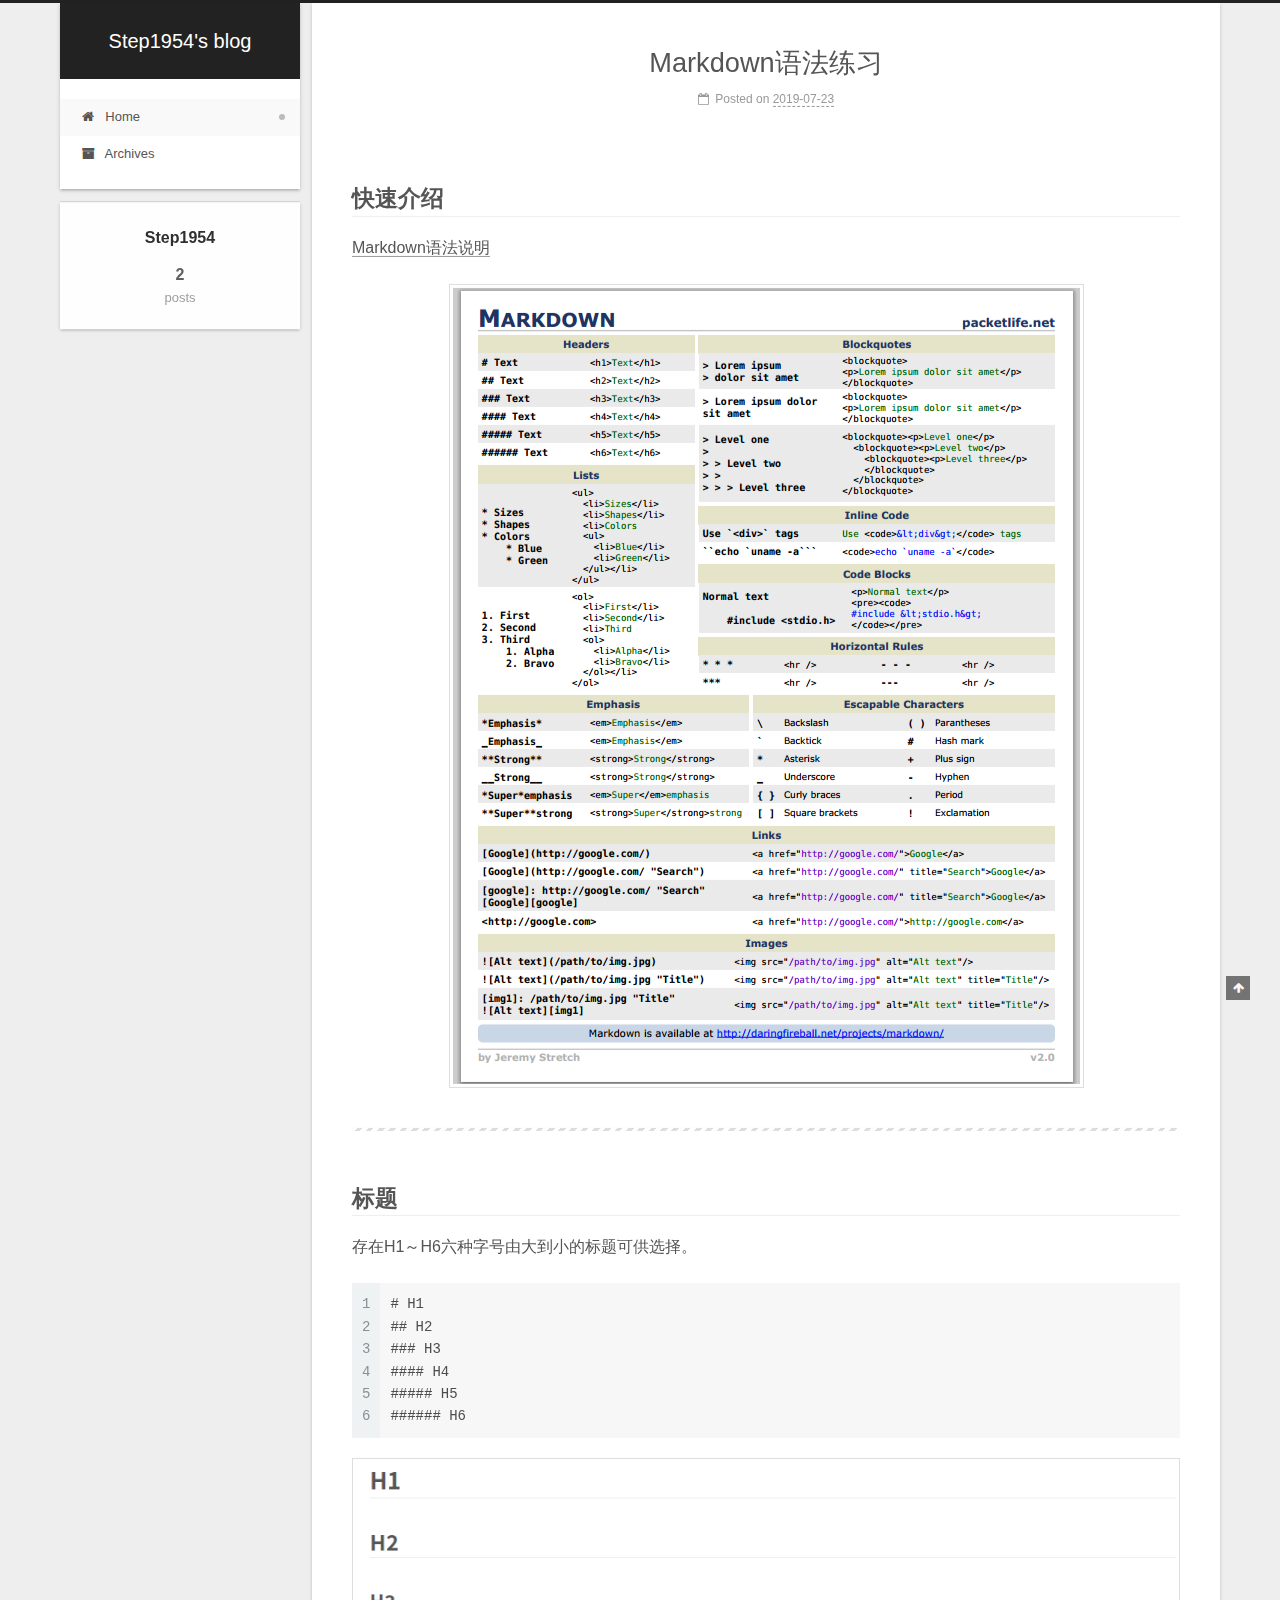
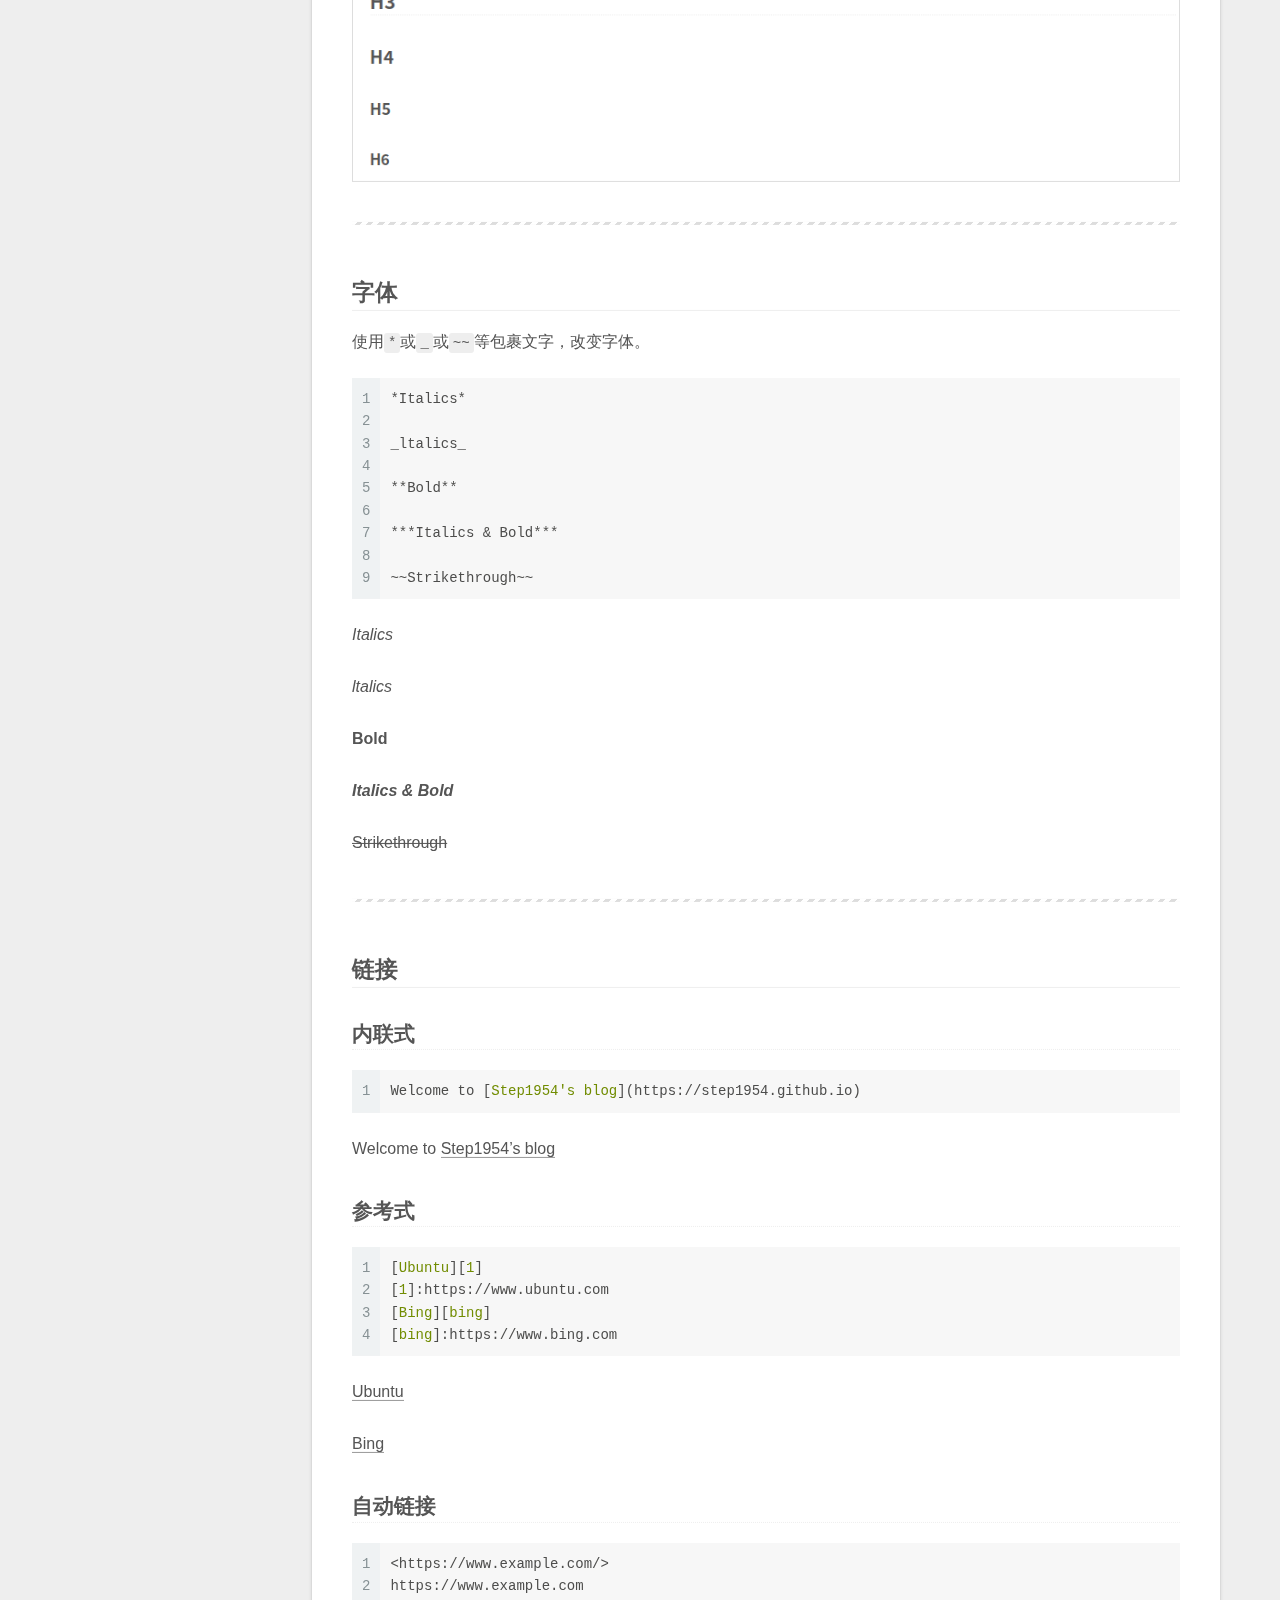
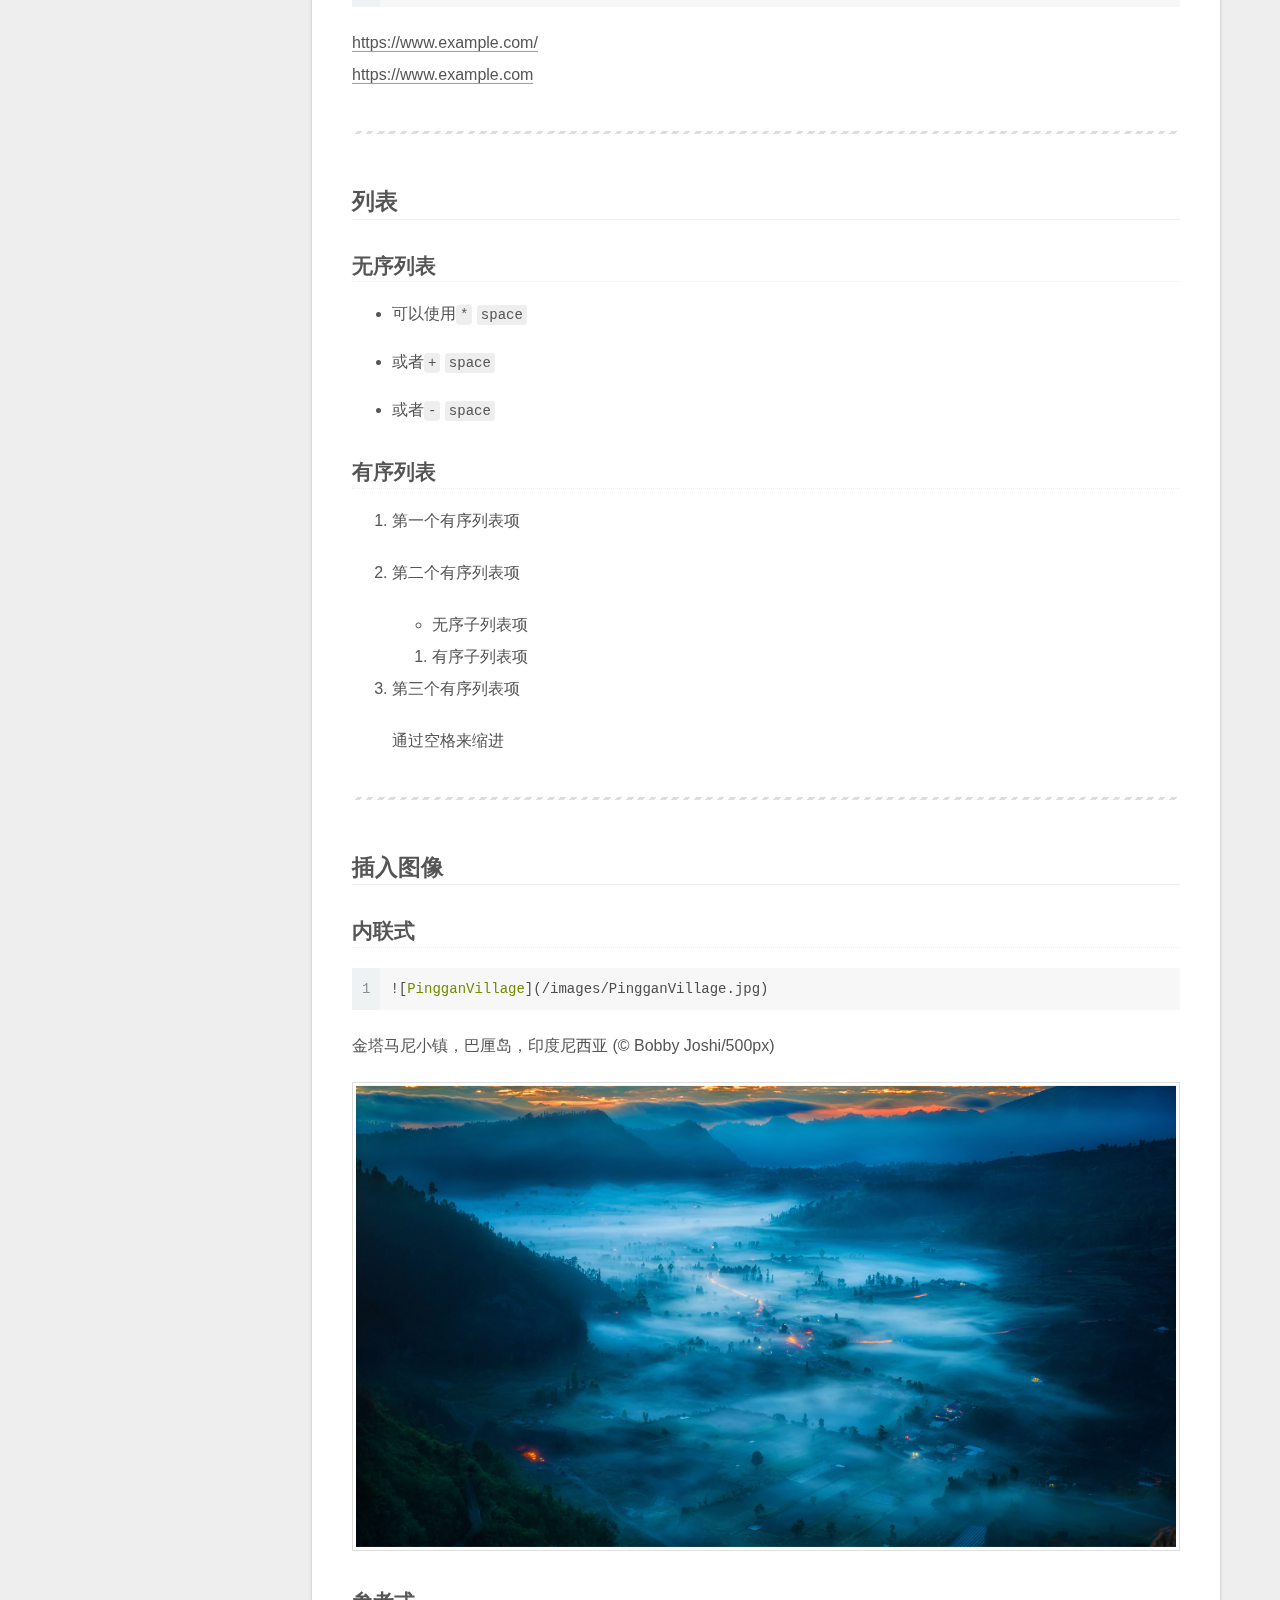
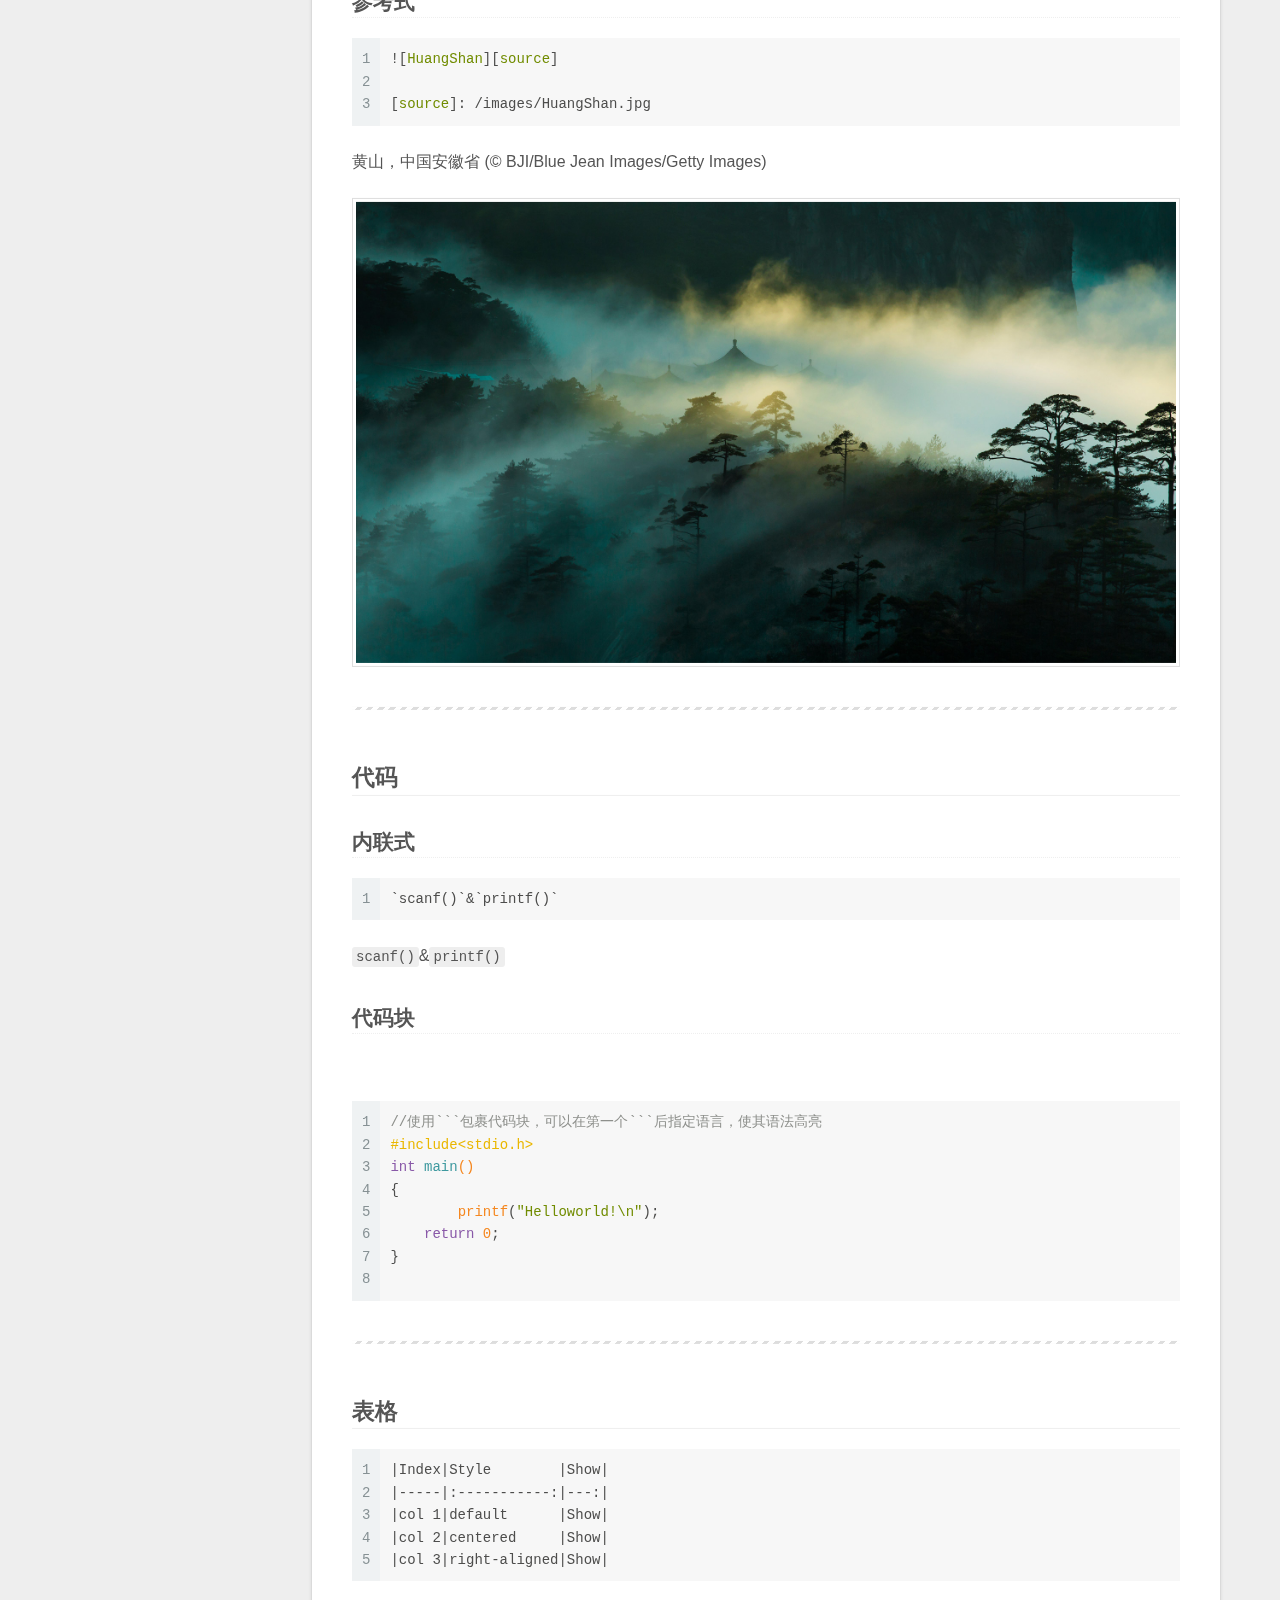
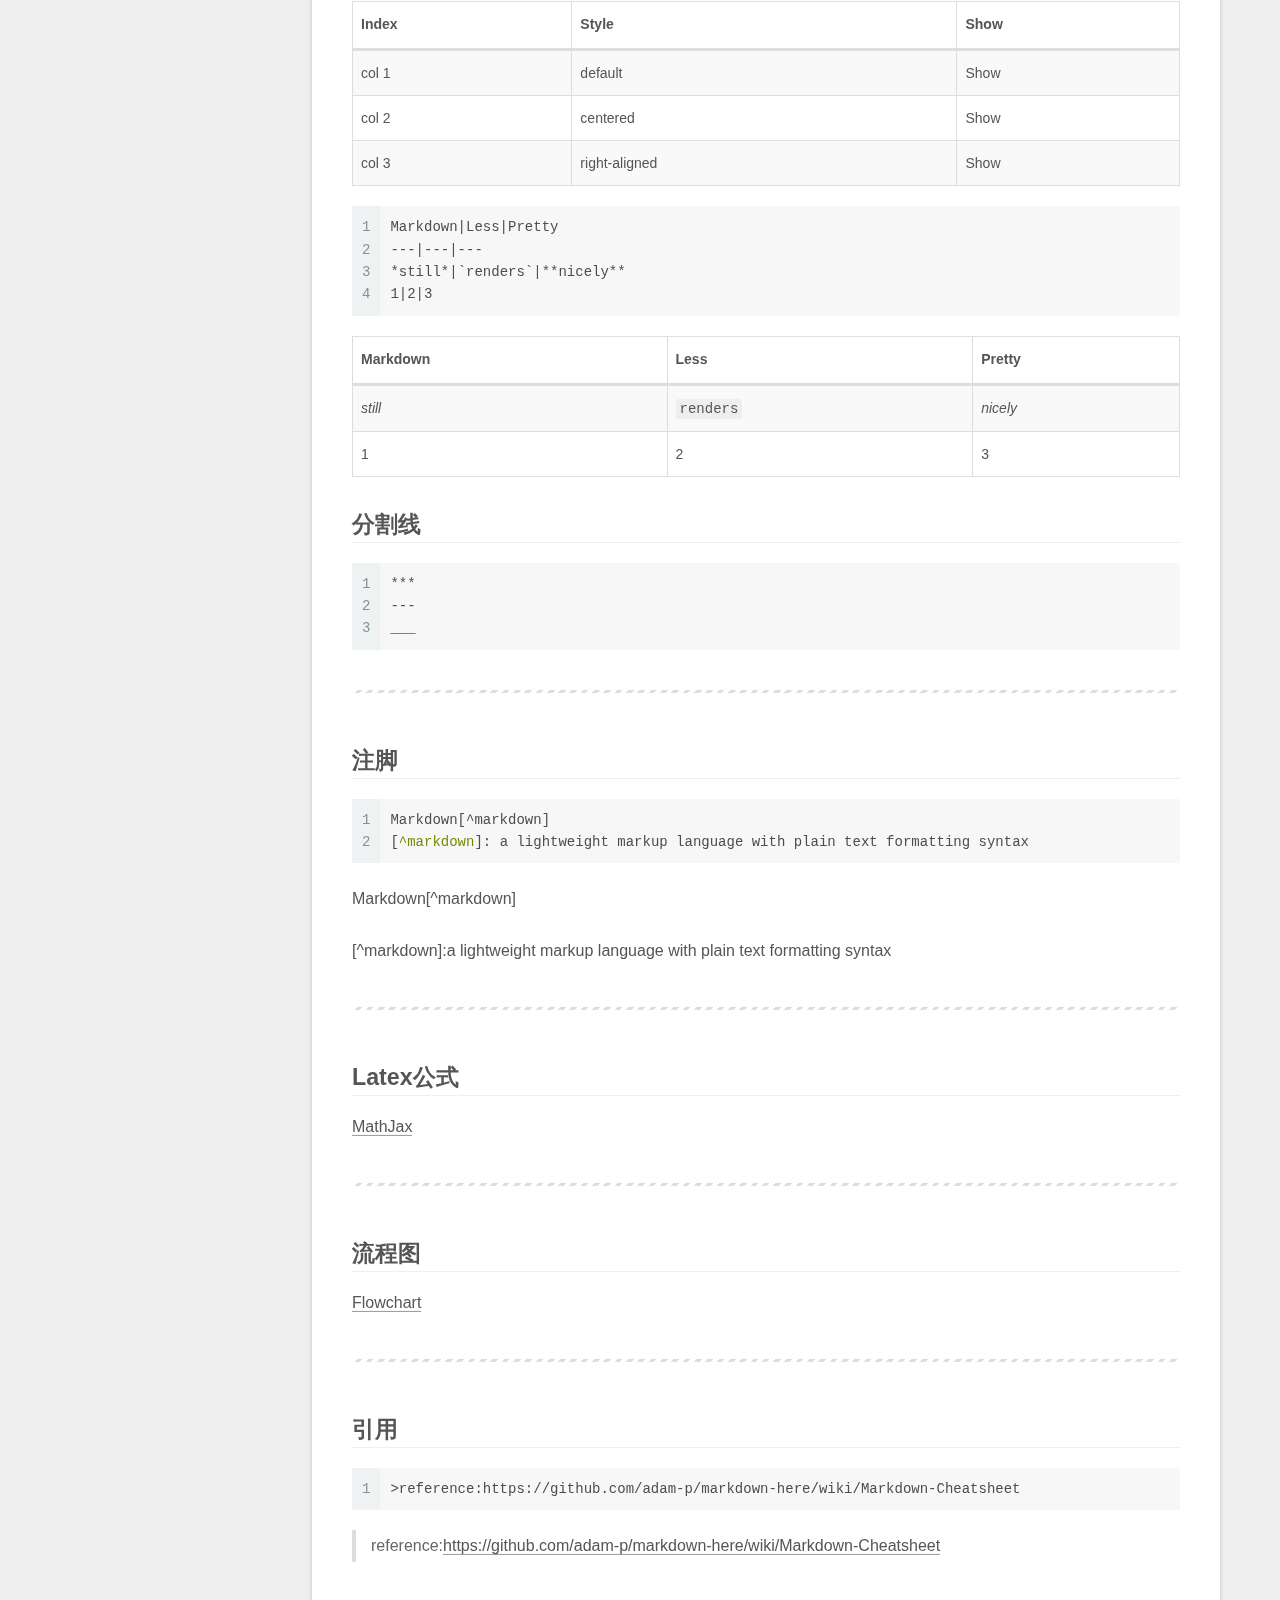
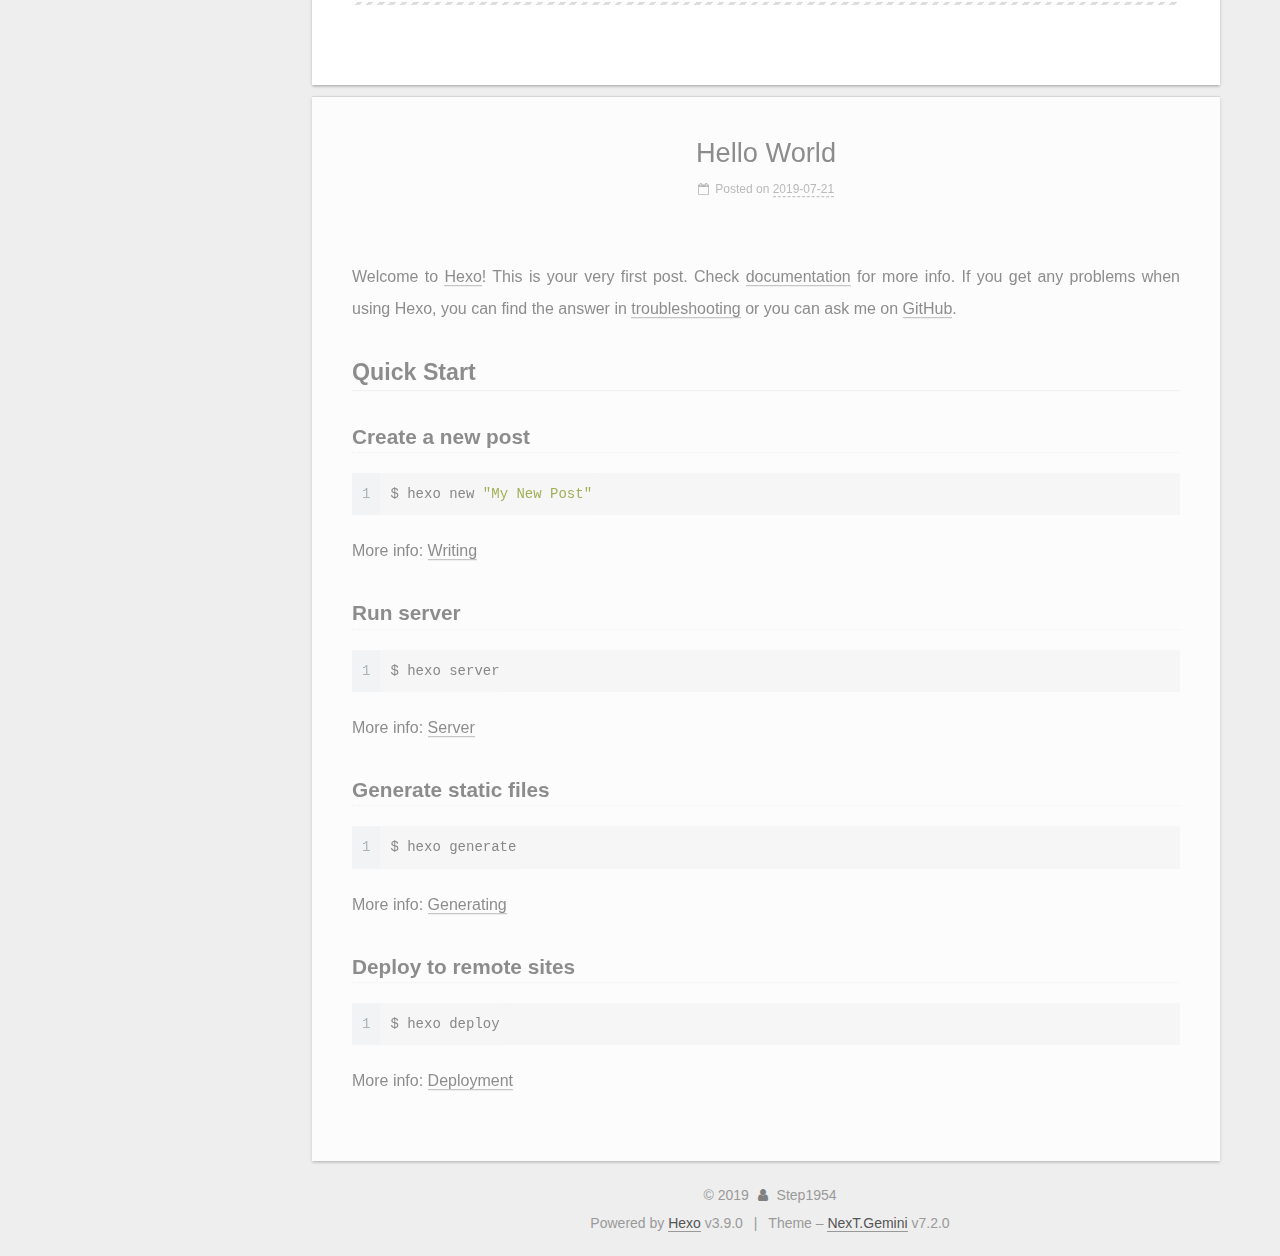
<file: index.html>
<!DOCTYPE html>












  


<html class="theme-next gemini use-motion" lang>
<head><meta name="generator" content="Hexo 3.9.0">
  <meta charset="UTF-8">
<meta http-equiv="X-UA-Compatible" content="IE=edge">
<meta name="viewport" content="width=device-width, initial-scale=1, maximum-scale=2">
<meta name="theme-color" content="#222">












  <link rel="apple-touch-icon" sizes="180x180" href="/images/apple-touch-icon-next.png?v=7.2.0">


  <link rel="icon" type="image/png" sizes="32x32" href="/images/favicon-32x32-next.png?v=7.2.0">


  <link rel="icon" type="image/png" sizes="16x16" href="/images/favicon-16x16-next.png?v=7.2.0">


  <link rel="mask-icon" href="/images/logo.svg?v=7.2.0" color="#222">






<link rel="stylesheet" href="/css/main.css?v=7.2.0">






<link rel="stylesheet" href="/lib/font-awesome/css/font-awesome.min.css?v=4.7.0">








<script id="hexo.configurations">
  var NexT = window.NexT || {};
  var CONFIG = {
    root: '/',
    scheme: 'Gemini',
    version: '7.2.0',
    sidebar: {"position":"left","display":"post","offset":12,"onmobile":false},
    back2top: {"enable":true,"sidebar":false,"scrollpercent":false},
    copycode: {"enable":false,"show_result":false,"style":null},
    fancybox: false,
    mediumzoom: false,
    fastclick: false,
    lazyload: false,
    tabs: true,
    motion: {"enable":true,"async":false,"transition":{"post_block":"fadeIn","post_header":"slideDownIn","post_body":"slideDownIn","coll_header":"slideLeftIn","sidebar":"slideUpIn"}},
    algolia: {
      applicationID: '',
      apiKey: '',
      indexName: '',
      hits: {"per_page":10},
      labels: {"input_placeholder":"Search for Posts","hits_empty":"We didn't find any results for the search: ${query}","hits_stats":"${hits} results found in ${time} ms"}
    },
    translation: {
      copy_button: 'Copy',
      copy_success: 'Copied',
      copy_failure: 'Copy failed'
    }
  };
</script>

  <meta property="og:type" content="website">
<meta property="og:title" content="Step1954&#39;s blog">
<meta property="og:url" content="http://yoursite.com/index.html">
<meta property="og:site_name" content="Step1954&#39;s blog">
<meta property="og:locale" content="default">
<meta name="twitter:card" content="summary">
<meta name="twitter:title" content="Step1954&#39;s blog">





  
  
  <link rel="canonical" href="http://yoursite.com/">



<script id="page.configurations">
  CONFIG.page = {
    sidebar: "",
  };
</script>

  
  <title>Step1954's blog</title>
  












  <noscript>
  <style>
  .use-motion .motion-element,
  .use-motion .brand,
  .use-motion .menu-item,
  .sidebar-inner,
  .use-motion .post-block,
  .use-motion .pagination,
  .use-motion .comments,
  .use-motion .post-header,
  .use-motion .post-body,
  .use-motion .collection-title { opacity: initial; }

  .use-motion .logo,
  .use-motion .site-title,
  .use-motion .site-subtitle {
    opacity: initial;
    top: initial;
  }

  .use-motion .logo-line-before i { left: initial; }
  .use-motion .logo-line-after i { right: initial; }
  </style>
</noscript>

</head>

<body itemscope itemtype="http://schema.org/WebPage" lang="default">

  
  
    
  

  <div class="container sidebar-position-left 
  page-home">
    <div class="headband"></div>

    <header id="header" class="header" itemscope itemtype="http://schema.org/WPHeader">
      <div class="header-inner"><div class="site-brand-wrapper">
  <div class="site-meta">
    

    <div class="custom-logo-site-title">
      <a href="/" class="brand" rel="start">
        <span class="logo-line-before"><i></i></span>
        <span class="site-title">Step1954's blog</span>
        <span class="logo-line-after"><i></i></span>
      </a>
    </div>
    
    
  </div>

  <div class="site-nav-toggle">
    <button aria-label="Toggle navigation bar">
      <span class="btn-bar"></span>
      <span class="btn-bar"></span>
      <span class="btn-bar"></span>
    </button>
  </div>
</div>



<nav class="site-nav">
  
    <ul id="menu" class="menu">
      
        
        
        
          
          <li class="menu-item menu-item-home menu-item-active">

    
    
      
    

    

    <a href="/" rel="section"><i class="menu-item-icon fa fa-fw fa-home"></i> <br>Home</a>

  </li>
        
        
        
          
          <li class="menu-item menu-item-archives">

    
    
      
    

    

    <a href="/archives/" rel="section"><i class="menu-item-icon fa fa-fw fa-archive"></i> <br>Archives</a>

  </li>

      
      
    </ul>
  

  

  
</nav>



</div>
    </header>

    


    <main id="main" class="main">
      <div class="main-inner">
        <div class="content-wrap">
          
            

          
          <div id="content" class="content">
            
  <section id="posts" class="posts-expand">
    
      

  

  
  
  

  

  <article class="post post-type-normal" itemscope itemtype="http://schema.org/Article">
  
  
  
  <div class="post-block">
    <link itemprop="mainEntityOfPage" href="http://yoursite.com/2019/07/23/Markdown语法练习/">

    <span hidden itemprop="author" itemscope itemtype="http://schema.org/Person">
      <meta itemprop="name" content="Step1954">
      <meta itemprop="description" content>
      <meta itemprop="image" content="/images/avatar.gif">
    </span>

    <span hidden itemprop="publisher" itemscope itemtype="http://schema.org/Organization">
      <meta itemprop="name" content="Step1954's blog">
    </span>

    
      <header class="post-header">

        
        
          <h1 class="post-title" itemprop="name headline">
                
                
                <a href="/2019/07/23/Markdown语法练习/" class="post-title-link" itemprop="url">Markdown语法练习</a>
              
            
          </h1>
        

        <div class="post-meta">

          
          
          

          
            <span class="post-meta-item">
              <span class="post-meta-item-icon">
                <i class="fa fa-calendar-o"></i>
              </span>
              
                <span class="post-meta-item-text">Posted on</span>
              

              
                
              

              <time title="Created: 2019-07-23 18:19:00 / Modified: 23:50:13" itemprop="dateCreated datePublished" datetime="2019-07-23T18:19:00+08:00">2019-07-23</time>
            </span>
          

          
            

            
          

          

          
            
            
          

          
          

          

          

          <br>
          

          

          

        </div>
      </header>
    

    
    
    
    <div class="post-body" itemprop="articleBody">

      
      

      
        
          
            <h2 id="快速介绍"><a href="#快速介绍" class="headerlink" title="快速介绍"></a>快速介绍</h2><p><a href="https://www.markdown.cn/" target="_blank" rel="noopener">Markdown语法说明</a></p>
<p><img src="/images/Markdown.png" alt="Markdown语法"></p>
<hr>
<h2 id="标题"><a href="#标题" class="headerlink" title="标题"></a>标题</h2><p>存在H1～H6六种字号由大到小的标题可供选择。</p>
<figure class="highlight markdown"><table><tr><td class="gutter"><pre><span class="line">1</span><br><span class="line">2</span><br><span class="line">3</span><br><span class="line">4</span><br><span class="line">5</span><br><span class="line">6</span><br></pre></td><td class="code"><pre><span class="line"><span class="section"># H1</span></span><br><span class="line"><span class="section">## H2</span></span><br><span class="line"><span class="section">### H3</span></span><br><span class="line"><span class="section">#### H4</span></span><br><span class="line"><span class="section">##### H5</span></span><br><span class="line"><span class="section">###### H6</span></span><br></pre></td></tr></table></figure>

<p><img src="/images/title.png" alt="title"></p>
<hr>
<h2 id="字体"><a href="#字体" class="headerlink" title="字体"></a>字体</h2><p>使用<code>*</code>或<code>_</code>或<code>~~</code>等包裹文字，改变字体。</p>
<figure class="highlight markdown"><table><tr><td class="gutter"><pre><span class="line">1</span><br><span class="line">2</span><br><span class="line">3</span><br><span class="line">4</span><br><span class="line">5</span><br><span class="line">6</span><br><span class="line">7</span><br><span class="line">8</span><br><span class="line">9</span><br></pre></td><td class="code"><pre><span class="line"><span class="emphasis">*Italics*</span></span><br><span class="line"></span><br><span class="line"><span class="emphasis">_ltalics_</span></span><br><span class="line"></span><br><span class="line"><span class="strong">**Bold**</span></span><br><span class="line"></span><br><span class="line"><span class="strong">***Italics &amp; Bold**</span>*</span><br><span class="line"></span><br><span class="line">~~Strikethrough~~</span><br></pre></td></tr></table></figure>

<p><em>Italics</em></p>
<p><em>ltalics</em></p>
<p><strong>Bold</strong></p>
<p><strong><em>Italics &amp; Bold</em></strong></p>
<p><del>Strikethrough</del></p>
<hr>
<h2 id="链接"><a href="#链接" class="headerlink" title="链接"></a>链接</h2><h3 id="内联式"><a href="#内联式" class="headerlink" title="内联式"></a>内联式</h3><figure class="highlight markdown"><table><tr><td class="gutter"><pre><span class="line">1</span><br></pre></td><td class="code"><pre><span class="line">Welcome to [<span class="string">Step1954's blog</span>](<span class="link">https://step1954.github.io</span>)</span><br></pre></td></tr></table></figure>

<p>Welcome to <a href="https://step1954.github.io" target="_blank" rel="noopener">Step1954’s blog</a></p>
<h3 id="参考式"><a href="#参考式" class="headerlink" title="参考式"></a>参考式</h3><figure class="highlight markdown"><table><tr><td class="gutter"><pre><span class="line">1</span><br><span class="line">2</span><br><span class="line">3</span><br><span class="line">4</span><br></pre></td><td class="code"><pre><span class="line">[<span class="string">Ubuntu</span>][<span class="symbol">1</span>]</span><br><span class="line">[<span class="symbol">1</span>]:<span class="link">https://www.ubuntu.com</span></span><br><span class="line">[<span class="string">Bing</span>][<span class="symbol">bing</span>]</span><br><span class="line">[<span class="symbol">bing</span>]:<span class="link">https://www.bing.com</span></span><br></pre></td></tr></table></figure>

<p><a href="https://www.ubuntu.com" target="_blank" rel="noopener">Ubuntu</a></p>
<p><a href="https://www.bing.com" target="_blank" rel="noopener">Bing</a></p>
<h3 id="自动链接"><a href="#自动链接" class="headerlink" title="自动链接"></a>自动链接</h3><figure class="highlight markdown"><table><tr><td class="gutter"><pre><span class="line">1</span><br><span class="line">2</span><br></pre></td><td class="code"><pre><span class="line">&lt;https://www.example.com/&gt;</span><br><span class="line">https://www.example.com</span><br></pre></td></tr></table></figure>

<p><a href="https://www.example.com/" target="_blank" rel="noopener">https://www.example.com/</a><br><a href="https://www.example.com" target="_blank" rel="noopener">https://www.example.com</a></p>
<hr>
<h2 id="列表"><a href="#列表" class="headerlink" title="列表"></a>列表</h2><h3 id="无序列表"><a href="#无序列表" class="headerlink" title="无序列表"></a>无序列表</h3><ul>
<li>可以使用<code>*</code> <code>space</code></li>
</ul>
<ul>
<li>或者<code>+</code> <code>space</code></li>
</ul>
<ul>
<li>或者<code>-</code> <code>space</code></li>
</ul>
<h3 id="有序列表"><a href="#有序列表" class="headerlink" title="有序列表"></a>有序列表</h3><ol>
<li><p>第一个有序列表项</p>
</li>
<li><p>第二个有序列表项</p>
<ul>
<li>无序子列表项</li>
</ul>
<ol>
<li>有序子列表项</li>
</ol>
</li>
<li><p>第三个有序列表项</p>
<p>通过空格来缩进</p>
</li>
</ol>
<hr>
<h2 id="插入图像"><a href="#插入图像" class="headerlink" title="插入图像"></a>插入图像</h2><h3 id="内联式-1"><a href="#内联式-1" class="headerlink" title="内联式"></a>内联式</h3><figure class="highlight markdown"><table><tr><td class="gutter"><pre><span class="line">1</span><br></pre></td><td class="code"><pre><span class="line">![<span class="string">PingganVillage</span>](<span class="link">/images/PingganVillage.jpg</span>)</span><br></pre></td></tr></table></figure>

<p>金塔马尼小镇，巴厘岛，印度尼西亚 (© Bobby Joshi/500px)</p>
<p><img src="/images/PingganVillage.jpg" alt="PingganVillage"></p>
<h3 id="参考式-1"><a href="#参考式-1" class="headerlink" title="参考式"></a>参考式</h3><figure class="highlight markdown"><table><tr><td class="gutter"><pre><span class="line">1</span><br><span class="line">2</span><br><span class="line">3</span><br></pre></td><td class="code"><pre><span class="line">![<span class="string">HuangShan</span>][<span class="symbol">source</span>]</span><br><span class="line"></span><br><span class="line">[<span class="symbol">source</span>]: <span class="link">/images/HuangShan.jpg</span></span><br></pre></td></tr></table></figure>

<p>黄山，中国安徽省 (© BJI/Blue Jean Images/Getty Images)</p>
<p><img src="/images/HuangShan.jpg" alt="HuangShan"></p>
<hr>
<h2 id="代码"><a href="#代码" class="headerlink" title="代码"></a>代码</h2><h3 id="内联式-2"><a href="#内联式-2" class="headerlink" title="内联式"></a>内联式</h3><figure class="highlight plain"><table><tr><td class="gutter"><pre><span class="line">1</span><br></pre></td><td class="code"><pre><span class="line">`scanf()`&amp;`printf()`</span><br></pre></td></tr></table></figure>

<p><code>scanf()</code>&amp;<code>printf()</code></p>
<h3 id="代码块"><a href="#代码块" class="headerlink" title="代码块"></a>代码块</h3><p>​<figure class="highlight c"><table><tr><td class="gutter"><pre><span class="line">1</span><br><span class="line">2</span><br><span class="line">3</span><br><span class="line">4</span><br><span class="line">5</span><br><span class="line">6</span><br><span class="line">7</span><br><span class="line">8</span><br></pre></td><td class="code"><pre><span class="line"><span class="comment">//使用```包裹代码块，可以在第一个```后指定语言，使其语法高亮</span></span><br><span class="line"><span class="meta">#<span class="meta-keyword">include</span><span class="meta-string">&lt;stdio.h&gt;</span></span></span><br><span class="line"><span class="function"><span class="keyword">int</span> <span class="title">main</span><span class="params">()</span></span></span><br><span class="line"><span class="function"></span>&#123;</span><br><span class="line">	<span class="built_in">printf</span>(<span class="string">"Helloworld!\n"</span>);</span><br><span class="line">    <span class="keyword">return</span> <span class="number">0</span>;</span><br><span class="line">&#125;</span><br><span class="line">​</span><br></pre></td></tr></table></figure></p>
<hr>
<h2 id="表格"><a href="#表格" class="headerlink" title="表格"></a>表格</h2><figure class="highlight markdown"><table><tr><td class="gutter"><pre><span class="line">1</span><br><span class="line">2</span><br><span class="line">3</span><br><span class="line">4</span><br><span class="line">5</span><br></pre></td><td class="code"><pre><span class="line">|Index|Style        |Show|</span><br><span class="line">|-----|:-----------:|---:|</span><br><span class="line">|col 1|default      |Show|</span><br><span class="line">|col 2|centered     |Show|</span><br><span class="line">|col 3|right-aligned|Show|</span><br></pre></td></tr></table></figure>

<table>
<thead>
<tr>
<th>Index</th>
<th align="center">Style</th>
<th align="right">Show</th>
</tr>
</thead>
<tbody><tr>
<td>col 1</td>
<td align="center">default</td>
<td align="right">Show</td>
</tr>
<tr>
<td>col 2</td>
<td align="center">centered</td>
<td align="right">Show</td>
</tr>
<tr>
<td>col 3</td>
<td align="center">right-aligned</td>
<td align="right">Show</td>
</tr>
</tbody></table>
<figure class="highlight markdown"><table><tr><td class="gutter"><pre><span class="line">1</span><br><span class="line">2</span><br><span class="line">3</span><br><span class="line">4</span><br></pre></td><td class="code"><pre><span class="line">Markdown|Less|Pretty</span><br><span class="line">---|---|---</span><br><span class="line"><span class="emphasis">*still*</span>|<span class="code">`renders`</span>|<span class="strong">**nicely**</span></span><br><span class="line">1|2|3</span><br></pre></td></tr></table></figure>

<table>
<thead>
<tr>
<th>Markdown</th>
<th>Less</th>
<th>Pretty</th>
</tr>
</thead>
<tbody><tr>
<td><em>still</em></td>
<td><code>renders</code></td>
<td><em>nicely</em></td>
</tr>
<tr>
<td>1</td>
<td>2</td>
<td>3</td>
</tr>
</tbody></table>
<h2 id="分割线"><a href="#分割线" class="headerlink" title="分割线"></a>分割线</h2><figure class="highlight plain"><table><tr><td class="gutter"><pre><span class="line">1</span><br><span class="line">2</span><br><span class="line">3</span><br></pre></td><td class="code"><pre><span class="line">***</span><br><span class="line">---</span><br><span class="line">___</span><br></pre></td></tr></table></figure>

<hr>
<h2 id="注脚"><a href="#注脚" class="headerlink" title="注脚"></a>注脚</h2><figure class="highlight markdown"><table><tr><td class="gutter"><pre><span class="line">1</span><br><span class="line">2</span><br></pre></td><td class="code"><pre><span class="line">Markdown[^markdown]</span><br><span class="line">[<span class="symbol">^markdown</span>]: <span class="link">a lightweight markup language with plain text formatting syntax</span></span><br></pre></td></tr></table></figure>

<p>Markdown[^markdown]</p>
<p>[^markdown]:a lightweight markup language with plain text formatting syntax</p>
<hr>
<h2 id="Latex公式"><a href="#Latex公式" class="headerlink" title="Latex公式"></a>Latex公式</h2><p><a href="https://math.meta.stackexchange.com/questions/5020/mathjax-basic-tutorial-and-quick-reference" target="_blank" rel="noopener">MathJax</a></p>
<hr>
<h2 id="流程图"><a href="#流程图" class="headerlink" title="流程图"></a>流程图</h2><p><a href="https://flowchart.js.org" target="_blank" rel="noopener">Flowchart</a></p>
<hr>
<h2 id="引用"><a href="#引用" class="headerlink" title="引用"></a>引用</h2><figure class="highlight markdown"><table><tr><td class="gutter"><pre><span class="line">1</span><br></pre></td><td class="code"><pre><span class="line">&gt;reference:https://github.com/adam-p/markdown-here/wiki/Markdown-Cheatsheet</span><br></pre></td></tr></table></figure>

<blockquote>
<p>reference:<a href="https://github.com/adam-p/markdown-here/wiki/Markdown-Cheatsheet" target="_blank" rel="noopener">https://github.com/adam-p/markdown-here/wiki/Markdown-Cheatsheet</a></p>
</blockquote>
<hr>

          
        
      
    </div>

    

    

    
    
    

    

    
      
    
    

    

    <footer class="post-footer">
      

      

      

      
      
        <div class="post-eof"></div>
      
    </footer>
  </div>
  
  
  
  </article>


    
      

  

  
  
  

  

  <article class="post post-type-normal" itemscope itemtype="http://schema.org/Article">
  
  
  
  <div class="post-block">
    <link itemprop="mainEntityOfPage" href="http://yoursite.com/2019/07/21/hello-world/">

    <span hidden itemprop="author" itemscope itemtype="http://schema.org/Person">
      <meta itemprop="name" content="Step1954">
      <meta itemprop="description" content>
      <meta itemprop="image" content="/images/avatar.gif">
    </span>

    <span hidden itemprop="publisher" itemscope itemtype="http://schema.org/Organization">
      <meta itemprop="name" content="Step1954's blog">
    </span>

    
      <header class="post-header">

        
        
          <h1 class="post-title" itemprop="name headline">
                
                
                <a href="/2019/07/21/hello-world/" class="post-title-link" itemprop="url">Hello World</a>
              
            
          </h1>
        

        <div class="post-meta">

          
          
          

          
            <span class="post-meta-item">
              <span class="post-meta-item-icon">
                <i class="fa fa-calendar-o"></i>
              </span>
              
                <span class="post-meta-item-text">Posted on</span>
              

              
                
              

              <time title="Created: 2019-07-21 22:14:17" itemprop="dateCreated datePublished" datetime="2019-07-21T22:14:17+08:00">2019-07-21</time>
            </span>
          

          

          

          
            
            
          

          
          

          

          

          <br>
          

          

          

        </div>
      </header>
    

    
    
    
    <div class="post-body" itemprop="articleBody">

      
      

      
        
          
            <p>Welcome to <a href="https://hexo.io/" target="_blank" rel="noopener">Hexo</a>! This is your very first post. Check <a href="https://hexo.io/docs/" target="_blank" rel="noopener">documentation</a> for more info. If you get any problems when using Hexo, you can find the answer in <a href="https://hexo.io/docs/troubleshooting.html" target="_blank" rel="noopener">troubleshooting</a> or you can ask me on <a href="https://github.com/hexojs/hexo/issues" target="_blank" rel="noopener">GitHub</a>.</p>
<h2 id="Quick-Start"><a href="#Quick-Start" class="headerlink" title="Quick Start"></a>Quick Start</h2><h3 id="Create-a-new-post"><a href="#Create-a-new-post" class="headerlink" title="Create a new post"></a>Create a new post</h3><figure class="highlight bash"><table><tr><td class="gutter"><pre><span class="line">1</span><br></pre></td><td class="code"><pre><span class="line">$ hexo new <span class="string">"My New Post"</span></span><br></pre></td></tr></table></figure>

<p>More info: <a href="https://hexo.io/docs/writing.html" target="_blank" rel="noopener">Writing</a></p>
<h3 id="Run-server"><a href="#Run-server" class="headerlink" title="Run server"></a>Run server</h3><figure class="highlight bash"><table><tr><td class="gutter"><pre><span class="line">1</span><br></pre></td><td class="code"><pre><span class="line">$ hexo server</span><br></pre></td></tr></table></figure>

<p>More info: <a href="https://hexo.io/docs/server.html" target="_blank" rel="noopener">Server</a></p>
<h3 id="Generate-static-files"><a href="#Generate-static-files" class="headerlink" title="Generate static files"></a>Generate static files</h3><figure class="highlight bash"><table><tr><td class="gutter"><pre><span class="line">1</span><br></pre></td><td class="code"><pre><span class="line">$ hexo generate</span><br></pre></td></tr></table></figure>

<p>More info: <a href="https://hexo.io/docs/generating.html" target="_blank" rel="noopener">Generating</a></p>
<h3 id="Deploy-to-remote-sites"><a href="#Deploy-to-remote-sites" class="headerlink" title="Deploy to remote sites"></a>Deploy to remote sites</h3><figure class="highlight bash"><table><tr><td class="gutter"><pre><span class="line">1</span><br></pre></td><td class="code"><pre><span class="line">$ hexo deploy</span><br></pre></td></tr></table></figure>

<p>More info: <a href="https://hexo.io/docs/deployment.html" target="_blank" rel="noopener">Deployment</a></p>

          
        
      
    </div>

    

    

    
    
    

    

    
      
    
    

    

    <footer class="post-footer">
      

      

      

      
      
        <div class="post-eof"></div>
      
    </footer>
  </div>
  
  
  
  </article>


    
  </section>

  


          </div>
          

        </div>
        
          
  
  <div class="sidebar-toggle">
    <div class="sidebar-toggle-line-wrap">
      <span class="sidebar-toggle-line sidebar-toggle-line-first"></span>
      <span class="sidebar-toggle-line sidebar-toggle-line-middle"></span>
      <span class="sidebar-toggle-line sidebar-toggle-line-last"></span>
    </div>
  </div>

  <aside id="sidebar" class="sidebar">
    <div class="sidebar-inner">

      

      

      <div class="site-overview-wrap sidebar-panel sidebar-panel-active">
        <div class="site-overview">

          <div class="site-author motion-element" itemprop="author" itemscope itemtype="http://schema.org/Person">
  
  <p class="site-author-name" itemprop="name">Step1954</p>
  <div class="site-description motion-element" itemprop="description"></div>
</div>


  <nav class="site-state motion-element">
    
      <div class="site-state-item site-state-posts">
        
          <a href="/archives/">
        
          <span class="site-state-item-count">2</span>
          <span class="site-state-item-name">posts</span>
        </a>
      </div>
    

    

    
  </nav>













          
          
        </div>
      </div>

      

      

    </div>
  </aside>
  <div id="sidebar-dimmer"></div>


        
      </div>
    </main>

    <footer id="footer" class="footer">
      <div class="footer-inner">
        <div class="copyright">&copy; <span itemprop="copyrightYear">2019</span>
  <span class="with-love" id="animate">
    <i class="fa fa-user"></i>
  </span>
  <span class="author" itemprop="copyrightHolder">Step1954</span>

  

  
</div>


  <div class="powered-by">Powered by <a href="https://hexo.io" class="theme-link" rel="noopener" target="_blank">Hexo</a> v3.9.0</div>



  <span class="post-meta-divider">|</span>



  <div class="theme-info">Theme – <a href="https://theme-next.org" class="theme-link" rel="noopener" target="_blank">NexT.Gemini</a> v7.2.0</div>




        








        
      </div>
    </footer>

    
      <div class="back-to-top">
        <i class="fa fa-arrow-up"></i>
        
      </div>
    

    

    
  </div>

  

<script>
  if (Object.prototype.toString.call(window.Promise) !== '[object Function]') {
    window.Promise = null;
  }
</script>










  
  















  
  <script src="/lib/jquery/index.js?v=3.4.1"></script>

  
  <script src="/lib/velocity/velocity.min.js?v=1.2.1"></script>

  
  <script src="/lib/velocity/velocity.ui.min.js?v=1.2.1"></script>




  <script src="/js/utils.js?v=7.2.0"></script>

  <script src="/js/motion.js?v=7.2.0"></script>



  
  


  <script src="/js/affix.js?v=7.2.0"></script>

  <script src="/js/schemes/pisces.js?v=7.2.0"></script>




  

  <script src="/js/next-boot.js?v=7.2.0"></script>

  

  

  

  

  

  

  

  

  



  




  




  




  



<script>
// GET RESPONSIVE HEIGHT PASSED FROM IFRAME

window.addEventListener("message", function(e) {
  var data = e.data;
  if ((typeof data === 'string') && (data.indexOf('ciu_embed') > -1)) {
    var featureID = data.split(':')[1];
    var height = data.split(':')[2];
    $(`iframe[data-feature=${featureID}]`).height(parseInt(height) + 30);
  }
}, false);
</script>


  

  

  


  

</body>
</html>
</file>
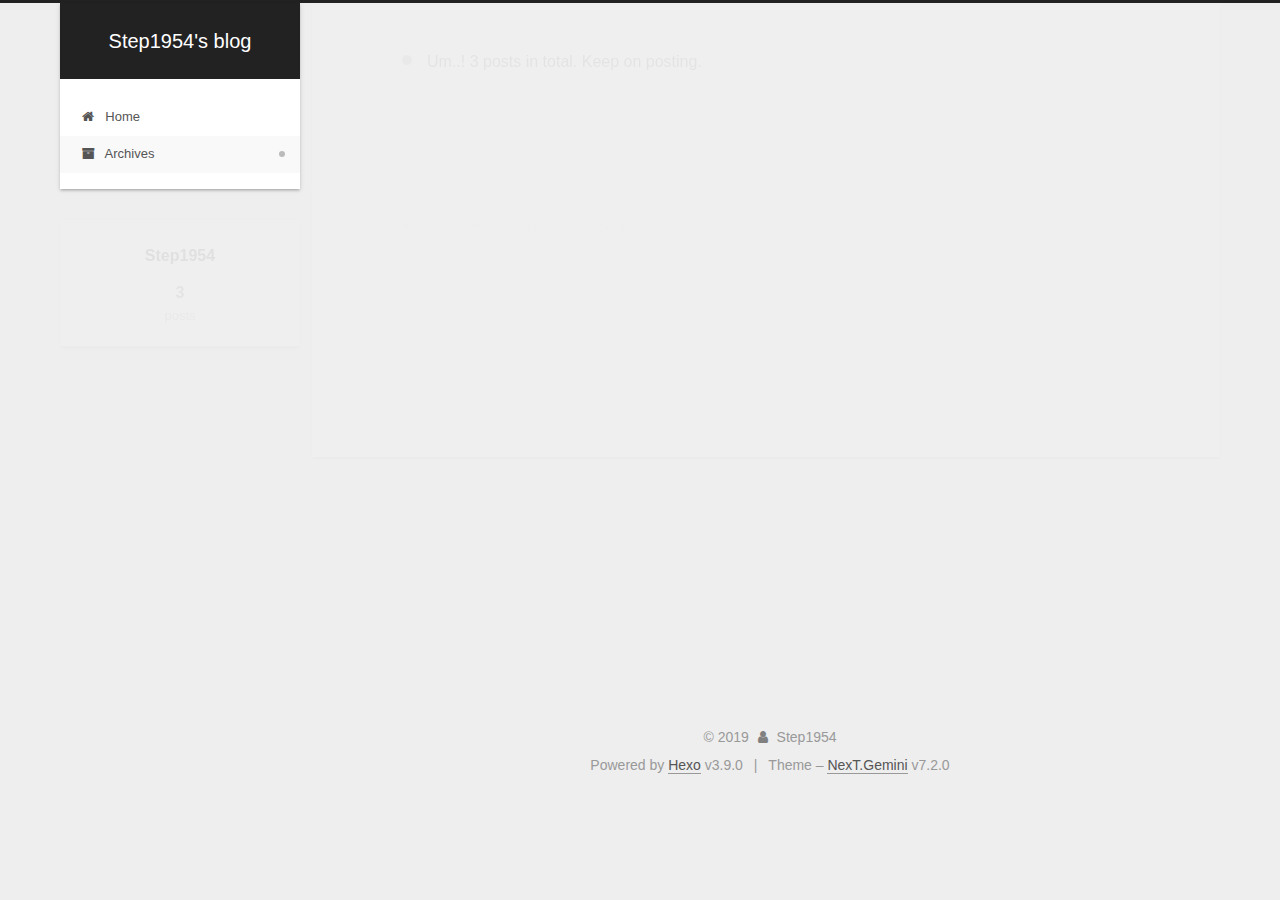
<file: archives/index.html>
<!DOCTYPE html>












  


<html class="theme-next gemini use-motion" lang>
<head><meta name="generator" content="Hexo 3.9.0">
  <meta charset="UTF-8">
<meta http-equiv="X-UA-Compatible" content="IE=edge">
<meta name="viewport" content="width=device-width, initial-scale=1, maximum-scale=2">
<meta name="theme-color" content="#222">












  <link rel="apple-touch-icon" sizes="180x180" href="/images/apple-touch-icon-next.png?v=7.2.0">


  <link rel="icon" type="image/png" sizes="32x32" href="/images/favicon-32x32-next.png?v=7.2.0">


  <link rel="icon" type="image/png" sizes="16x16" href="/images/favicon-16x16-next.png?v=7.2.0">


  <link rel="mask-icon" href="/images/logo.svg?v=7.2.0" color="#222">






<link rel="stylesheet" href="/css/main.css?v=7.2.0">






<link rel="stylesheet" href="/lib/font-awesome/css/font-awesome.min.css?v=4.7.0">








<script id="hexo.configurations">
  var NexT = window.NexT || {};
  var CONFIG = {
    root: '/',
    scheme: 'Gemini',
    version: '7.2.0',
    sidebar: {"position":"left","display":"post","offset":12,"onmobile":false},
    back2top: {"enable":true,"sidebar":false,"scrollpercent":false},
    copycode: {"enable":false,"show_result":false,"style":null},
    fancybox: false,
    mediumzoom: false,
    fastclick: false,
    lazyload: false,
    tabs: true,
    motion: {"enable":true,"async":false,"transition":{"post_block":"fadeIn","post_header":"slideDownIn","post_body":"slideDownIn","coll_header":"slideLeftIn","sidebar":"slideUpIn"}},
    algolia: {
      applicationID: '',
      apiKey: '',
      indexName: '',
      hits: {"per_page":10},
      labels: {"input_placeholder":"Search for Posts","hits_empty":"We didn't find any results for the search: ${query}","hits_stats":"${hits} results found in ${time} ms"}
    },
    translation: {
      copy_button: 'Copy',
      copy_success: 'Copied',
      copy_failure: 'Copy failed'
    }
  };
</script>

  <meta property="og:type" content="website">
<meta property="og:title" content="Step1954&#39;s blog">
<meta property="og:url" content="http://yoursite.com/archives/index.html">
<meta property="og:site_name" content="Step1954&#39;s blog">
<meta property="og:locale" content="default">
<meta name="twitter:card" content="summary">
<meta name="twitter:title" content="Step1954&#39;s blog">





  
  
  <link rel="canonical" href="http://yoursite.com/archives/">



<script id="page.configurations">
  CONFIG.page = {
    sidebar: "",
  };
</script>

  
  <title>Archive | Step1954's blog</title>
  












  <noscript>
  <style>
  .use-motion .motion-element,
  .use-motion .brand,
  .use-motion .menu-item,
  .sidebar-inner,
  .use-motion .post-block,
  .use-motion .pagination,
  .use-motion .comments,
  .use-motion .post-header,
  .use-motion .post-body,
  .use-motion .collection-title { opacity: initial; }

  .use-motion .logo,
  .use-motion .site-title,
  .use-motion .site-subtitle {
    opacity: initial;
    top: initial;
  }

  .use-motion .logo-line-before i { left: initial; }
  .use-motion .logo-line-after i { right: initial; }
  </style>
</noscript>

</head>

<body itemscope itemtype="http://schema.org/WebPage" lang="default">

  
  
    
  

  <div class="container sidebar-position-left page-archive">
    <div class="headband"></div>

    <header id="header" class="header" itemscope itemtype="http://schema.org/WPHeader">
      <div class="header-inner"><div class="site-brand-wrapper">
  <div class="site-meta">
    

    <div class="custom-logo-site-title">
      <a href="/" class="brand" rel="start">
        <span class="logo-line-before"><i></i></span>
        <span class="site-title">Step1954's blog</span>
        <span class="logo-line-after"><i></i></span>
      </a>
    </div>
    
    
  </div>

  <div class="site-nav-toggle">
    <button aria-label="Toggle navigation bar">
      <span class="btn-bar"></span>
      <span class="btn-bar"></span>
      <span class="btn-bar"></span>
    </button>
  </div>
</div>



<nav class="site-nav">
  
    <ul id="menu" class="menu">
      
        
        
        
          
          <li class="menu-item menu-item-home">

    
    
      
    

    

    <a href="/" rel="section"><i class="menu-item-icon fa fa-fw fa-home"></i> <br>Home</a>

  </li>
        
        
        
          
          <li class="menu-item menu-item-archives menu-item-active">

    
    
      
    

    

    <a href="/archives/" rel="section"><i class="menu-item-icon fa fa-fw fa-archive"></i> <br>Archives</a>

  </li>

      
      
    </ul>
  

  

  
</nav>



</div>
    </header>

    


    <main id="main" class="main">
      <div class="main-inner">
        <div class="content-wrap">
          
            

    
    
      
      
    
      
      
    
    

  


          
          <div id="content" class="content">
            

  
  
  
  <div class="post-block archive">
    <div id="posts" class="posts-collapse">
      <span class="archive-move-on"></span>

      
      <span class="archive-page-counter">
        
        
        
          
        
        Um..! 3 posts in total. Keep on posting.
      </span>
      

      

        
        
        

        
          
          <div class="collection-title">
            <h1 class="archive-year" id="archive-year-2019">2019</h1>
          </div>
        
        

        

  <article class="post post-type-normal" itemscope itemtype="http://schema.org/Article">
    <header class="post-header">

      <h2 class="post-title">
        
          <a class="post-title-link" href="/2019/09/06/十种排序算法Java实现/" itemprop="url">
            
              <span itemprop="name">十种排序算法Java实现</span>
            
          </a>
        
      </h2>

      <div class="post-meta">
        <time class="post-time" itemprop="dateCreated" datetime="2019-09-06T16:17:30+08:00" content="2019-09-06">
          09-06
        </time>
      </div>

    </header>
  </article>



      

        
        
        

        
        

        

  <article class="post post-type-normal" itemscope itemtype="http://schema.org/Article">
    <header class="post-header">

      <h2 class="post-title">
        
          <a class="post-title-link" href="/2019/07/23/Markdown语法练习/" itemprop="url">
            
              <span itemprop="name">Markdown语法练习</span>
            
          </a>
        
      </h2>

      <div class="post-meta">
        <time class="post-time" itemprop="dateCreated" datetime="2019-07-23T18:19:00+08:00" content="2019-07-23">
          07-23
        </time>
      </div>

    </header>
  </article>



      

        
        
        

        
        

        

  <article class="post post-type-normal" itemscope itemtype="http://schema.org/Article">
    <header class="post-header">

      <h2 class="post-title">
        
          <a class="post-title-link" href="/2019/07/21/hello-world/" itemprop="url">
            
              <span itemprop="name">Hello World</span>
            
          </a>
        
      </h2>

      <div class="post-meta">
        <time class="post-time" itemprop="dateCreated" datetime="2019-07-21T22:14:17+08:00" content="2019-07-21">
          07-21
        </time>
      </div>

    </header>
  </article>



      

    </div>
  </div>
  
  
  

  



          </div>
          

        </div>
        
          
  
  <div class="sidebar-toggle">
    <div class="sidebar-toggle-line-wrap">
      <span class="sidebar-toggle-line sidebar-toggle-line-first"></span>
      <span class="sidebar-toggle-line sidebar-toggle-line-middle"></span>
      <span class="sidebar-toggle-line sidebar-toggle-line-last"></span>
    </div>
  </div>

  <aside id="sidebar" class="sidebar">
    <div class="sidebar-inner">

      

      

      <div class="site-overview-wrap sidebar-panel sidebar-panel-active">
        <div class="site-overview">

          <div class="site-author motion-element" itemprop="author" itemscope itemtype="http://schema.org/Person">
  
  <p class="site-author-name" itemprop="name">Step1954</p>
  <div class="site-description motion-element" itemprop="description"></div>
</div>


  <nav class="site-state motion-element">
    
      <div class="site-state-item site-state-posts">
        
          <a href="/archives/">
        
          <span class="site-state-item-count">3</span>
          <span class="site-state-item-name">posts</span>
        </a>
      </div>
    

    

    
  </nav>













          
          
        </div>
      </div>

      

      

    </div>
  </aside>
  <div id="sidebar-dimmer"></div>


        
      </div>
    </main>

    <footer id="footer" class="footer">
      <div class="footer-inner">
        <div class="copyright">&copy; <span itemprop="copyrightYear">2019</span>
  <span class="with-love" id="animate">
    <i class="fa fa-user"></i>
  </span>
  <span class="author" itemprop="copyrightHolder">Step1954</span>

  

  
</div>


  <div class="powered-by">Powered by <a href="https://hexo.io" class="theme-link" rel="noopener" target="_blank">Hexo</a> v3.9.0</div>



  <span class="post-meta-divider">|</span>



  <div class="theme-info">Theme – <a href="https://theme-next.org" class="theme-link" rel="noopener" target="_blank">NexT.Gemini</a> v7.2.0</div>




        








        
      </div>
    </footer>

    
      <div class="back-to-top">
        <i class="fa fa-arrow-up"></i>
        
      </div>
    

    

    
  </div>

  

<script>
  if (Object.prototype.toString.call(window.Promise) !== '[object Function]') {
    window.Promise = null;
  }
</script>










  
  















  
  <script src="/lib/jquery/index.js?v=3.4.1"></script>

  
  <script src="/lib/velocity/velocity.min.js?v=1.2.1"></script>

  
  <script src="/lib/velocity/velocity.ui.min.js?v=1.2.1"></script>




  <script src="/js/utils.js?v=7.2.0"></script>

  <script src="/js/motion.js?v=7.2.0"></script>



  
  


  <script src="/js/affix.js?v=7.2.0"></script>

  <script src="/js/schemes/pisces.js?v=7.2.0"></script>




  

  <script src="/js/next-boot.js?v=7.2.0"></script>

  

  

  

  

  

  

  

  

  



  




  




  




  



<script>
// GET RESPONSIVE HEIGHT PASSED FROM IFRAME

window.addEventListener("message", function(e) {
  var data = e.data;
  if ((typeof data === 'string') && (data.indexOf('ciu_embed') > -1)) {
    var featureID = data.split(':')[1];
    var height = data.split(':')[2];
    $(`iframe[data-feature=${featureID}]`).height(parseInt(height) + 30);
  }
}, false);
</script>


  

  

  


  

</body>
</html>
</file>
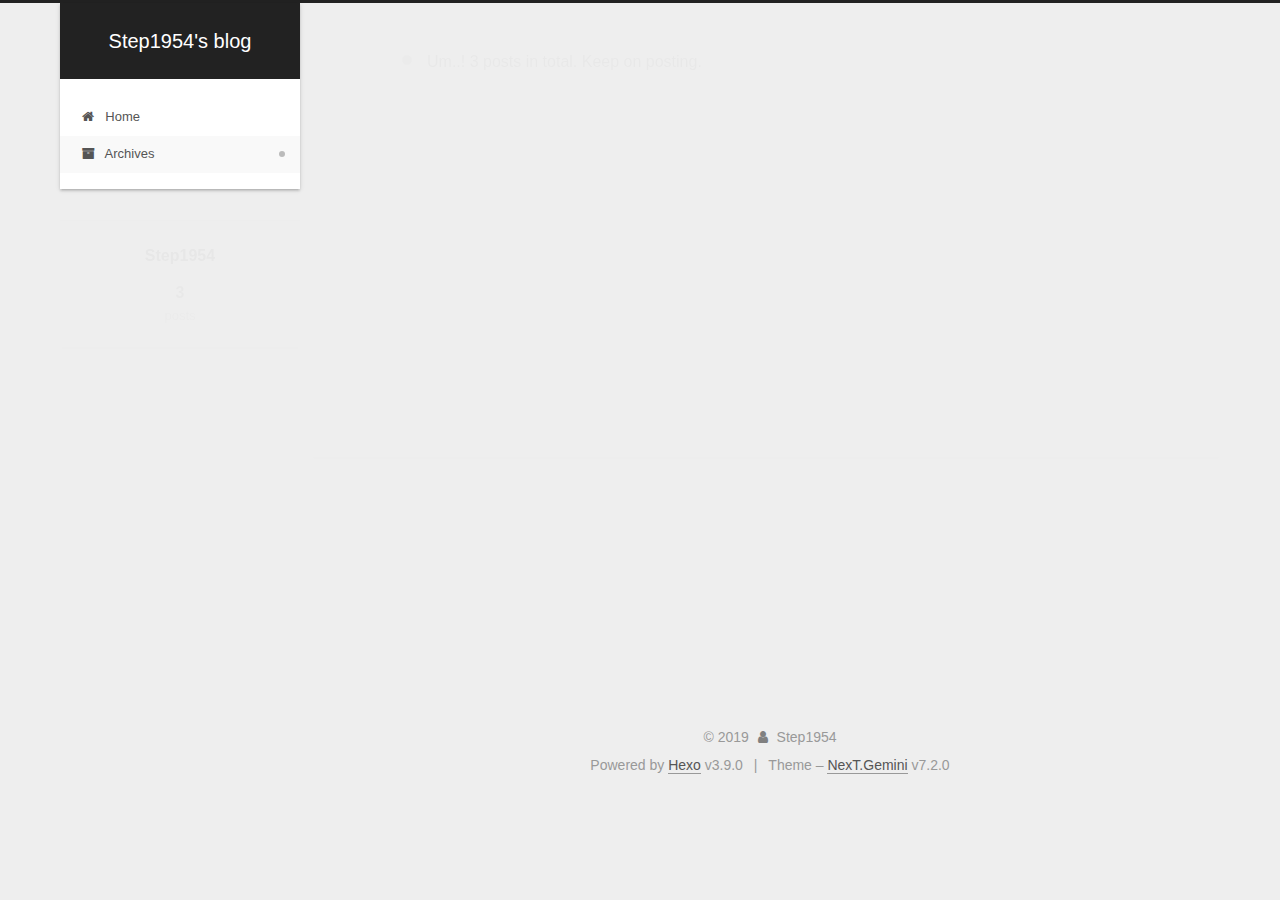
<file: archives/2019/index.html>
<!DOCTYPE html>












  


<html class="theme-next gemini use-motion" lang>
<head><meta name="generator" content="Hexo 3.9.0">
  <meta charset="UTF-8">
<meta http-equiv="X-UA-Compatible" content="IE=edge">
<meta name="viewport" content="width=device-width, initial-scale=1, maximum-scale=2">
<meta name="theme-color" content="#222">












  <link rel="apple-touch-icon" sizes="180x180" href="/images/apple-touch-icon-next.png?v=7.2.0">


  <link rel="icon" type="image/png" sizes="32x32" href="/images/favicon-32x32-next.png?v=7.2.0">


  <link rel="icon" type="image/png" sizes="16x16" href="/images/favicon-16x16-next.png?v=7.2.0">


  <link rel="mask-icon" href="/images/logo.svg?v=7.2.0" color="#222">






<link rel="stylesheet" href="/css/main.css?v=7.2.0">






<link rel="stylesheet" href="/lib/font-awesome/css/font-awesome.min.css?v=4.7.0">








<script id="hexo.configurations">
  var NexT = window.NexT || {};
  var CONFIG = {
    root: '/',
    scheme: 'Gemini',
    version: '7.2.0',
    sidebar: {"position":"left","display":"post","offset":12,"onmobile":false},
    back2top: {"enable":true,"sidebar":false,"scrollpercent":false},
    copycode: {"enable":false,"show_result":false,"style":null},
    fancybox: false,
    mediumzoom: false,
    fastclick: false,
    lazyload: false,
    tabs: true,
    motion: {"enable":true,"async":false,"transition":{"post_block":"fadeIn","post_header":"slideDownIn","post_body":"slideDownIn","coll_header":"slideLeftIn","sidebar":"slideUpIn"}},
    algolia: {
      applicationID: '',
      apiKey: '',
      indexName: '',
      hits: {"per_page":10},
      labels: {"input_placeholder":"Search for Posts","hits_empty":"We didn't find any results for the search: ${query}","hits_stats":"${hits} results found in ${time} ms"}
    },
    translation: {
      copy_button: 'Copy',
      copy_success: 'Copied',
      copy_failure: 'Copy failed'
    }
  };
</script>

  <meta property="og:type" content="website">
<meta property="og:title" content="Step1954&#39;s blog">
<meta property="og:url" content="http://yoursite.com/archives/2019/index.html">
<meta property="og:site_name" content="Step1954&#39;s blog">
<meta property="og:locale" content="default">
<meta name="twitter:card" content="summary">
<meta name="twitter:title" content="Step1954&#39;s blog">





  
  
  <link rel="canonical" href="http://yoursite.com/archives/2019/">



<script id="page.configurations">
  CONFIG.page = {
    sidebar: "",
  };
</script>

  
  <title>Archive | Step1954's blog</title>
  












  <noscript>
  <style>
  .use-motion .motion-element,
  .use-motion .brand,
  .use-motion .menu-item,
  .sidebar-inner,
  .use-motion .post-block,
  .use-motion .pagination,
  .use-motion .comments,
  .use-motion .post-header,
  .use-motion .post-body,
  .use-motion .collection-title { opacity: initial; }

  .use-motion .logo,
  .use-motion .site-title,
  .use-motion .site-subtitle {
    opacity: initial;
    top: initial;
  }

  .use-motion .logo-line-before i { left: initial; }
  .use-motion .logo-line-after i { right: initial; }
  </style>
</noscript>

</head>

<body itemscope itemtype="http://schema.org/WebPage" lang="default">

  
  
    
  

  <div class="container sidebar-position-left page-archive">
    <div class="headband"></div>

    <header id="header" class="header" itemscope itemtype="http://schema.org/WPHeader">
      <div class="header-inner"><div class="site-brand-wrapper">
  <div class="site-meta">
    

    <div class="custom-logo-site-title">
      <a href="/" class="brand" rel="start">
        <span class="logo-line-before"><i></i></span>
        <span class="site-title">Step1954's blog</span>
        <span class="logo-line-after"><i></i></span>
      </a>
    </div>
    
    
  </div>

  <div class="site-nav-toggle">
    <button aria-label="Toggle navigation bar">
      <span class="btn-bar"></span>
      <span class="btn-bar"></span>
      <span class="btn-bar"></span>
    </button>
  </div>
</div>



<nav class="site-nav">
  
    <ul id="menu" class="menu">
      
        
        
        
          
          <li class="menu-item menu-item-home">

    
    
      
    

    

    <a href="/" rel="section"><i class="menu-item-icon fa fa-fw fa-home"></i> <br>Home</a>

  </li>
        
        
        
          
          <li class="menu-item menu-item-archives menu-item-active">

    
    
      
    

    

    <a href="/archives/" rel="section"><i class="menu-item-icon fa fa-fw fa-archive"></i> <br>Archives</a>

  </li>

      
      
    </ul>
  

  

  
</nav>



</div>
    </header>

    


    <main id="main" class="main">
      <div class="main-inner">
        <div class="content-wrap">
          
            

    
    
      
      
    
      
      
    
    

  


          
          <div id="content" class="content">
            

  
  
  
  <div class="post-block archive">
    <div id="posts" class="posts-collapse">
      <span class="archive-move-on"></span>

      
      <span class="archive-page-counter">
        
        
        
          
        
        Um..! 3 posts in total. Keep on posting.
      </span>
      

      

        
        
        

        
          
          <div class="collection-title">
            <h1 class="archive-year" id="archive-year-2019">2019</h1>
          </div>
        
        

        

  <article class="post post-type-normal" itemscope itemtype="http://schema.org/Article">
    <header class="post-header">

      <h2 class="post-title">
        
          <a class="post-title-link" href="/2019/09/06/十种排序算法Java实现/" itemprop="url">
            
              <span itemprop="name">十种排序算法Java实现</span>
            
          </a>
        
      </h2>

      <div class="post-meta">
        <time class="post-time" itemprop="dateCreated" datetime="2019-09-06T16:17:30+08:00" content="2019-09-06">
          09-06
        </time>
      </div>

    </header>
  </article>



      

        
        
        

        
        

        

  <article class="post post-type-normal" itemscope itemtype="http://schema.org/Article">
    <header class="post-header">

      <h2 class="post-title">
        
          <a class="post-title-link" href="/2019/07/23/Markdown语法练习/" itemprop="url">
            
              <span itemprop="name">Markdown语法练习</span>
            
          </a>
        
      </h2>

      <div class="post-meta">
        <time class="post-time" itemprop="dateCreated" datetime="2019-07-23T18:19:00+08:00" content="2019-07-23">
          07-23
        </time>
      </div>

    </header>
  </article>



      

        
        
        

        
        

        

  <article class="post post-type-normal" itemscope itemtype="http://schema.org/Article">
    <header class="post-header">

      <h2 class="post-title">
        
          <a class="post-title-link" href="/2019/07/21/hello-world/" itemprop="url">
            
              <span itemprop="name">Hello World</span>
            
          </a>
        
      </h2>

      <div class="post-meta">
        <time class="post-time" itemprop="dateCreated" datetime="2019-07-21T22:14:17+08:00" content="2019-07-21">
          07-21
        </time>
      </div>

    </header>
  </article>



      

    </div>
  </div>
  
  
  

  



          </div>
          

        </div>
        
          
  
  <div class="sidebar-toggle">
    <div class="sidebar-toggle-line-wrap">
      <span class="sidebar-toggle-line sidebar-toggle-line-first"></span>
      <span class="sidebar-toggle-line sidebar-toggle-line-middle"></span>
      <span class="sidebar-toggle-line sidebar-toggle-line-last"></span>
    </div>
  </div>

  <aside id="sidebar" class="sidebar">
    <div class="sidebar-inner">

      

      

      <div class="site-overview-wrap sidebar-panel sidebar-panel-active">
        <div class="site-overview">

          <div class="site-author motion-element" itemprop="author" itemscope itemtype="http://schema.org/Person">
  
  <p class="site-author-name" itemprop="name">Step1954</p>
  <div class="site-description motion-element" itemprop="description"></div>
</div>


  <nav class="site-state motion-element">
    
      <div class="site-state-item site-state-posts">
        
          <a href="/archives/">
        
          <span class="site-state-item-count">3</span>
          <span class="site-state-item-name">posts</span>
        </a>
      </div>
    

    

    
  </nav>













          
          
        </div>
      </div>

      

      

    </div>
  </aside>
  <div id="sidebar-dimmer"></div>


        
      </div>
    </main>

    <footer id="footer" class="footer">
      <div class="footer-inner">
        <div class="copyright">&copy; <span itemprop="copyrightYear">2019</span>
  <span class="with-love" id="animate">
    <i class="fa fa-user"></i>
  </span>
  <span class="author" itemprop="copyrightHolder">Step1954</span>

  

  
</div>


  <div class="powered-by">Powered by <a href="https://hexo.io" class="theme-link" rel="noopener" target="_blank">Hexo</a> v3.9.0</div>



  <span class="post-meta-divider">|</span>



  <div class="theme-info">Theme – <a href="https://theme-next.org" class="theme-link" rel="noopener" target="_blank">NexT.Gemini</a> v7.2.0</div>




        








        
      </div>
    </footer>

    
      <div class="back-to-top">
        <i class="fa fa-arrow-up"></i>
        
      </div>
    

    

    
  </div>

  

<script>
  if (Object.prototype.toString.call(window.Promise) !== '[object Function]') {
    window.Promise = null;
  }
</script>










  
  















  
  <script src="/lib/jquery/index.js?v=3.4.1"></script>

  
  <script src="/lib/velocity/velocity.min.js?v=1.2.1"></script>

  
  <script src="/lib/velocity/velocity.ui.min.js?v=1.2.1"></script>




  <script src="/js/utils.js?v=7.2.0"></script>

  <script src="/js/motion.js?v=7.2.0"></script>



  
  


  <script src="/js/affix.js?v=7.2.0"></script>

  <script src="/js/schemes/pisces.js?v=7.2.0"></script>




  

  <script src="/js/next-boot.js?v=7.2.0"></script>

  

  

  

  

  

  

  

  

  



  




  




  




  



<script>
// GET RESPONSIVE HEIGHT PASSED FROM IFRAME

window.addEventListener("message", function(e) {
  var data = e.data;
  if ((typeof data === 'string') && (data.indexOf('ciu_embed') > -1)) {
    var featureID = data.split(':')[1];
    var height = data.split(':')[2];
    $(`iframe[data-feature=${featureID}]`).height(parseInt(height) + 30);
  }
}, false);
</script>


  

  

  


  

</body>
</html>
</file>
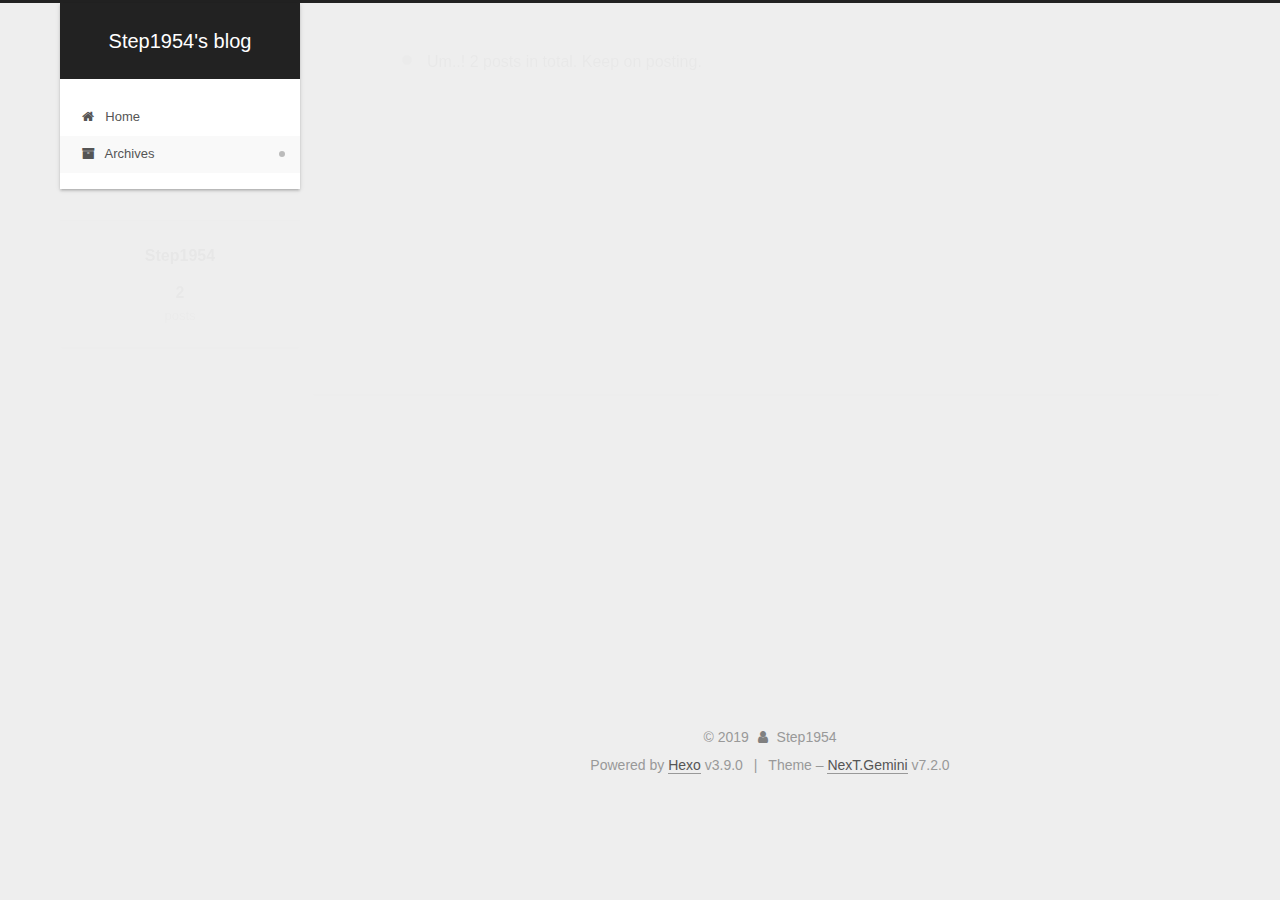
<file: archives/2019/07/index.html>
<!DOCTYPE html>












  


<html class="theme-next gemini use-motion" lang>
<head><meta name="generator" content="Hexo 3.9.0">
  <meta charset="UTF-8">
<meta http-equiv="X-UA-Compatible" content="IE=edge">
<meta name="viewport" content="width=device-width, initial-scale=1, maximum-scale=2">
<meta name="theme-color" content="#222">












  <link rel="apple-touch-icon" sizes="180x180" href="/images/apple-touch-icon-next.png?v=7.2.0">


  <link rel="icon" type="image/png" sizes="32x32" href="/images/favicon-32x32-next.png?v=7.2.0">


  <link rel="icon" type="image/png" sizes="16x16" href="/images/favicon-16x16-next.png?v=7.2.0">


  <link rel="mask-icon" href="/images/logo.svg?v=7.2.0" color="#222">






<link rel="stylesheet" href="/css/main.css?v=7.2.0">






<link rel="stylesheet" href="/lib/font-awesome/css/font-awesome.min.css?v=4.7.0">








<script id="hexo.configurations">
  var NexT = window.NexT || {};
  var CONFIG = {
    root: '/',
    scheme: 'Gemini',
    version: '7.2.0',
    sidebar: {"position":"left","display":"post","offset":12,"onmobile":false},
    back2top: {"enable":true,"sidebar":false,"scrollpercent":false},
    copycode: {"enable":false,"show_result":false,"style":null},
    fancybox: false,
    mediumzoom: false,
    fastclick: false,
    lazyload: false,
    tabs: true,
    motion: {"enable":true,"async":false,"transition":{"post_block":"fadeIn","post_header":"slideDownIn","post_body":"slideDownIn","coll_header":"slideLeftIn","sidebar":"slideUpIn"}},
    algolia: {
      applicationID: '',
      apiKey: '',
      indexName: '',
      hits: {"per_page":10},
      labels: {"input_placeholder":"Search for Posts","hits_empty":"We didn't find any results for the search: ${query}","hits_stats":"${hits} results found in ${time} ms"}
    },
    translation: {
      copy_button: 'Copy',
      copy_success: 'Copied',
      copy_failure: 'Copy failed'
    }
  };
</script>

  <meta property="og:type" content="website">
<meta property="og:title" content="Step1954&#39;s blog">
<meta property="og:url" content="http://yoursite.com/archives/2019/07/index.html">
<meta property="og:site_name" content="Step1954&#39;s blog">
<meta property="og:locale" content="default">
<meta name="twitter:card" content="summary">
<meta name="twitter:title" content="Step1954&#39;s blog">





  
  
  <link rel="canonical" href="http://yoursite.com/archives/2019/07/">



<script id="page.configurations">
  CONFIG.page = {
    sidebar: "",
  };
</script>

  
  <title>Archive | Step1954's blog</title>
  












  <noscript>
  <style>
  .use-motion .motion-element,
  .use-motion .brand,
  .use-motion .menu-item,
  .sidebar-inner,
  .use-motion .post-block,
  .use-motion .pagination,
  .use-motion .comments,
  .use-motion .post-header,
  .use-motion .post-body,
  .use-motion .collection-title { opacity: initial; }

  .use-motion .logo,
  .use-motion .site-title,
  .use-motion .site-subtitle {
    opacity: initial;
    top: initial;
  }

  .use-motion .logo-line-before i { left: initial; }
  .use-motion .logo-line-after i { right: initial; }
  </style>
</noscript>

</head>

<body itemscope itemtype="http://schema.org/WebPage" lang="default">

  
  
    
  

  <div class="container sidebar-position-left page-archive">
    <div class="headband"></div>

    <header id="header" class="header" itemscope itemtype="http://schema.org/WPHeader">
      <div class="header-inner"><div class="site-brand-wrapper">
  <div class="site-meta">
    

    <div class="custom-logo-site-title">
      <a href="/" class="brand" rel="start">
        <span class="logo-line-before"><i></i></span>
        <span class="site-title">Step1954's blog</span>
        <span class="logo-line-after"><i></i></span>
      </a>
    </div>
    
    
  </div>

  <div class="site-nav-toggle">
    <button aria-label="Toggle navigation bar">
      <span class="btn-bar"></span>
      <span class="btn-bar"></span>
      <span class="btn-bar"></span>
    </button>
  </div>
</div>



<nav class="site-nav">
  
    <ul id="menu" class="menu">
      
        
        
        
          
          <li class="menu-item menu-item-home">

    
    
      
    

    

    <a href="/" rel="section"><i class="menu-item-icon fa fa-fw fa-home"></i> <br>Home</a>

  </li>
        
        
        
          
          <li class="menu-item menu-item-archives menu-item-active">

    
    
      
    

    

    <a href="/archives/" rel="section"><i class="menu-item-icon fa fa-fw fa-archive"></i> <br>Archives</a>

  </li>

      
      
    </ul>
  

  

  
</nav>



</div>
    </header>

    


    <main id="main" class="main">
      <div class="main-inner">
        <div class="content-wrap">
          
            

    
    
      
      
    
      
      
    
    

  


          
          <div id="content" class="content">
            

  
  
  
  <div class="post-block archive">
    <div id="posts" class="posts-collapse">
      <span class="archive-move-on"></span>

      
      <span class="archive-page-counter">
        
        
        
          
        
        Um..! 2 posts in total. Keep on posting.
      </span>
      

      

        
        
        

        
          
          <div class="collection-title">
            <h1 class="archive-year" id="archive-year-2019">2019</h1>
          </div>
        
        

        

  <article class="post post-type-normal" itemscope itemtype="http://schema.org/Article">
    <header class="post-header">

      <h2 class="post-title">
        
          <a class="post-title-link" href="/2019/07/23/Markdown语法练习/" itemprop="url">
            
              <span itemprop="name">Markdown语法练习</span>
            
          </a>
        
      </h2>

      <div class="post-meta">
        <time class="post-time" itemprop="dateCreated" datetime="2019-07-23T18:19:00+08:00" content="2019-07-23">
          07-23
        </time>
      </div>

    </header>
  </article>



      

        
        
        

        
        

        

  <article class="post post-type-normal" itemscope itemtype="http://schema.org/Article">
    <header class="post-header">

      <h2 class="post-title">
        
          <a class="post-title-link" href="/2019/07/21/hello-world/" itemprop="url">
            
              <span itemprop="name">Hello World</span>
            
          </a>
        
      </h2>

      <div class="post-meta">
        <time class="post-time" itemprop="dateCreated" datetime="2019-07-21T22:14:17+08:00" content="2019-07-21">
          07-21
        </time>
      </div>

    </header>
  </article>



      

    </div>
  </div>
  
  
  

  



          </div>
          

        </div>
        
          
  
  <div class="sidebar-toggle">
    <div class="sidebar-toggle-line-wrap">
      <span class="sidebar-toggle-line sidebar-toggle-line-first"></span>
      <span class="sidebar-toggle-line sidebar-toggle-line-middle"></span>
      <span class="sidebar-toggle-line sidebar-toggle-line-last"></span>
    </div>
  </div>

  <aside id="sidebar" class="sidebar">
    <div class="sidebar-inner">

      

      

      <div class="site-overview-wrap sidebar-panel sidebar-panel-active">
        <div class="site-overview">

          <div class="site-author motion-element" itemprop="author" itemscope itemtype="http://schema.org/Person">
  
  <p class="site-author-name" itemprop="name">Step1954</p>
  <div class="site-description motion-element" itemprop="description"></div>
</div>


  <nav class="site-state motion-element">
    
      <div class="site-state-item site-state-posts">
        
          <a href="/archives/">
        
          <span class="site-state-item-count">2</span>
          <span class="site-state-item-name">posts</span>
        </a>
      </div>
    

    

    
  </nav>













          
          
        </div>
      </div>

      

      

    </div>
  </aside>
  <div id="sidebar-dimmer"></div>


        
      </div>
    </main>

    <footer id="footer" class="footer">
      <div class="footer-inner">
        <div class="copyright">&copy; <span itemprop="copyrightYear">2019</span>
  <span class="with-love" id="animate">
    <i class="fa fa-user"></i>
  </span>
  <span class="author" itemprop="copyrightHolder">Step1954</span>

  

  
</div>


  <div class="powered-by">Powered by <a href="https://hexo.io" class="theme-link" rel="noopener" target="_blank">Hexo</a> v3.9.0</div>



  <span class="post-meta-divider">|</span>



  <div class="theme-info">Theme – <a href="https://theme-next.org" class="theme-link" rel="noopener" target="_blank">NexT.Gemini</a> v7.2.0</div>




        








        
      </div>
    </footer>

    
      <div class="back-to-top">
        <i class="fa fa-arrow-up"></i>
        
      </div>
    

    

    
  </div>

  

<script>
  if (Object.prototype.toString.call(window.Promise) !== '[object Function]') {
    window.Promise = null;
  }
</script>










  
  















  
  <script src="/lib/jquery/index.js?v=3.4.1"></script>

  
  <script src="/lib/velocity/velocity.min.js?v=1.2.1"></script>

  
  <script src="/lib/velocity/velocity.ui.min.js?v=1.2.1"></script>




  <script src="/js/utils.js?v=7.2.0"></script>

  <script src="/js/motion.js?v=7.2.0"></script>



  
  


  <script src="/js/affix.js?v=7.2.0"></script>

  <script src="/js/schemes/pisces.js?v=7.2.0"></script>




  

  <script src="/js/next-boot.js?v=7.2.0"></script>

  

  

  

  

  

  

  

  

  



  




  




  




  



<script>
// GET RESPONSIVE HEIGHT PASSED FROM IFRAME

window.addEventListener("message", function(e) {
  var data = e.data;
  if ((typeof data === 'string') && (data.indexOf('ciu_embed') > -1)) {
    var featureID = data.split(':')[1];
    var height = data.split(':')[2];
    $(`iframe[data-feature=${featureID}]`).height(parseInt(height) + 30);
  }
}, false);
</script>


  

  

  


  

</body>
</html>
</file>
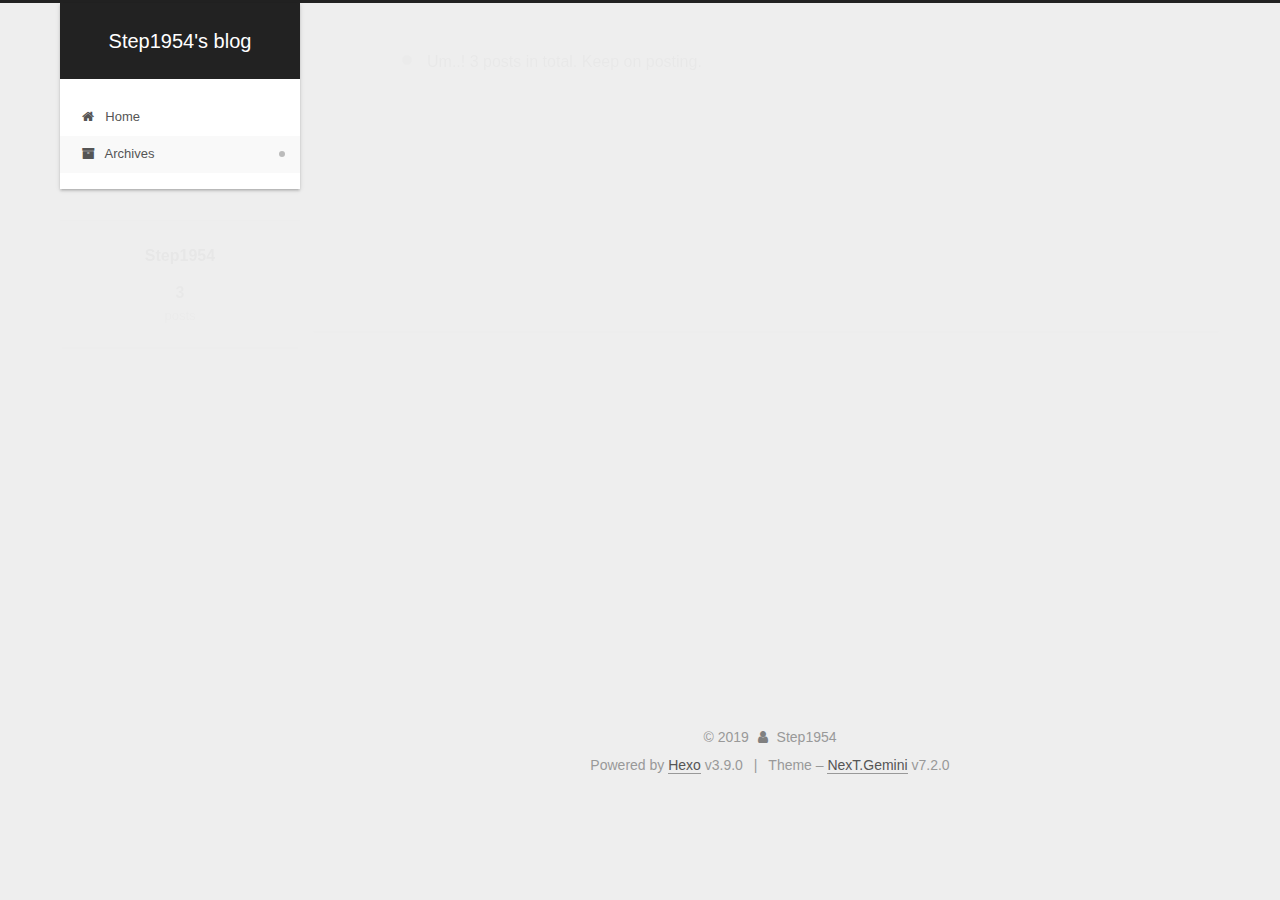
<file: archives/2019/09/index.html>
<!DOCTYPE html>












  


<html class="theme-next gemini use-motion" lang>
<head><meta name="generator" content="Hexo 3.9.0">
  <meta charset="UTF-8">
<meta http-equiv="X-UA-Compatible" content="IE=edge">
<meta name="viewport" content="width=device-width, initial-scale=1, maximum-scale=2">
<meta name="theme-color" content="#222">












  <link rel="apple-touch-icon" sizes="180x180" href="/images/apple-touch-icon-next.png?v=7.2.0">


  <link rel="icon" type="image/png" sizes="32x32" href="/images/favicon-32x32-next.png?v=7.2.0">


  <link rel="icon" type="image/png" sizes="16x16" href="/images/favicon-16x16-next.png?v=7.2.0">


  <link rel="mask-icon" href="/images/logo.svg?v=7.2.0" color="#222">






<link rel="stylesheet" href="/css/main.css?v=7.2.0">






<link rel="stylesheet" href="/lib/font-awesome/css/font-awesome.min.css?v=4.7.0">








<script id="hexo.configurations">
  var NexT = window.NexT || {};
  var CONFIG = {
    root: '/',
    scheme: 'Gemini',
    version: '7.2.0',
    sidebar: {"position":"left","display":"post","offset":12,"onmobile":false},
    back2top: {"enable":true,"sidebar":false,"scrollpercent":false},
    copycode: {"enable":false,"show_result":false,"style":null},
    fancybox: false,
    mediumzoom: false,
    fastclick: false,
    lazyload: false,
    tabs: true,
    motion: {"enable":true,"async":false,"transition":{"post_block":"fadeIn","post_header":"slideDownIn","post_body":"slideDownIn","coll_header":"slideLeftIn","sidebar":"slideUpIn"}},
    algolia: {
      applicationID: '',
      apiKey: '',
      indexName: '',
      hits: {"per_page":10},
      labels: {"input_placeholder":"Search for Posts","hits_empty":"We didn't find any results for the search: ${query}","hits_stats":"${hits} results found in ${time} ms"}
    },
    translation: {
      copy_button: 'Copy',
      copy_success: 'Copied',
      copy_failure: 'Copy failed'
    }
  };
</script>

  <meta property="og:type" content="website">
<meta property="og:title" content="Step1954&#39;s blog">
<meta property="og:url" content="http://yoursite.com/archives/2019/09/index.html">
<meta property="og:site_name" content="Step1954&#39;s blog">
<meta property="og:locale" content="default">
<meta name="twitter:card" content="summary">
<meta name="twitter:title" content="Step1954&#39;s blog">





  
  
  <link rel="canonical" href="http://yoursite.com/archives/2019/09/">



<script id="page.configurations">
  CONFIG.page = {
    sidebar: "",
  };
</script>

  
  <title>Archive | Step1954's blog</title>
  












  <noscript>
  <style>
  .use-motion .motion-element,
  .use-motion .brand,
  .use-motion .menu-item,
  .sidebar-inner,
  .use-motion .post-block,
  .use-motion .pagination,
  .use-motion .comments,
  .use-motion .post-header,
  .use-motion .post-body,
  .use-motion .collection-title { opacity: initial; }

  .use-motion .logo,
  .use-motion .site-title,
  .use-motion .site-subtitle {
    opacity: initial;
    top: initial;
  }

  .use-motion .logo-line-before i { left: initial; }
  .use-motion .logo-line-after i { right: initial; }
  </style>
</noscript>

</head>

<body itemscope itemtype="http://schema.org/WebPage" lang="default">

  
  
    
  

  <div class="container sidebar-position-left page-archive">
    <div class="headband"></div>

    <header id="header" class="header" itemscope itemtype="http://schema.org/WPHeader">
      <div class="header-inner"><div class="site-brand-wrapper">
  <div class="site-meta">
    

    <div class="custom-logo-site-title">
      <a href="/" class="brand" rel="start">
        <span class="logo-line-before"><i></i></span>
        <span class="site-title">Step1954's blog</span>
        <span class="logo-line-after"><i></i></span>
      </a>
    </div>
    
    
  </div>

  <div class="site-nav-toggle">
    <button aria-label="Toggle navigation bar">
      <span class="btn-bar"></span>
      <span class="btn-bar"></span>
      <span class="btn-bar"></span>
    </button>
  </div>
</div>



<nav class="site-nav">
  
    <ul id="menu" class="menu">
      
        
        
        
          
          <li class="menu-item menu-item-home">

    
    
      
    

    

    <a href="/" rel="section"><i class="menu-item-icon fa fa-fw fa-home"></i> <br>Home</a>

  </li>
        
        
        
          
          <li class="menu-item menu-item-archives menu-item-active">

    
    
      
    

    

    <a href="/archives/" rel="section"><i class="menu-item-icon fa fa-fw fa-archive"></i> <br>Archives</a>

  </li>

      
      
    </ul>
  

  

  
</nav>



</div>
    </header>

    


    <main id="main" class="main">
      <div class="main-inner">
        <div class="content-wrap">
          
            

    
    
      
      
    
      
      
    
    

  


          
          <div id="content" class="content">
            

  
  
  
  <div class="post-block archive">
    <div id="posts" class="posts-collapse">
      <span class="archive-move-on"></span>

      
      <span class="archive-page-counter">
        
        
        
          
        
        Um..! 3 posts in total. Keep on posting.
      </span>
      

      

        
        
        

        
          
          <div class="collection-title">
            <h1 class="archive-year" id="archive-year-2019">2019</h1>
          </div>
        
        

        

  <article class="post post-type-normal" itemscope itemtype="http://schema.org/Article">
    <header class="post-header">

      <h2 class="post-title">
        
          <a class="post-title-link" href="/2019/09/06/十种排序算法Java实现/" itemprop="url">
            
              <span itemprop="name">十种排序算法Java实现</span>
            
          </a>
        
      </h2>

      <div class="post-meta">
        <time class="post-time" itemprop="dateCreated" datetime="2019-09-06T16:17:30+08:00" content="2019-09-06">
          09-06
        </time>
      </div>

    </header>
  </article>



      

    </div>
  </div>
  
  
  

  



          </div>
          

        </div>
        
          
  
  <div class="sidebar-toggle">
    <div class="sidebar-toggle-line-wrap">
      <span class="sidebar-toggle-line sidebar-toggle-line-first"></span>
      <span class="sidebar-toggle-line sidebar-toggle-line-middle"></span>
      <span class="sidebar-toggle-line sidebar-toggle-line-last"></span>
    </div>
  </div>

  <aside id="sidebar" class="sidebar">
    <div class="sidebar-inner">

      

      

      <div class="site-overview-wrap sidebar-panel sidebar-panel-active">
        <div class="site-overview">

          <div class="site-author motion-element" itemprop="author" itemscope itemtype="http://schema.org/Person">
  
  <p class="site-author-name" itemprop="name">Step1954</p>
  <div class="site-description motion-element" itemprop="description"></div>
</div>


  <nav class="site-state motion-element">
    
      <div class="site-state-item site-state-posts">
        
          <a href="/archives/">
        
          <span class="site-state-item-count">3</span>
          <span class="site-state-item-name">posts</span>
        </a>
      </div>
    

    

    
  </nav>













          
          
        </div>
      </div>

      

      

    </div>
  </aside>
  <div id="sidebar-dimmer"></div>


        
      </div>
    </main>

    <footer id="footer" class="footer">
      <div class="footer-inner">
        <div class="copyright">&copy; <span itemprop="copyrightYear">2019</span>
  <span class="with-love" id="animate">
    <i class="fa fa-user"></i>
  </span>
  <span class="author" itemprop="copyrightHolder">Step1954</span>

  

  
</div>


  <div class="powered-by">Powered by <a href="https://hexo.io" class="theme-link" rel="noopener" target="_blank">Hexo</a> v3.9.0</div>



  <span class="post-meta-divider">|</span>



  <div class="theme-info">Theme – <a href="https://theme-next.org" class="theme-link" rel="noopener" target="_blank">NexT.Gemini</a> v7.2.0</div>




        








        
      </div>
    </footer>

    
      <div class="back-to-top">
        <i class="fa fa-arrow-up"></i>
        
      </div>
    

    

    
  </div>

  

<script>
  if (Object.prototype.toString.call(window.Promise) !== '[object Function]') {
    window.Promise = null;
  }
</script>










  
  















  
  <script src="/lib/jquery/index.js?v=3.4.1"></script>

  
  <script src="/lib/velocity/velocity.min.js?v=1.2.1"></script>

  
  <script src="/lib/velocity/velocity.ui.min.js?v=1.2.1"></script>




  <script src="/js/utils.js?v=7.2.0"></script>

  <script src="/js/motion.js?v=7.2.0"></script>



  
  


  <script src="/js/affix.js?v=7.2.0"></script>

  <script src="/js/schemes/pisces.js?v=7.2.0"></script>




  

  <script src="/js/next-boot.js?v=7.2.0"></script>

  

  

  

  

  

  

  

  

  



  




  




  




  



<script>
// GET RESPONSIVE HEIGHT PASSED FROM IFRAME

window.addEventListener("message", function(e) {
  var data = e.data;
  if ((typeof data === 'string') && (data.indexOf('ciu_embed') > -1)) {
    var featureID = data.split(':')[1];
    var height = data.split(':')[2];
    $(`iframe[data-feature=${featureID}]`).height(parseInt(height) + 30);
  }
}, false);
</script>


  

  

  


  

</body>
</html>
</file>
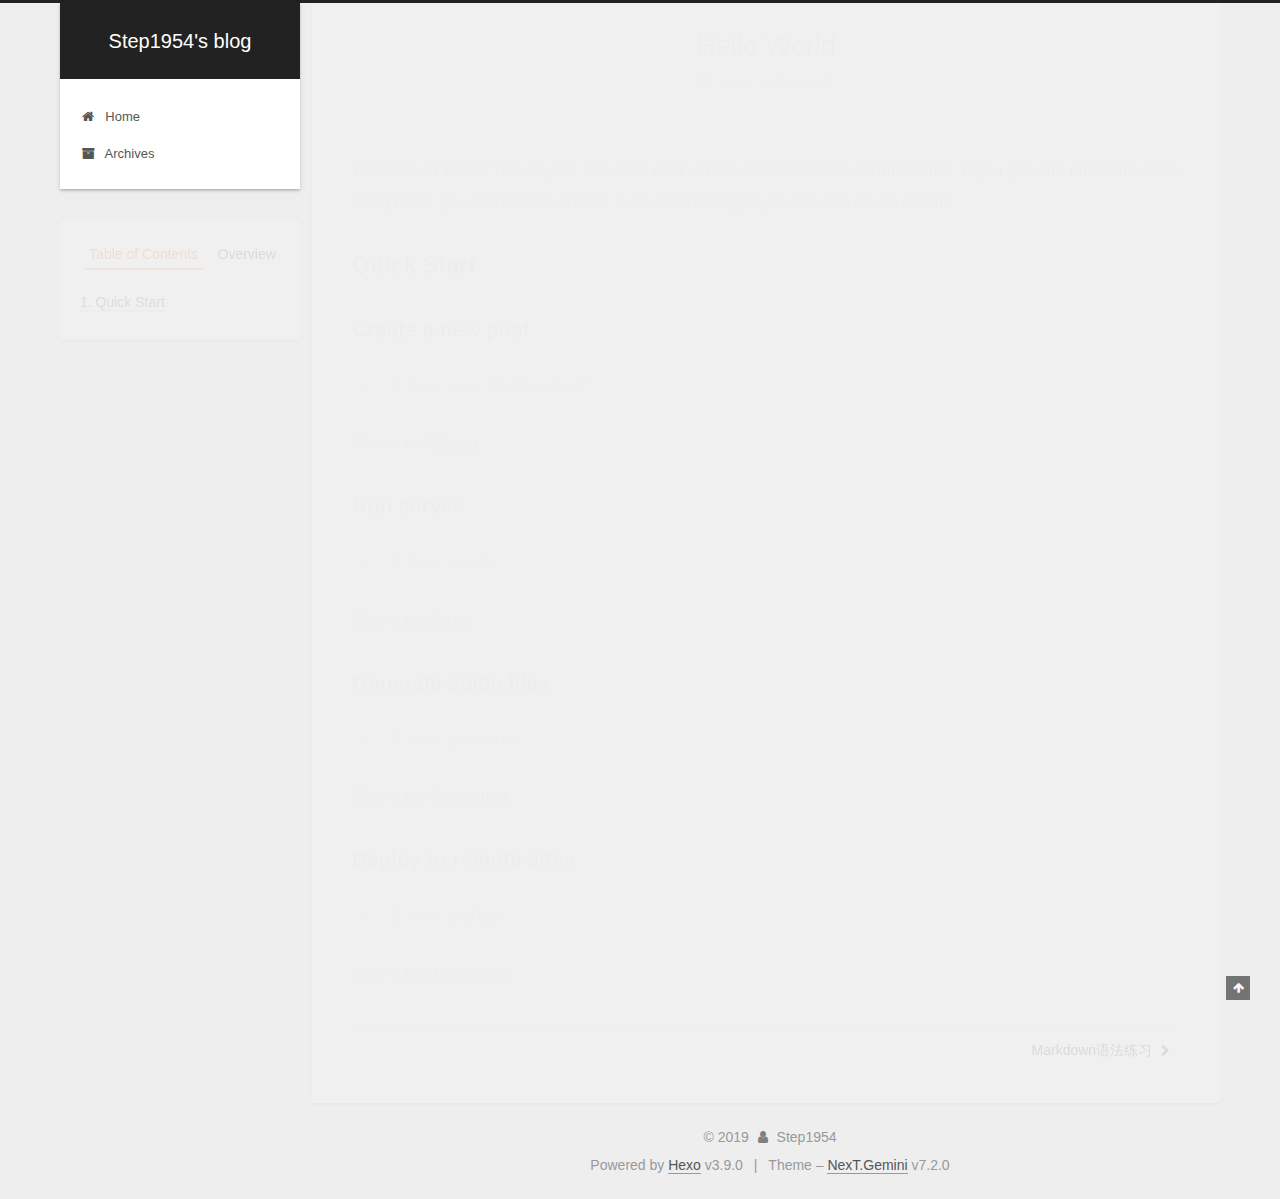
<file: 2019/07/21/hello-world/index.html>
<!DOCTYPE html>












  


<html class="theme-next gemini use-motion" lang>
<head><meta name="generator" content="Hexo 3.9.0">
  <meta charset="UTF-8">
<meta http-equiv="X-UA-Compatible" content="IE=edge">
<meta name="viewport" content="width=device-width, initial-scale=1, maximum-scale=2">
<meta name="theme-color" content="#222">












  <link rel="apple-touch-icon" sizes="180x180" href="/images/apple-touch-icon-next.png?v=7.2.0">


  <link rel="icon" type="image/png" sizes="32x32" href="/images/favicon-32x32-next.png?v=7.2.0">


  <link rel="icon" type="image/png" sizes="16x16" href="/images/favicon-16x16-next.png?v=7.2.0">


  <link rel="mask-icon" href="/images/logo.svg?v=7.2.0" color="#222">






<link rel="stylesheet" href="/css/main.css?v=7.2.0">






<link rel="stylesheet" href="/lib/font-awesome/css/font-awesome.min.css?v=4.7.0">








<script id="hexo.configurations">
  var NexT = window.NexT || {};
  var CONFIG = {
    root: '/',
    scheme: 'Gemini',
    version: '7.2.0',
    sidebar: {"position":"left","display":"post","offset":12,"onmobile":false},
    back2top: {"enable":true,"sidebar":false,"scrollpercent":false},
    copycode: {"enable":false,"show_result":false,"style":null},
    fancybox: false,
    mediumzoom: false,
    fastclick: false,
    lazyload: false,
    tabs: true,
    motion: {"enable":true,"async":false,"transition":{"post_block":"fadeIn","post_header":"slideDownIn","post_body":"slideDownIn","coll_header":"slideLeftIn","sidebar":"slideUpIn"}},
    algolia: {
      applicationID: '',
      apiKey: '',
      indexName: '',
      hits: {"per_page":10},
      labels: {"input_placeholder":"Search for Posts","hits_empty":"We didn't find any results for the search: ${query}","hits_stats":"${hits} results found in ${time} ms"}
    },
    translation: {
      copy_button: 'Copy',
      copy_success: 'Copied',
      copy_failure: 'Copy failed'
    }
  };
</script>

  <meta name="description" content="Welcome to Hexo! This is your very first post. Check documentation for more info. If you get any problems when using Hexo, you can find the answer in troubleshooting or you can ask me on GitHub. Quick">
<meta property="og:type" content="article">
<meta property="og:title" content="Hello World">
<meta property="og:url" content="http://yoursite.com/2019/07/21/hello-world/index.html">
<meta property="og:site_name" content="Step1954&#39;s blog">
<meta property="og:description" content="Welcome to Hexo! This is your very first post. Check documentation for more info. If you get any problems when using Hexo, you can find the answer in troubleshooting or you can ask me on GitHub. Quick">
<meta property="og:locale" content="default">
<meta property="og:updated_time" content="2019-07-21T14:14:17.160Z">
<meta name="twitter:card" content="summary">
<meta name="twitter:title" content="Hello World">
<meta name="twitter:description" content="Welcome to Hexo! This is your very first post. Check documentation for more info. If you get any problems when using Hexo, you can find the answer in troubleshooting or you can ask me on GitHub. Quick">





  
  
  <link rel="canonical" href="http://yoursite.com/2019/07/21/hello-world/">



<script id="page.configurations">
  CONFIG.page = {
    sidebar: "",
  };
</script>

  
  <title>Hello World | Step1954's blog</title>
  












  <noscript>
  <style>
  .use-motion .motion-element,
  .use-motion .brand,
  .use-motion .menu-item,
  .sidebar-inner,
  .use-motion .post-block,
  .use-motion .pagination,
  .use-motion .comments,
  .use-motion .post-header,
  .use-motion .post-body,
  .use-motion .collection-title { opacity: initial; }

  .use-motion .logo,
  .use-motion .site-title,
  .use-motion .site-subtitle {
    opacity: initial;
    top: initial;
  }

  .use-motion .logo-line-before i { left: initial; }
  .use-motion .logo-line-after i { right: initial; }
  </style>
</noscript>

</head>

<body itemscope itemtype="http://schema.org/WebPage" lang="default">

  
  
    
  

  <div class="container sidebar-position-left page-post-detail">
    <div class="headband"></div>

    <header id="header" class="header" itemscope itemtype="http://schema.org/WPHeader">
      <div class="header-inner"><div class="site-brand-wrapper">
  <div class="site-meta">
    

    <div class="custom-logo-site-title">
      <a href="/" class="brand" rel="start">
        <span class="logo-line-before"><i></i></span>
        <span class="site-title">Step1954's blog</span>
        <span class="logo-line-after"><i></i></span>
      </a>
    </div>
    
    
  </div>

  <div class="site-nav-toggle">
    <button aria-label="Toggle navigation bar">
      <span class="btn-bar"></span>
      <span class="btn-bar"></span>
      <span class="btn-bar"></span>
    </button>
  </div>
</div>



<nav class="site-nav">
  
    <ul id="menu" class="menu">
      
        
        
        
          
          <li class="menu-item menu-item-home">

    
    
      
    

    

    <a href="/" rel="section"><i class="menu-item-icon fa fa-fw fa-home"></i> <br>Home</a>

  </li>
        
        
        
          
          <li class="menu-item menu-item-archives">

    
    
      
    

    

    <a href="/archives/" rel="section"><i class="menu-item-icon fa fa-fw fa-archive"></i> <br>Archives</a>

  </li>

      
      
    </ul>
  

  

  
</nav>



</div>
    </header>

    


    <main id="main" class="main">
      <div class="main-inner">
        <div class="content-wrap">
          
            

          
          <div id="content" class="content">
            

  <div id="posts" class="posts-expand">
    

  

  
  
  

  

  <article class="post post-type-normal" itemscope itemtype="http://schema.org/Article">
  
  
  
  <div class="post-block">
    <link itemprop="mainEntityOfPage" href="http://yoursite.com/2019/07/21/hello-world/">

    <span hidden itemprop="author" itemscope itemtype="http://schema.org/Person">
      <meta itemprop="name" content="Step1954">
      <meta itemprop="description" content>
      <meta itemprop="image" content="/images/avatar.gif">
    </span>

    <span hidden itemprop="publisher" itemscope itemtype="http://schema.org/Organization">
      <meta itemprop="name" content="Step1954's blog">
    </span>

    
      <header class="post-header">

        
        
          <h1 class="post-title" itemprop="name headline">Hello World

              
            
          </h1>
        

        <div class="post-meta">

          
          
          

          
            <span class="post-meta-item">
              <span class="post-meta-item-icon">
                <i class="fa fa-calendar-o"></i>
              </span>
              
                <span class="post-meta-item-text">Posted on</span>
              

              
                
              

              <time title="Created: 2019-07-21 22:14:17" itemprop="dateCreated datePublished" datetime="2019-07-21T22:14:17+08:00">2019-07-21</time>
            </span>
          

          

          

          
            
            
          

          
          

          

          

          <br>
          

          

          

        </div>
      </header>
    

    
    
    
    <div class="post-body" itemprop="articleBody">

      
      

      
        <p>Welcome to <a href="https://hexo.io/" target="_blank" rel="noopener">Hexo</a>! This is your very first post. Check <a href="https://hexo.io/docs/" target="_blank" rel="noopener">documentation</a> for more info. If you get any problems when using Hexo, you can find the answer in <a href="https://hexo.io/docs/troubleshooting.html" target="_blank" rel="noopener">troubleshooting</a> or you can ask me on <a href="https://github.com/hexojs/hexo/issues" target="_blank" rel="noopener">GitHub</a>.</p>
<h2 id="Quick-Start"><a href="#Quick-Start" class="headerlink" title="Quick Start"></a>Quick Start</h2><h3 id="Create-a-new-post"><a href="#Create-a-new-post" class="headerlink" title="Create a new post"></a>Create a new post</h3><figure class="highlight bash"><table><tr><td class="gutter"><pre><span class="line">1</span><br></pre></td><td class="code"><pre><span class="line">$ hexo new <span class="string">"My New Post"</span></span><br></pre></td></tr></table></figure>

<p>More info: <a href="https://hexo.io/docs/writing.html" target="_blank" rel="noopener">Writing</a></p>
<h3 id="Run-server"><a href="#Run-server" class="headerlink" title="Run server"></a>Run server</h3><figure class="highlight bash"><table><tr><td class="gutter"><pre><span class="line">1</span><br></pre></td><td class="code"><pre><span class="line">$ hexo server</span><br></pre></td></tr></table></figure>

<p>More info: <a href="https://hexo.io/docs/server.html" target="_blank" rel="noopener">Server</a></p>
<h3 id="Generate-static-files"><a href="#Generate-static-files" class="headerlink" title="Generate static files"></a>Generate static files</h3><figure class="highlight bash"><table><tr><td class="gutter"><pre><span class="line">1</span><br></pre></td><td class="code"><pre><span class="line">$ hexo generate</span><br></pre></td></tr></table></figure>

<p>More info: <a href="https://hexo.io/docs/generating.html" target="_blank" rel="noopener">Generating</a></p>
<h3 id="Deploy-to-remote-sites"><a href="#Deploy-to-remote-sites" class="headerlink" title="Deploy to remote sites"></a>Deploy to remote sites</h3><figure class="highlight bash"><table><tr><td class="gutter"><pre><span class="line">1</span><br></pre></td><td class="code"><pre><span class="line">$ hexo deploy</span><br></pre></td></tr></table></figure>

<p>More info: <a href="https://hexo.io/docs/deployment.html" target="_blank" rel="noopener">Deployment</a></p>

      
    </div>

    

    
      
    

    
    
    

    

    
      
    
    

    

    <footer class="post-footer">
      

      
      
      

      
        <div class="post-nav">
          <div class="post-nav-next post-nav-item">
            
          </div>

          <span class="post-nav-divider"></span>

          <div class="post-nav-prev post-nav-item">
            
              <a href="/2019/07/23/Markdown语法练习/" rel="prev" title="Markdown语法练习">
                Markdown语法练习 <i class="fa fa-chevron-right"></i>
              </a>
            
          </div>
        </div>
      

      
      
    </footer>
  </div>
  
  
  
  </article>


  </div>


          </div>
          

  



        </div>
        
          
  
  <div class="sidebar-toggle">
    <div class="sidebar-toggle-line-wrap">
      <span class="sidebar-toggle-line sidebar-toggle-line-first"></span>
      <span class="sidebar-toggle-line sidebar-toggle-line-middle"></span>
      <span class="sidebar-toggle-line sidebar-toggle-line-last"></span>
    </div>
  </div>

  <aside id="sidebar" class="sidebar">
    <div class="sidebar-inner">

      

      
        <ul class="sidebar-nav motion-element">
          <li class="sidebar-nav-toc sidebar-nav-active" data-target="post-toc-wrap">
            Table of Contents
          </li>
          <li class="sidebar-nav-overview" data-target="site-overview-wrap">
            Overview
          </li>
        </ul>
      

      <div class="site-overview-wrap sidebar-panel">
        <div class="site-overview">

          <div class="site-author motion-element" itemprop="author" itemscope itemtype="http://schema.org/Person">
  
  <p class="site-author-name" itemprop="name">Step1954</p>
  <div class="site-description motion-element" itemprop="description"></div>
</div>


  <nav class="site-state motion-element">
    
      <div class="site-state-item site-state-posts">
        
          <a href="/archives/">
        
          <span class="site-state-item-count">3</span>
          <span class="site-state-item-name">posts</span>
        </a>
      </div>
    

    

    
  </nav>













          
          
        </div>
      </div>

      
      <!--noindex-->
        <div class="post-toc-wrap motion-element sidebar-panel sidebar-panel-active">
          <div class="post-toc">

            
            
            
            

            
              <div class="post-toc-content"><ol class="nav"><li class="nav-item nav-level-2"><a class="nav-link" href="#Quick-Start"><span class="nav-number">1.</span> <span class="nav-text">Quick Start</span></a><ol class="nav-child"><li class="nav-item nav-level-3"><a class="nav-link" href="#Create-a-new-post"><span class="nav-number">1.1.</span> <span class="nav-text">Create a new post</span></a></li><li class="nav-item nav-level-3"><a class="nav-link" href="#Run-server"><span class="nav-number">1.2.</span> <span class="nav-text">Run server</span></a></li><li class="nav-item nav-level-3"><a class="nav-link" href="#Generate-static-files"><span class="nav-number">1.3.</span> <span class="nav-text">Generate static files</span></a></li><li class="nav-item nav-level-3"><a class="nav-link" href="#Deploy-to-remote-sites"><span class="nav-number">1.4.</span> <span class="nav-text">Deploy to remote sites</span></a></li></ol></li></ol></div>
            

          </div>
        </div>
      <!--/noindex-->
      

      

    </div>
  </aside>
  <div id="sidebar-dimmer"></div>


        
      </div>
    </main>

    <footer id="footer" class="footer">
      <div class="footer-inner">
        <div class="copyright">&copy; <span itemprop="copyrightYear">2019</span>
  <span class="with-love" id="animate">
    <i class="fa fa-user"></i>
  </span>
  <span class="author" itemprop="copyrightHolder">Step1954</span>

  

  
</div>


  <div class="powered-by">Powered by <a href="https://hexo.io" class="theme-link" rel="noopener" target="_blank">Hexo</a> v3.9.0</div>



  <span class="post-meta-divider">|</span>



  <div class="theme-info">Theme – <a href="https://theme-next.org" class="theme-link" rel="noopener" target="_blank">NexT.Gemini</a> v7.2.0</div>




        








        
      </div>
    </footer>

    
      <div class="back-to-top">
        <i class="fa fa-arrow-up"></i>
        
      </div>
    

    

    
  </div>

  

<script>
  if (Object.prototype.toString.call(window.Promise) !== '[object Function]') {
    window.Promise = null;
  }
</script>










  
  















  
  <script src="/lib/jquery/index.js?v=3.4.1"></script>

  
  <script src="/lib/velocity/velocity.min.js?v=1.2.1"></script>

  
  <script src="/lib/velocity/velocity.ui.min.js?v=1.2.1"></script>




  <script src="/js/utils.js?v=7.2.0"></script>

  <script src="/js/motion.js?v=7.2.0"></script>



  
  


  <script src="/js/affix.js?v=7.2.0"></script>

  <script src="/js/schemes/pisces.js?v=7.2.0"></script>




  
  <script src="/js/scrollspy.js?v=7.2.0"></script>
<script src="/js/post-details.js?v=7.2.0"></script>



  <script src="/js/next-boot.js?v=7.2.0"></script>

  

  

  

  

  

  

  

  

  


  


  




  




  




  



<script>
// GET RESPONSIVE HEIGHT PASSED FROM IFRAME

window.addEventListener("message", function(e) {
  var data = e.data;
  if ((typeof data === 'string') && (data.indexOf('ciu_embed') > -1)) {
    var featureID = data.split(':')[1];
    var height = data.split(':')[2];
    $(`iframe[data-feature=${featureID}]`).height(parseInt(height) + 30);
  }
}, false);
</script>


  

  

  


  

</body>
</html>
</file>
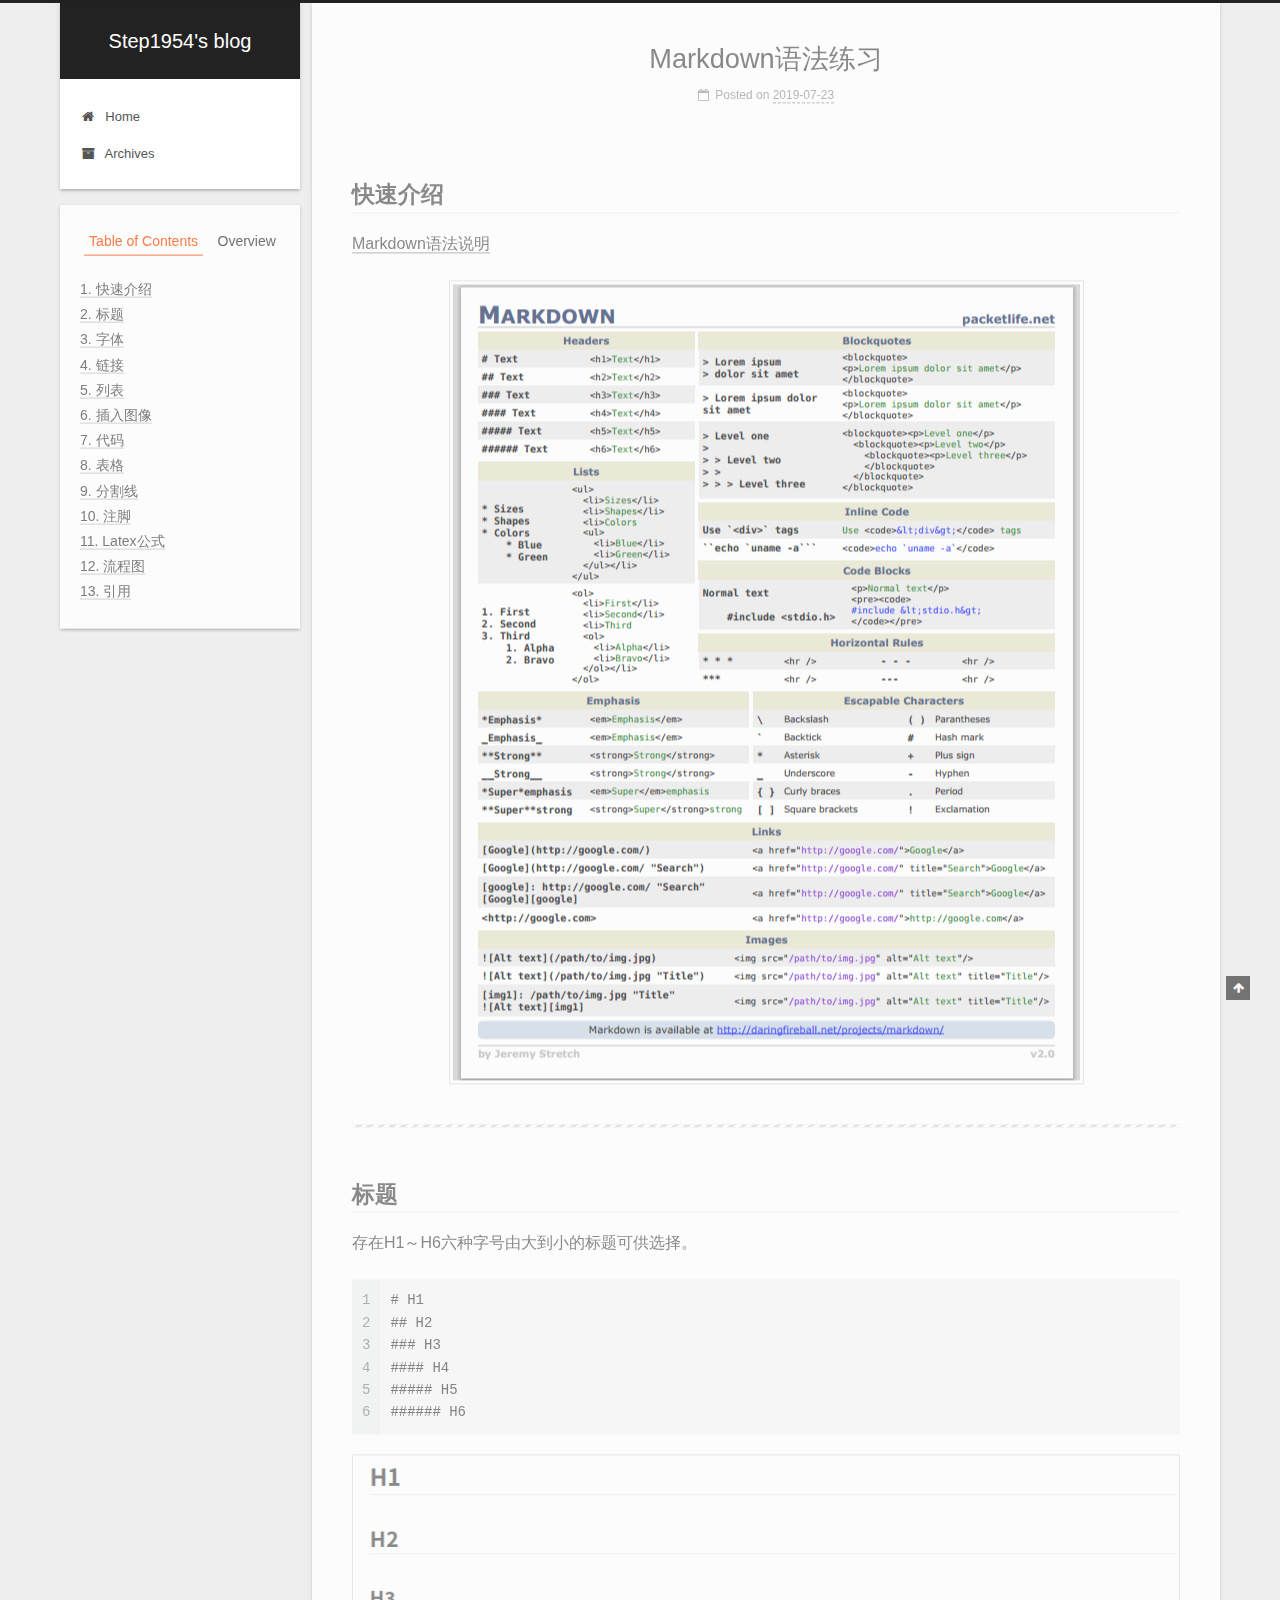
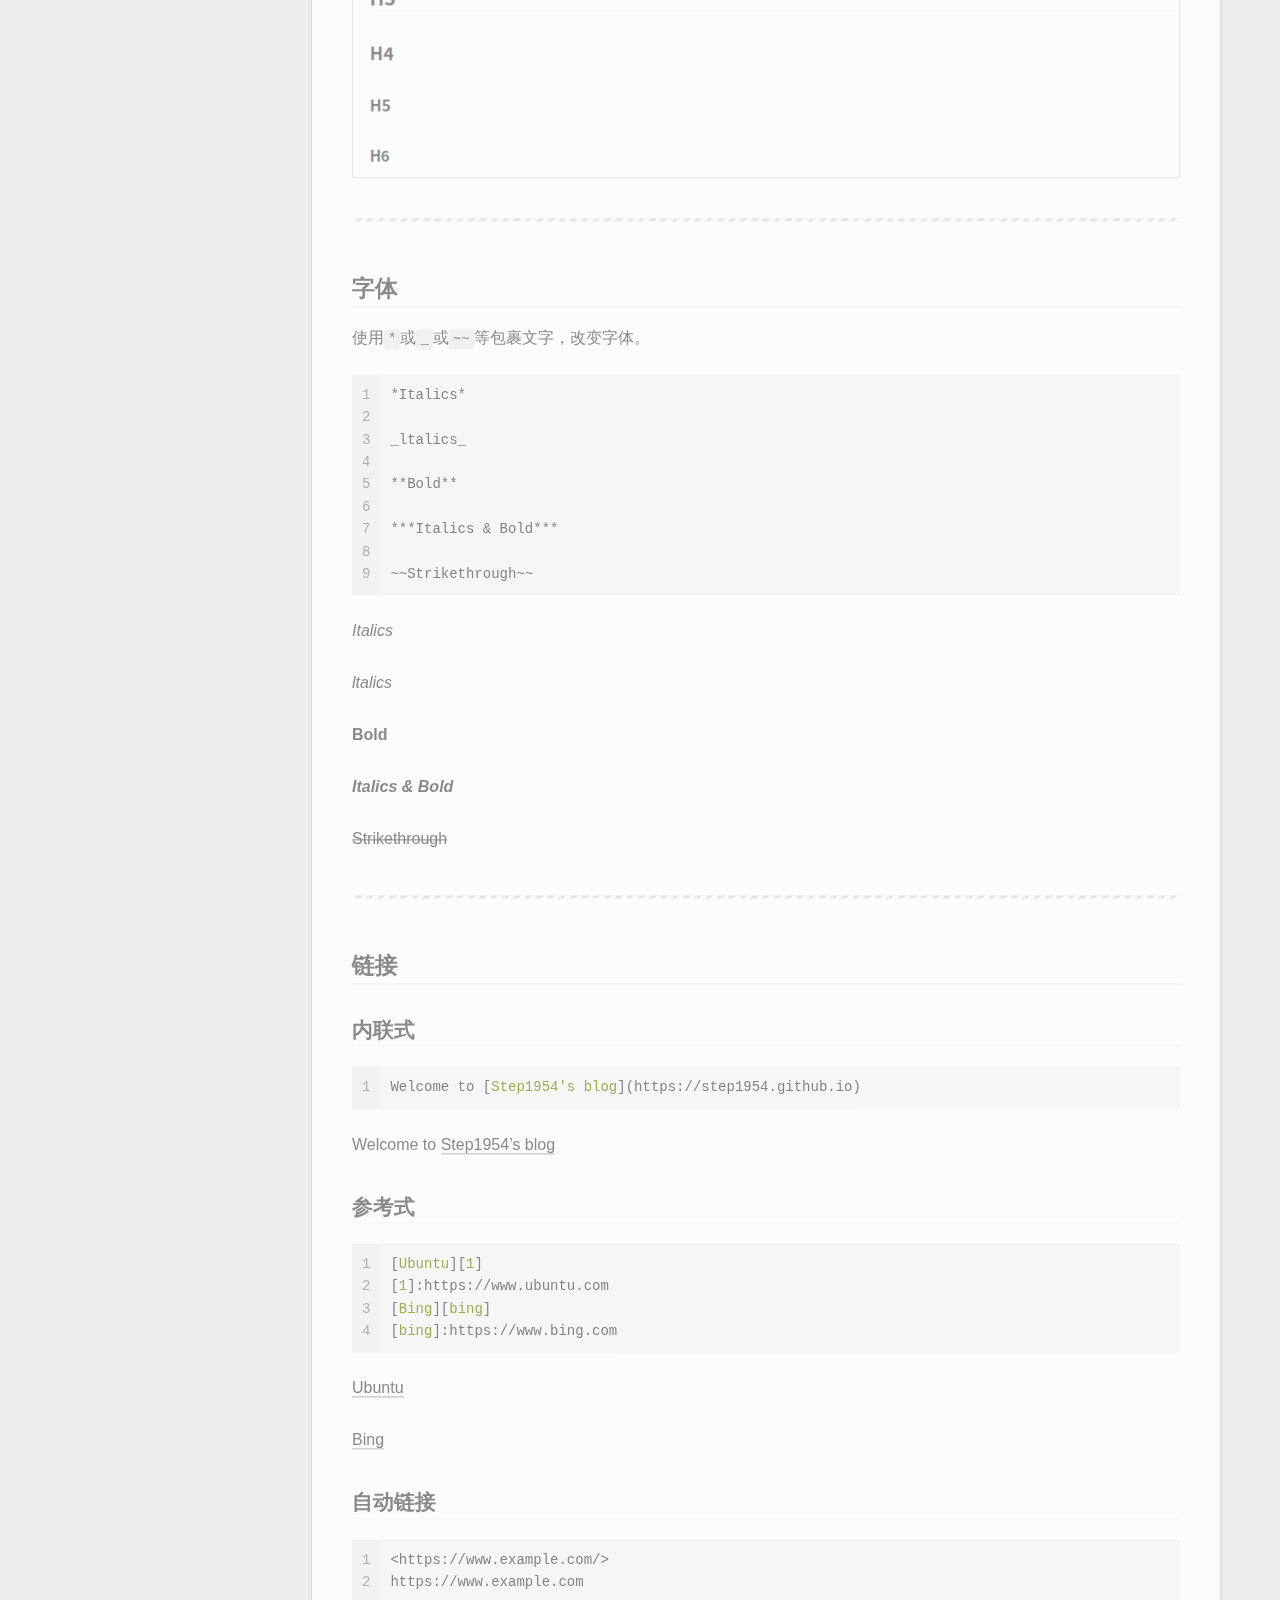
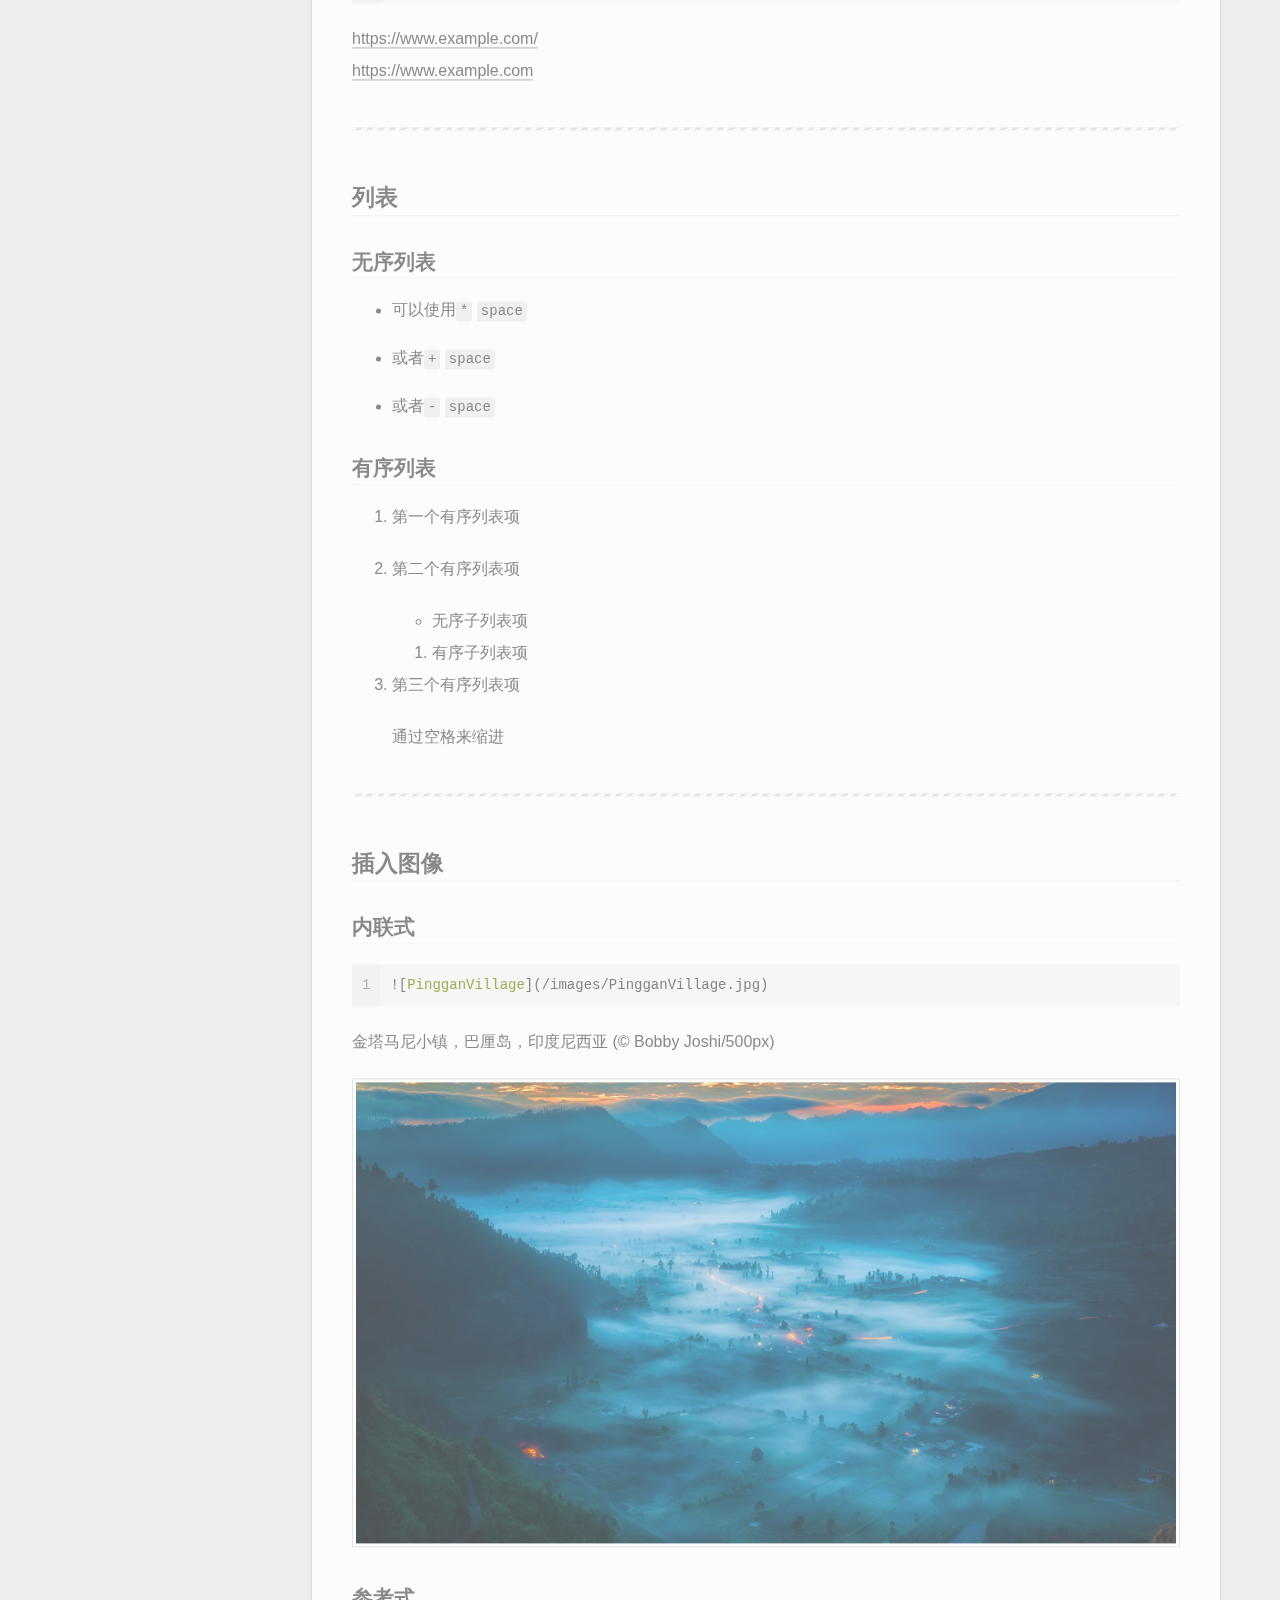
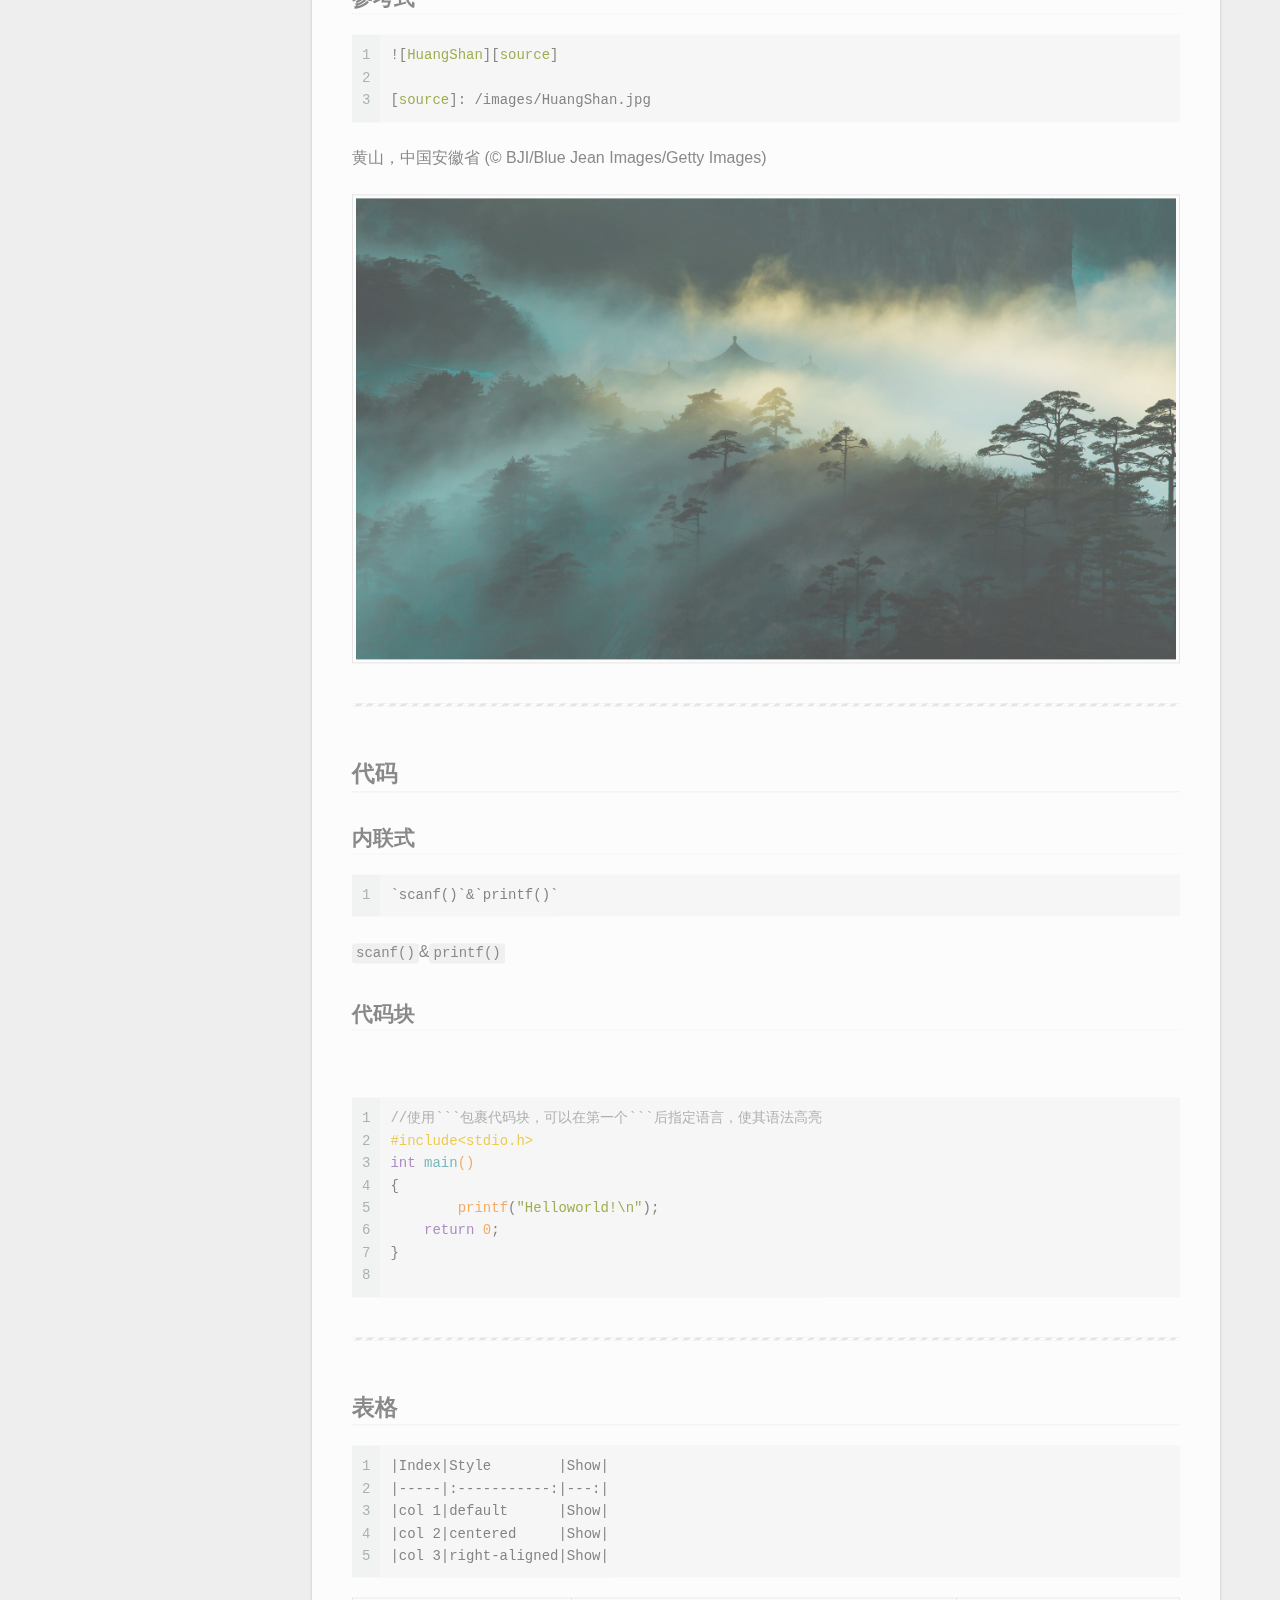
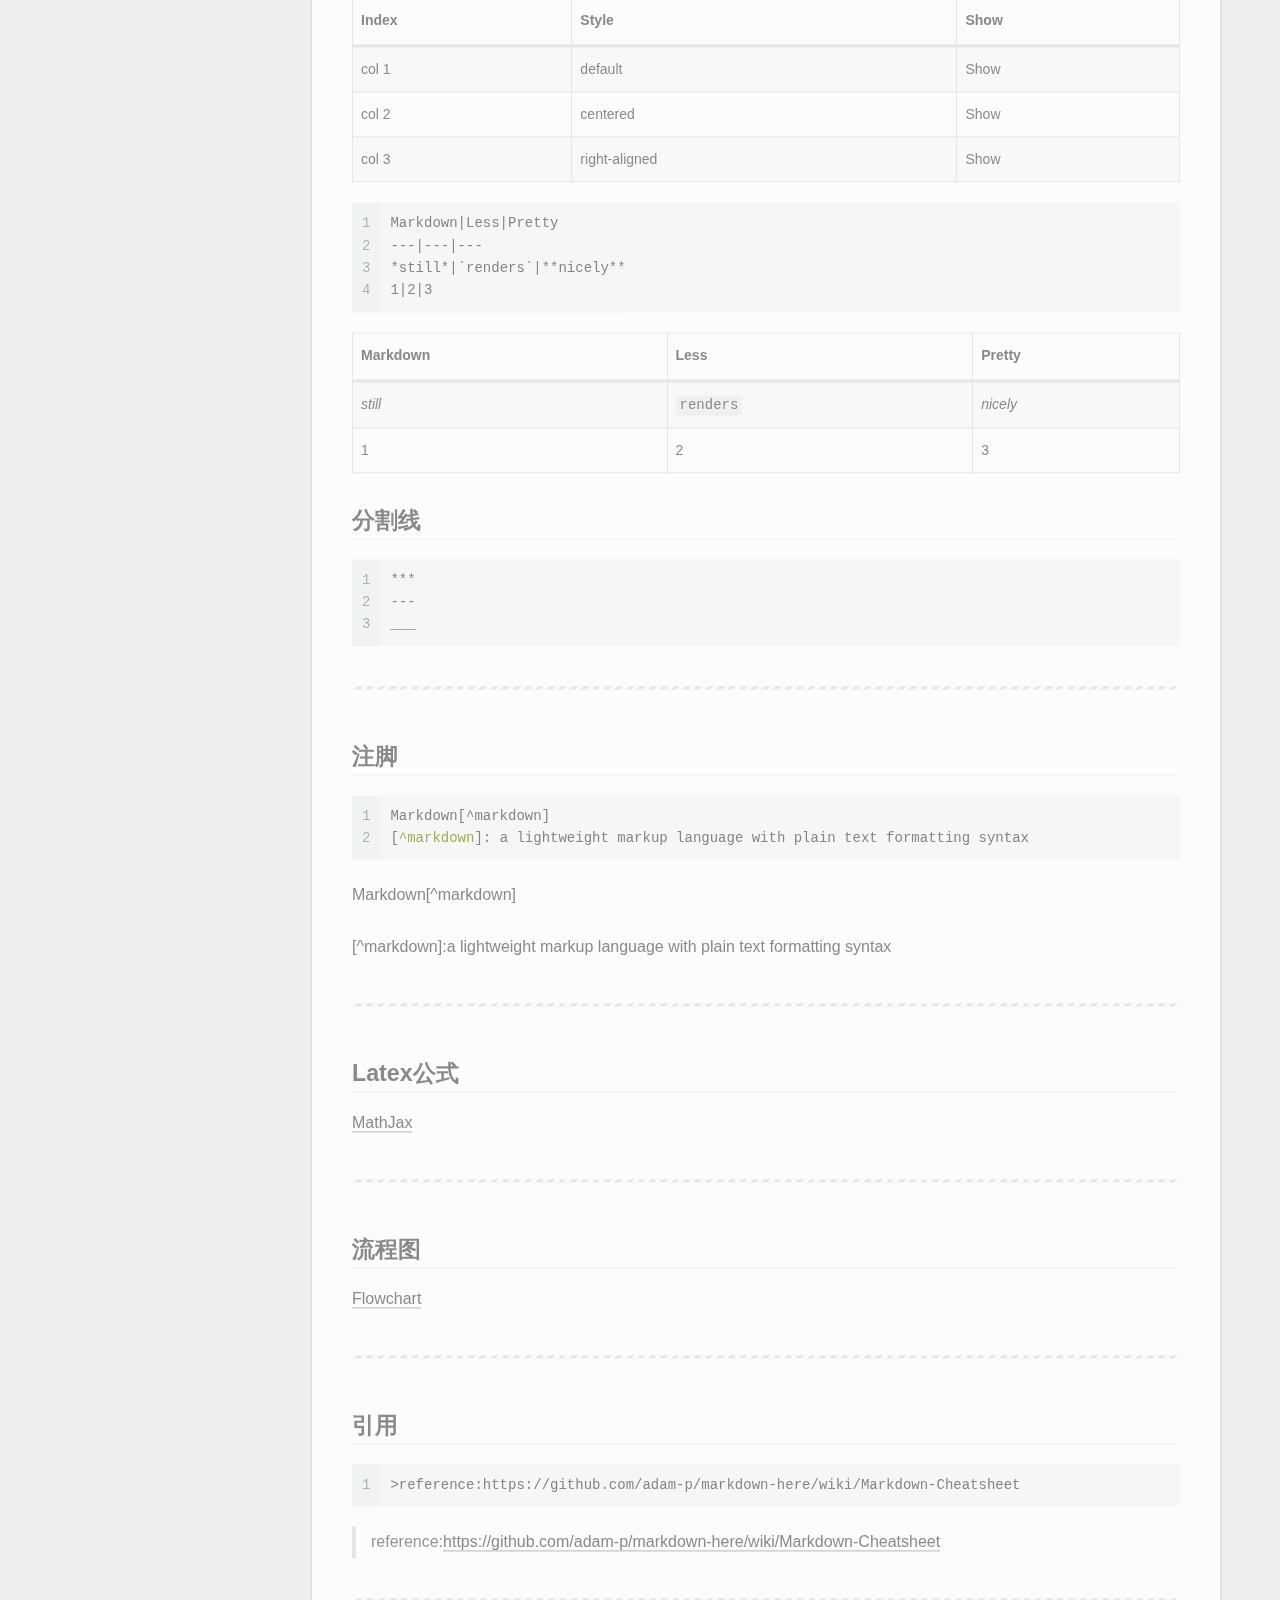
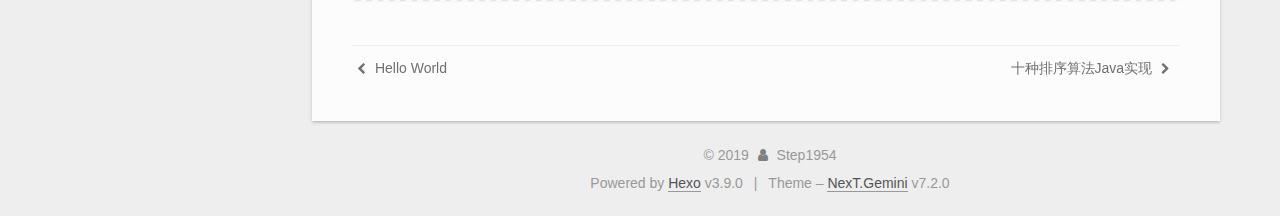
<file: 2019/07/23/Markdown语法练习/index.html>
<!DOCTYPE html>












  


<html class="theme-next gemini use-motion" lang>
<head><meta name="generator" content="Hexo 3.9.0">
  <meta charset="UTF-8">
<meta http-equiv="X-UA-Compatible" content="IE=edge">
<meta name="viewport" content="width=device-width, initial-scale=1, maximum-scale=2">
<meta name="theme-color" content="#222">












  <link rel="apple-touch-icon" sizes="180x180" href="/images/apple-touch-icon-next.png?v=7.2.0">


  <link rel="icon" type="image/png" sizes="32x32" href="/images/favicon-32x32-next.png?v=7.2.0">


  <link rel="icon" type="image/png" sizes="16x16" href="/images/favicon-16x16-next.png?v=7.2.0">


  <link rel="mask-icon" href="/images/logo.svg?v=7.2.0" color="#222">






<link rel="stylesheet" href="/css/main.css?v=7.2.0">






<link rel="stylesheet" href="/lib/font-awesome/css/font-awesome.min.css?v=4.7.0">








<script id="hexo.configurations">
  var NexT = window.NexT || {};
  var CONFIG = {
    root: '/',
    scheme: 'Gemini',
    version: '7.2.0',
    sidebar: {"position":"left","display":"post","offset":12,"onmobile":false},
    back2top: {"enable":true,"sidebar":false,"scrollpercent":false},
    copycode: {"enable":false,"show_result":false,"style":null},
    fancybox: false,
    mediumzoom: false,
    fastclick: false,
    lazyload: false,
    tabs: true,
    motion: {"enable":true,"async":false,"transition":{"post_block":"fadeIn","post_header":"slideDownIn","post_body":"slideDownIn","coll_header":"slideLeftIn","sidebar":"slideUpIn"}},
    algolia: {
      applicationID: '',
      apiKey: '',
      indexName: '',
      hits: {"per_page":10},
      labels: {"input_placeholder":"Search for Posts","hits_empty":"We didn't find any results for the search: ${query}","hits_stats":"${hits} results found in ${time} ms"}
    },
    translation: {
      copy_button: 'Copy',
      copy_success: 'Copied',
      copy_failure: 'Copy failed'
    }
  };
</script>

  <meta name="description" content="快速介绍Markdown语法说明   标题存在H1～H6六种字号由大到小的标题可供选择。 123456# H1## H2### H3#### H4##### H5###### H6    字体使用*或_或~~等包裹文字，改变字体。 123456789*Italics*_ltalics_**Bold*****Italics &amp;amp; Bold***~~Strikethrough~~  Italic">
<meta property="og:type" content="article">
<meta property="og:title" content="Markdown语法练习">
<meta property="og:url" content="http://yoursite.com/2019/07/23/Markdown语法练习/index.html">
<meta property="og:site_name" content="Step1954&#39;s blog">
<meta property="og:description" content="快速介绍Markdown语法说明   标题存在H1～H6六种字号由大到小的标题可供选择。 123456# H1## H2### H3#### H4##### H5###### H6    字体使用*或_或~~等包裹文字，改变字体。 123456789*Italics*_ltalics_**Bold*****Italics &amp;amp; Bold***~~Strikethrough~~  Italic">
<meta property="og:locale" content="default">
<meta property="og:image" content="http://yoursite.com/images/Markdown.png">
<meta property="og:image" content="http://yoursite.com/images/title.png">
<meta property="og:image" content="http://yoursite.com/images/PingganVillage.jpg">
<meta property="og:image" content="http://yoursite.com/images/HuangShan.jpg">
<meta property="og:updated_time" content="2019-07-23T15:50:13.791Z">
<meta name="twitter:card" content="summary">
<meta name="twitter:title" content="Markdown语法练习">
<meta name="twitter:description" content="快速介绍Markdown语法说明   标题存在H1～H6六种字号由大到小的标题可供选择。 123456# H1## H2### H3#### H4##### H5###### H6    字体使用*或_或~~等包裹文字，改变字体。 123456789*Italics*_ltalics_**Bold*****Italics &amp;amp; Bold***~~Strikethrough~~  Italic">
<meta name="twitter:image" content="http://yoursite.com/images/Markdown.png">





  
  
  <link rel="canonical" href="http://yoursite.com/2019/07/23/Markdown语法练习/">



<script id="page.configurations">
  CONFIG.page = {
    sidebar: "",
  };
</script>

  
  <title>Markdown语法练习 | Step1954's blog</title>
  












  <noscript>
  <style>
  .use-motion .motion-element,
  .use-motion .brand,
  .use-motion .menu-item,
  .sidebar-inner,
  .use-motion .post-block,
  .use-motion .pagination,
  .use-motion .comments,
  .use-motion .post-header,
  .use-motion .post-body,
  .use-motion .collection-title { opacity: initial; }

  .use-motion .logo,
  .use-motion .site-title,
  .use-motion .site-subtitle {
    opacity: initial;
    top: initial;
  }

  .use-motion .logo-line-before i { left: initial; }
  .use-motion .logo-line-after i { right: initial; }
  </style>
</noscript>

</head>

<body itemscope itemtype="http://schema.org/WebPage" lang="default">

  
  
    
  

  <div class="container sidebar-position-left page-post-detail">
    <div class="headband"></div>

    <header id="header" class="header" itemscope itemtype="http://schema.org/WPHeader">
      <div class="header-inner"><div class="site-brand-wrapper">
  <div class="site-meta">
    

    <div class="custom-logo-site-title">
      <a href="/" class="brand" rel="start">
        <span class="logo-line-before"><i></i></span>
        <span class="site-title">Step1954's blog</span>
        <span class="logo-line-after"><i></i></span>
      </a>
    </div>
    
    
  </div>

  <div class="site-nav-toggle">
    <button aria-label="Toggle navigation bar">
      <span class="btn-bar"></span>
      <span class="btn-bar"></span>
      <span class="btn-bar"></span>
    </button>
  </div>
</div>



<nav class="site-nav">
  
    <ul id="menu" class="menu">
      
        
        
        
          
          <li class="menu-item menu-item-home">

    
    
      
    

    

    <a href="/" rel="section"><i class="menu-item-icon fa fa-fw fa-home"></i> <br>Home</a>

  </li>
        
        
        
          
          <li class="menu-item menu-item-archives">

    
    
      
    

    

    <a href="/archives/" rel="section"><i class="menu-item-icon fa fa-fw fa-archive"></i> <br>Archives</a>

  </li>

      
      
    </ul>
  

  

  
</nav>



</div>
    </header>

    


    <main id="main" class="main">
      <div class="main-inner">
        <div class="content-wrap">
          
            

          
          <div id="content" class="content">
            

  <div id="posts" class="posts-expand">
    

  

  
  
  

  

  <article class="post post-type-normal" itemscope itemtype="http://schema.org/Article">
  
  
  
  <div class="post-block">
    <link itemprop="mainEntityOfPage" href="http://yoursite.com/2019/07/23/Markdown语法练习/">

    <span hidden itemprop="author" itemscope itemtype="http://schema.org/Person">
      <meta itemprop="name" content="Step1954">
      <meta itemprop="description" content>
      <meta itemprop="image" content="/images/avatar.gif">
    </span>

    <span hidden itemprop="publisher" itemscope itemtype="http://schema.org/Organization">
      <meta itemprop="name" content="Step1954's blog">
    </span>

    
      <header class="post-header">

        
        
          <h1 class="post-title" itemprop="name headline">Markdown语法练习

              
            
          </h1>
        

        <div class="post-meta">

          
          
          

          
            <span class="post-meta-item">
              <span class="post-meta-item-icon">
                <i class="fa fa-calendar-o"></i>
              </span>
              
                <span class="post-meta-item-text">Posted on</span>
              

              
                
              

              <time title="Created: 2019-07-23 18:19:00 / Modified: 23:50:13" itemprop="dateCreated datePublished" datetime="2019-07-23T18:19:00+08:00">2019-07-23</time>
            </span>
          

          
            

            
          

          

          
            
            
          

          
          

          

          

          <br>
          

          

          

        </div>
      </header>
    

    
    
    
    <div class="post-body" itemprop="articleBody">

      
      

      
        <h2 id="快速介绍"><a href="#快速介绍" class="headerlink" title="快速介绍"></a>快速介绍</h2><p><a href="https://www.markdown.cn/" target="_blank" rel="noopener">Markdown语法说明</a></p>
<p><img src="/images/Markdown.png" alt="Markdown语法"></p>
<hr>
<h2 id="标题"><a href="#标题" class="headerlink" title="标题"></a>标题</h2><p>存在H1～H6六种字号由大到小的标题可供选择。</p>
<figure class="highlight markdown"><table><tr><td class="gutter"><pre><span class="line">1</span><br><span class="line">2</span><br><span class="line">3</span><br><span class="line">4</span><br><span class="line">5</span><br><span class="line">6</span><br></pre></td><td class="code"><pre><span class="line"><span class="section"># H1</span></span><br><span class="line"><span class="section">## H2</span></span><br><span class="line"><span class="section">### H3</span></span><br><span class="line"><span class="section">#### H4</span></span><br><span class="line"><span class="section">##### H5</span></span><br><span class="line"><span class="section">###### H6</span></span><br></pre></td></tr></table></figure>

<p><img src="/images/title.png" alt="title"></p>
<hr>
<h2 id="字体"><a href="#字体" class="headerlink" title="字体"></a>字体</h2><p>使用<code>*</code>或<code>_</code>或<code>~~</code>等包裹文字，改变字体。</p>
<figure class="highlight markdown"><table><tr><td class="gutter"><pre><span class="line">1</span><br><span class="line">2</span><br><span class="line">3</span><br><span class="line">4</span><br><span class="line">5</span><br><span class="line">6</span><br><span class="line">7</span><br><span class="line">8</span><br><span class="line">9</span><br></pre></td><td class="code"><pre><span class="line"><span class="emphasis">*Italics*</span></span><br><span class="line"></span><br><span class="line"><span class="emphasis">_ltalics_</span></span><br><span class="line"></span><br><span class="line"><span class="strong">**Bold**</span></span><br><span class="line"></span><br><span class="line"><span class="strong">***Italics &amp; Bold**</span>*</span><br><span class="line"></span><br><span class="line">~~Strikethrough~~</span><br></pre></td></tr></table></figure>

<p><em>Italics</em></p>
<p><em>ltalics</em></p>
<p><strong>Bold</strong></p>
<p><strong><em>Italics &amp; Bold</em></strong></p>
<p><del>Strikethrough</del></p>
<hr>
<h2 id="链接"><a href="#链接" class="headerlink" title="链接"></a>链接</h2><h3 id="内联式"><a href="#内联式" class="headerlink" title="内联式"></a>内联式</h3><figure class="highlight markdown"><table><tr><td class="gutter"><pre><span class="line">1</span><br></pre></td><td class="code"><pre><span class="line">Welcome to [<span class="string">Step1954's blog</span>](<span class="link">https://step1954.github.io</span>)</span><br></pre></td></tr></table></figure>

<p>Welcome to <a href="https://step1954.github.io" target="_blank" rel="noopener">Step1954’s blog</a></p>
<h3 id="参考式"><a href="#参考式" class="headerlink" title="参考式"></a>参考式</h3><figure class="highlight markdown"><table><tr><td class="gutter"><pre><span class="line">1</span><br><span class="line">2</span><br><span class="line">3</span><br><span class="line">4</span><br></pre></td><td class="code"><pre><span class="line">[<span class="string">Ubuntu</span>][<span class="symbol">1</span>]</span><br><span class="line">[<span class="symbol">1</span>]:<span class="link">https://www.ubuntu.com</span></span><br><span class="line">[<span class="string">Bing</span>][<span class="symbol">bing</span>]</span><br><span class="line">[<span class="symbol">bing</span>]:<span class="link">https://www.bing.com</span></span><br></pre></td></tr></table></figure>

<p><a href="https://www.ubuntu.com" target="_blank" rel="noopener">Ubuntu</a></p>
<p><a href="https://www.bing.com" target="_blank" rel="noopener">Bing</a></p>
<h3 id="自动链接"><a href="#自动链接" class="headerlink" title="自动链接"></a>自动链接</h3><figure class="highlight markdown"><table><tr><td class="gutter"><pre><span class="line">1</span><br><span class="line">2</span><br></pre></td><td class="code"><pre><span class="line">&lt;https://www.example.com/&gt;</span><br><span class="line">https://www.example.com</span><br></pre></td></tr></table></figure>

<p><a href="https://www.example.com/" target="_blank" rel="noopener">https://www.example.com/</a><br><a href="https://www.example.com" target="_blank" rel="noopener">https://www.example.com</a></p>
<hr>
<h2 id="列表"><a href="#列表" class="headerlink" title="列表"></a>列表</h2><h3 id="无序列表"><a href="#无序列表" class="headerlink" title="无序列表"></a>无序列表</h3><ul>
<li>可以使用<code>*</code> <code>space</code></li>
</ul>
<ul>
<li>或者<code>+</code> <code>space</code></li>
</ul>
<ul>
<li>或者<code>-</code> <code>space</code></li>
</ul>
<h3 id="有序列表"><a href="#有序列表" class="headerlink" title="有序列表"></a>有序列表</h3><ol>
<li><p>第一个有序列表项</p>
</li>
<li><p>第二个有序列表项</p>
<ul>
<li>无序子列表项</li>
</ul>
<ol>
<li>有序子列表项</li>
</ol>
</li>
<li><p>第三个有序列表项</p>
<p>通过空格来缩进</p>
</li>
</ol>
<hr>
<h2 id="插入图像"><a href="#插入图像" class="headerlink" title="插入图像"></a>插入图像</h2><h3 id="内联式-1"><a href="#内联式-1" class="headerlink" title="内联式"></a>内联式</h3><figure class="highlight markdown"><table><tr><td class="gutter"><pre><span class="line">1</span><br></pre></td><td class="code"><pre><span class="line">![<span class="string">PingganVillage</span>](<span class="link">/images/PingganVillage.jpg</span>)</span><br></pre></td></tr></table></figure>

<p>金塔马尼小镇，巴厘岛，印度尼西亚 (© Bobby Joshi/500px)</p>
<p><img src="/images/PingganVillage.jpg" alt="PingganVillage"></p>
<h3 id="参考式-1"><a href="#参考式-1" class="headerlink" title="参考式"></a>参考式</h3><figure class="highlight markdown"><table><tr><td class="gutter"><pre><span class="line">1</span><br><span class="line">2</span><br><span class="line">3</span><br></pre></td><td class="code"><pre><span class="line">![<span class="string">HuangShan</span>][<span class="symbol">source</span>]</span><br><span class="line"></span><br><span class="line">[<span class="symbol">source</span>]: <span class="link">/images/HuangShan.jpg</span></span><br></pre></td></tr></table></figure>

<p>黄山，中国安徽省 (© BJI/Blue Jean Images/Getty Images)</p>
<p><img src="/images/HuangShan.jpg" alt="HuangShan"></p>
<hr>
<h2 id="代码"><a href="#代码" class="headerlink" title="代码"></a>代码</h2><h3 id="内联式-2"><a href="#内联式-2" class="headerlink" title="内联式"></a>内联式</h3><figure class="highlight plain"><table><tr><td class="gutter"><pre><span class="line">1</span><br></pre></td><td class="code"><pre><span class="line">`scanf()`&amp;`printf()`</span><br></pre></td></tr></table></figure>

<p><code>scanf()</code>&amp;<code>printf()</code></p>
<h3 id="代码块"><a href="#代码块" class="headerlink" title="代码块"></a>代码块</h3><p>​<figure class="highlight c"><table><tr><td class="gutter"><pre><span class="line">1</span><br><span class="line">2</span><br><span class="line">3</span><br><span class="line">4</span><br><span class="line">5</span><br><span class="line">6</span><br><span class="line">7</span><br><span class="line">8</span><br></pre></td><td class="code"><pre><span class="line"><span class="comment">//使用```包裹代码块，可以在第一个```后指定语言，使其语法高亮</span></span><br><span class="line"><span class="meta">#<span class="meta-keyword">include</span><span class="meta-string">&lt;stdio.h&gt;</span></span></span><br><span class="line"><span class="function"><span class="keyword">int</span> <span class="title">main</span><span class="params">()</span></span></span><br><span class="line"><span class="function"></span>&#123;</span><br><span class="line">	<span class="built_in">printf</span>(<span class="string">"Helloworld!\n"</span>);</span><br><span class="line">    <span class="keyword">return</span> <span class="number">0</span>;</span><br><span class="line">&#125;</span><br><span class="line">​</span><br></pre></td></tr></table></figure></p>
<hr>
<h2 id="表格"><a href="#表格" class="headerlink" title="表格"></a>表格</h2><figure class="highlight markdown"><table><tr><td class="gutter"><pre><span class="line">1</span><br><span class="line">2</span><br><span class="line">3</span><br><span class="line">4</span><br><span class="line">5</span><br></pre></td><td class="code"><pre><span class="line">|Index|Style        |Show|</span><br><span class="line">|-----|:-----------:|---:|</span><br><span class="line">|col 1|default      |Show|</span><br><span class="line">|col 2|centered     |Show|</span><br><span class="line">|col 3|right-aligned|Show|</span><br></pre></td></tr></table></figure>

<table>
<thead>
<tr>
<th>Index</th>
<th align="center">Style</th>
<th align="right">Show</th>
</tr>
</thead>
<tbody><tr>
<td>col 1</td>
<td align="center">default</td>
<td align="right">Show</td>
</tr>
<tr>
<td>col 2</td>
<td align="center">centered</td>
<td align="right">Show</td>
</tr>
<tr>
<td>col 3</td>
<td align="center">right-aligned</td>
<td align="right">Show</td>
</tr>
</tbody></table>
<figure class="highlight markdown"><table><tr><td class="gutter"><pre><span class="line">1</span><br><span class="line">2</span><br><span class="line">3</span><br><span class="line">4</span><br></pre></td><td class="code"><pre><span class="line">Markdown|Less|Pretty</span><br><span class="line">---|---|---</span><br><span class="line"><span class="emphasis">*still*</span>|<span class="code">`renders`</span>|<span class="strong">**nicely**</span></span><br><span class="line">1|2|3</span><br></pre></td></tr></table></figure>

<table>
<thead>
<tr>
<th>Markdown</th>
<th>Less</th>
<th>Pretty</th>
</tr>
</thead>
<tbody><tr>
<td><em>still</em></td>
<td><code>renders</code></td>
<td><em>nicely</em></td>
</tr>
<tr>
<td>1</td>
<td>2</td>
<td>3</td>
</tr>
</tbody></table>
<h2 id="分割线"><a href="#分割线" class="headerlink" title="分割线"></a>分割线</h2><figure class="highlight plain"><table><tr><td class="gutter"><pre><span class="line">1</span><br><span class="line">2</span><br><span class="line">3</span><br></pre></td><td class="code"><pre><span class="line">***</span><br><span class="line">---</span><br><span class="line">___</span><br></pre></td></tr></table></figure>

<hr>
<h2 id="注脚"><a href="#注脚" class="headerlink" title="注脚"></a>注脚</h2><figure class="highlight markdown"><table><tr><td class="gutter"><pre><span class="line">1</span><br><span class="line">2</span><br></pre></td><td class="code"><pre><span class="line">Markdown[^markdown]</span><br><span class="line">[<span class="symbol">^markdown</span>]: <span class="link">a lightweight markup language with plain text formatting syntax</span></span><br></pre></td></tr></table></figure>

<p>Markdown[^markdown]</p>
<p>[^markdown]:a lightweight markup language with plain text formatting syntax</p>
<hr>
<h2 id="Latex公式"><a href="#Latex公式" class="headerlink" title="Latex公式"></a>Latex公式</h2><p><a href="https://math.meta.stackexchange.com/questions/5020/mathjax-basic-tutorial-and-quick-reference" target="_blank" rel="noopener">MathJax</a></p>
<hr>
<h2 id="流程图"><a href="#流程图" class="headerlink" title="流程图"></a>流程图</h2><p><a href="https://flowchart.js.org" target="_blank" rel="noopener">Flowchart</a></p>
<hr>
<h2 id="引用"><a href="#引用" class="headerlink" title="引用"></a>引用</h2><figure class="highlight markdown"><table><tr><td class="gutter"><pre><span class="line">1</span><br></pre></td><td class="code"><pre><span class="line">&gt;reference:https://github.com/adam-p/markdown-here/wiki/Markdown-Cheatsheet</span><br></pre></td></tr></table></figure>

<blockquote>
<p>reference:<a href="https://github.com/adam-p/markdown-here/wiki/Markdown-Cheatsheet" target="_blank" rel="noopener">https://github.com/adam-p/markdown-here/wiki/Markdown-Cheatsheet</a></p>
</blockquote>
<hr>

      
    </div>

    

    
      
    

    
    
    

    

    
      
    
    

    

    <footer class="post-footer">
      

      
      
      

      
        <div class="post-nav">
          <div class="post-nav-next post-nav-item">
            
              <a href="/2019/07/21/hello-world/" rel="next" title="Hello World">
                <i class="fa fa-chevron-left"></i> Hello World
              </a>
            
          </div>

          <span class="post-nav-divider"></span>

          <div class="post-nav-prev post-nav-item">
            
              <a href="/2019/09/06/十种排序算法Java实现/" rel="prev" title="十种排序算法Java实现">
                十种排序算法Java实现 <i class="fa fa-chevron-right"></i>
              </a>
            
          </div>
        </div>
      

      
      
    </footer>
  </div>
  
  
  
  </article>


  </div>


          </div>
          

  



        </div>
        
          
  
  <div class="sidebar-toggle">
    <div class="sidebar-toggle-line-wrap">
      <span class="sidebar-toggle-line sidebar-toggle-line-first"></span>
      <span class="sidebar-toggle-line sidebar-toggle-line-middle"></span>
      <span class="sidebar-toggle-line sidebar-toggle-line-last"></span>
    </div>
  </div>

  <aside id="sidebar" class="sidebar">
    <div class="sidebar-inner">

      

      
        <ul class="sidebar-nav motion-element">
          <li class="sidebar-nav-toc sidebar-nav-active" data-target="post-toc-wrap">
            Table of Contents
          </li>
          <li class="sidebar-nav-overview" data-target="site-overview-wrap">
            Overview
          </li>
        </ul>
      

      <div class="site-overview-wrap sidebar-panel">
        <div class="site-overview">

          <div class="site-author motion-element" itemprop="author" itemscope itemtype="http://schema.org/Person">
  
  <p class="site-author-name" itemprop="name">Step1954</p>
  <div class="site-description motion-element" itemprop="description"></div>
</div>


  <nav class="site-state motion-element">
    
      <div class="site-state-item site-state-posts">
        
          <a href="/archives/">
        
          <span class="site-state-item-count">3</span>
          <span class="site-state-item-name">posts</span>
        </a>
      </div>
    

    

    
  </nav>













          
          
        </div>
      </div>

      
      <!--noindex-->
        <div class="post-toc-wrap motion-element sidebar-panel sidebar-panel-active">
          <div class="post-toc">

            
            
            
            

            
              <div class="post-toc-content"><ol class="nav"><li class="nav-item nav-level-2"><a class="nav-link" href="#快速介绍"><span class="nav-number">1.</span> <span class="nav-text">快速介绍</span></a></li><li class="nav-item nav-level-2"><a class="nav-link" href="#标题"><span class="nav-number">2.</span> <span class="nav-text">标题</span></a></li><li class="nav-item nav-level-2"><a class="nav-link" href="#字体"><span class="nav-number">3.</span> <span class="nav-text">字体</span></a></li><li class="nav-item nav-level-2"><a class="nav-link" href="#链接"><span class="nav-number">4.</span> <span class="nav-text">链接</span></a><ol class="nav-child"><li class="nav-item nav-level-3"><a class="nav-link" href="#内联式"><span class="nav-number">4.1.</span> <span class="nav-text">内联式</span></a></li><li class="nav-item nav-level-3"><a class="nav-link" href="#参考式"><span class="nav-number">4.2.</span> <span class="nav-text">参考式</span></a></li><li class="nav-item nav-level-3"><a class="nav-link" href="#自动链接"><span class="nav-number">4.3.</span> <span class="nav-text">自动链接</span></a></li></ol></li><li class="nav-item nav-level-2"><a class="nav-link" href="#列表"><span class="nav-number">5.</span> <span class="nav-text">列表</span></a><ol class="nav-child"><li class="nav-item nav-level-3"><a class="nav-link" href="#无序列表"><span class="nav-number">5.1.</span> <span class="nav-text">无序列表</span></a></li><li class="nav-item nav-level-3"><a class="nav-link" href="#有序列表"><span class="nav-number">5.2.</span> <span class="nav-text">有序列表</span></a></li></ol></li><li class="nav-item nav-level-2"><a class="nav-link" href="#插入图像"><span class="nav-number">6.</span> <span class="nav-text">插入图像</span></a><ol class="nav-child"><li class="nav-item nav-level-3"><a class="nav-link" href="#内联式-1"><span class="nav-number">6.1.</span> <span class="nav-text">内联式</span></a></li><li class="nav-item nav-level-3"><a class="nav-link" href="#参考式-1"><span class="nav-number">6.2.</span> <span class="nav-text">参考式</span></a></li></ol></li><li class="nav-item nav-level-2"><a class="nav-link" href="#代码"><span class="nav-number">7.</span> <span class="nav-text">代码</span></a><ol class="nav-child"><li class="nav-item nav-level-3"><a class="nav-link" href="#内联式-2"><span class="nav-number">7.1.</span> <span class="nav-text">内联式</span></a></li><li class="nav-item nav-level-3"><a class="nav-link" href="#代码块"><span class="nav-number">7.2.</span> <span class="nav-text">代码块</span></a></li></ol></li><li class="nav-item nav-level-2"><a class="nav-link" href="#表格"><span class="nav-number">8.</span> <span class="nav-text">表格</span></a></li><li class="nav-item nav-level-2"><a class="nav-link" href="#分割线"><span class="nav-number">9.</span> <span class="nav-text">分割线</span></a></li><li class="nav-item nav-level-2"><a class="nav-link" href="#注脚"><span class="nav-number">10.</span> <span class="nav-text">注脚</span></a></li><li class="nav-item nav-level-2"><a class="nav-link" href="#Latex公式"><span class="nav-number">11.</span> <span class="nav-text">Latex公式</span></a></li><li class="nav-item nav-level-2"><a class="nav-link" href="#流程图"><span class="nav-number">12.</span> <span class="nav-text">流程图</span></a></li><li class="nav-item nav-level-2"><a class="nav-link" href="#引用"><span class="nav-number">13.</span> <span class="nav-text">引用</span></a></li></ol></div>
            

          </div>
        </div>
      <!--/noindex-->
      

      

    </div>
  </aside>
  <div id="sidebar-dimmer"></div>


        
      </div>
    </main>

    <footer id="footer" class="footer">
      <div class="footer-inner">
        <div class="copyright">&copy; <span itemprop="copyrightYear">2019</span>
  <span class="with-love" id="animate">
    <i class="fa fa-user"></i>
  </span>
  <span class="author" itemprop="copyrightHolder">Step1954</span>

  

  
</div>


  <div class="powered-by">Powered by <a href="https://hexo.io" class="theme-link" rel="noopener" target="_blank">Hexo</a> v3.9.0</div>



  <span class="post-meta-divider">|</span>



  <div class="theme-info">Theme – <a href="https://theme-next.org" class="theme-link" rel="noopener" target="_blank">NexT.Gemini</a> v7.2.0</div>




        








        
      </div>
    </footer>

    
      <div class="back-to-top">
        <i class="fa fa-arrow-up"></i>
        
      </div>
    

    

    
  </div>

  

<script>
  if (Object.prototype.toString.call(window.Promise) !== '[object Function]') {
    window.Promise = null;
  }
</script>










  
  















  
  <script src="/lib/jquery/index.js?v=3.4.1"></script>

  
  <script src="/lib/velocity/velocity.min.js?v=1.2.1"></script>

  
  <script src="/lib/velocity/velocity.ui.min.js?v=1.2.1"></script>




  <script src="/js/utils.js?v=7.2.0"></script>

  <script src="/js/motion.js?v=7.2.0"></script>



  
  


  <script src="/js/affix.js?v=7.2.0"></script>

  <script src="/js/schemes/pisces.js?v=7.2.0"></script>




  
  <script src="/js/scrollspy.js?v=7.2.0"></script>
<script src="/js/post-details.js?v=7.2.0"></script>



  <script src="/js/next-boot.js?v=7.2.0"></script>

  

  

  

  

  

  

  

  

  


  


  




  




  




  



<script>
// GET RESPONSIVE HEIGHT PASSED FROM IFRAME

window.addEventListener("message", function(e) {
  var data = e.data;
  if ((typeof data === 'string') && (data.indexOf('ciu_embed') > -1)) {
    var featureID = data.split(':')[1];
    var height = data.split(':')[2];
    $(`iframe[data-feature=${featureID}]`).height(parseInt(height) + 30);
  }
}, false);
</script>


  

  

  


  

</body>
</html>
</file>
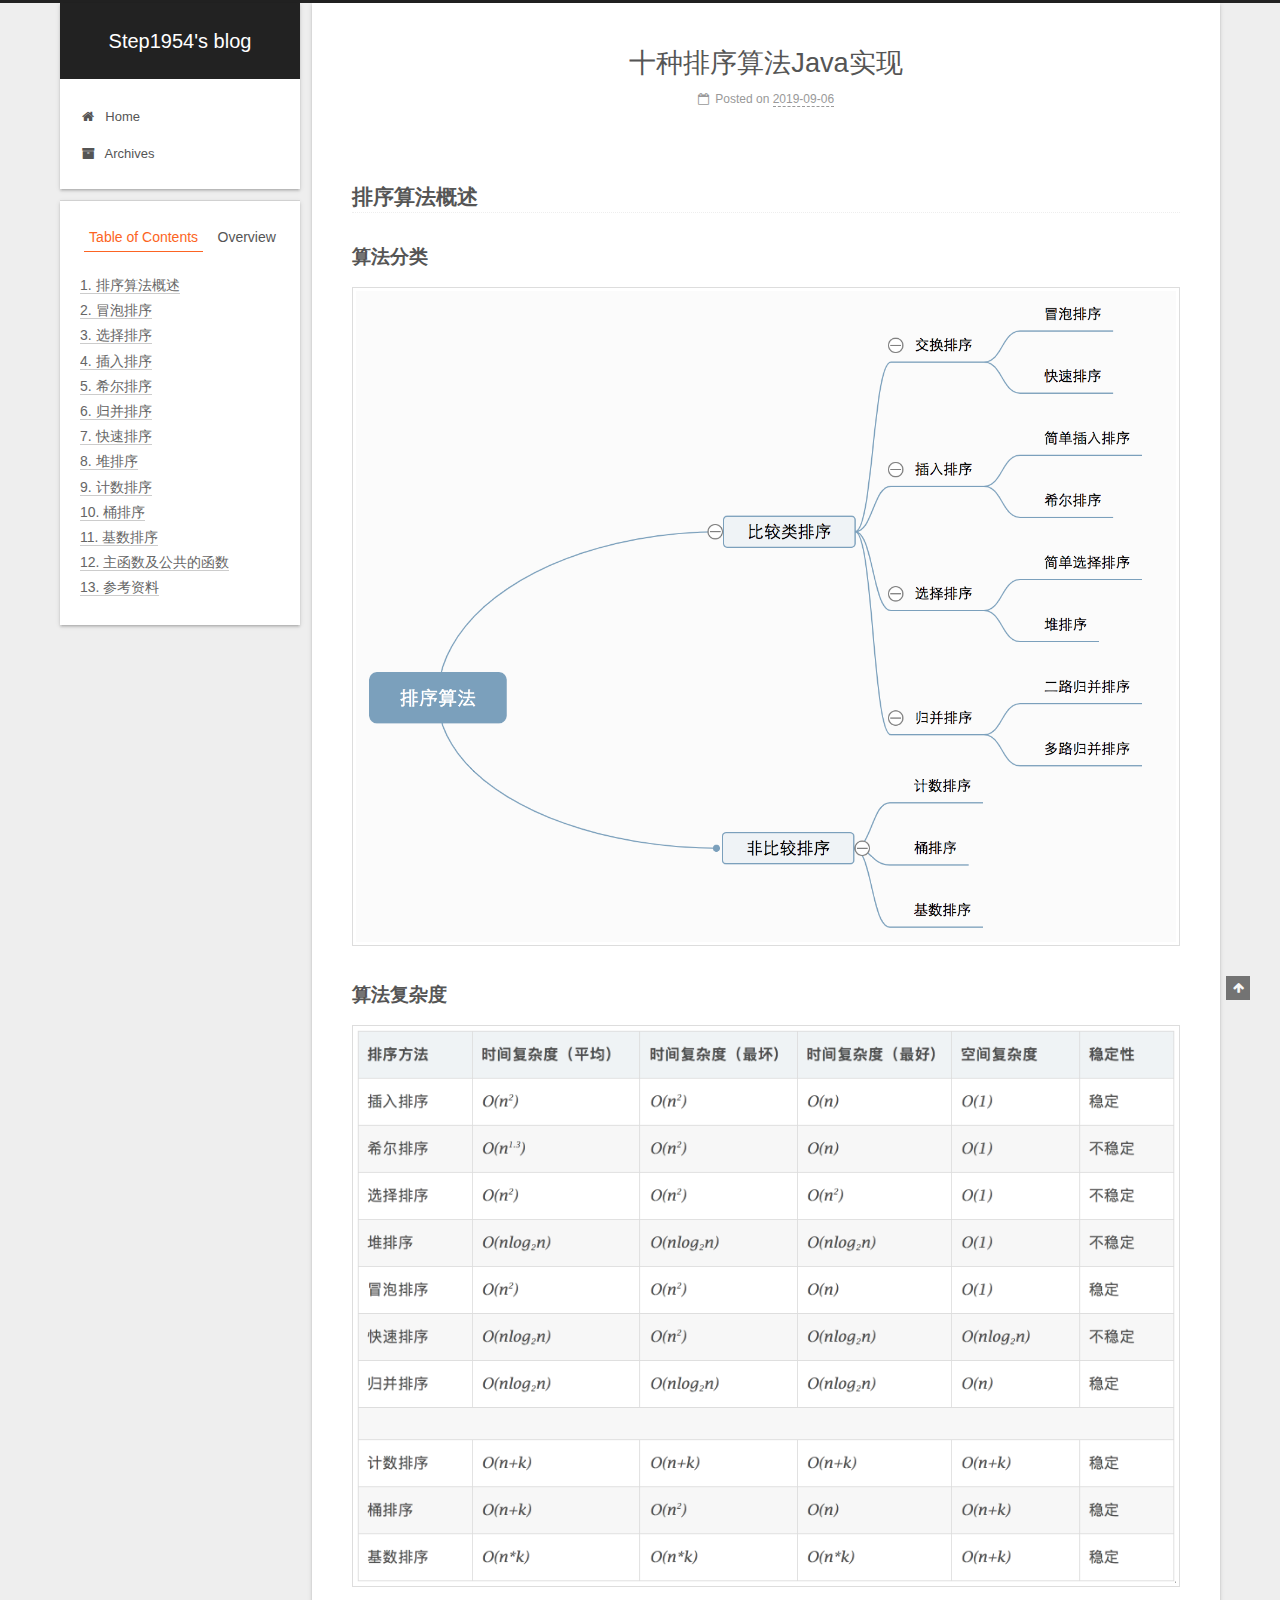
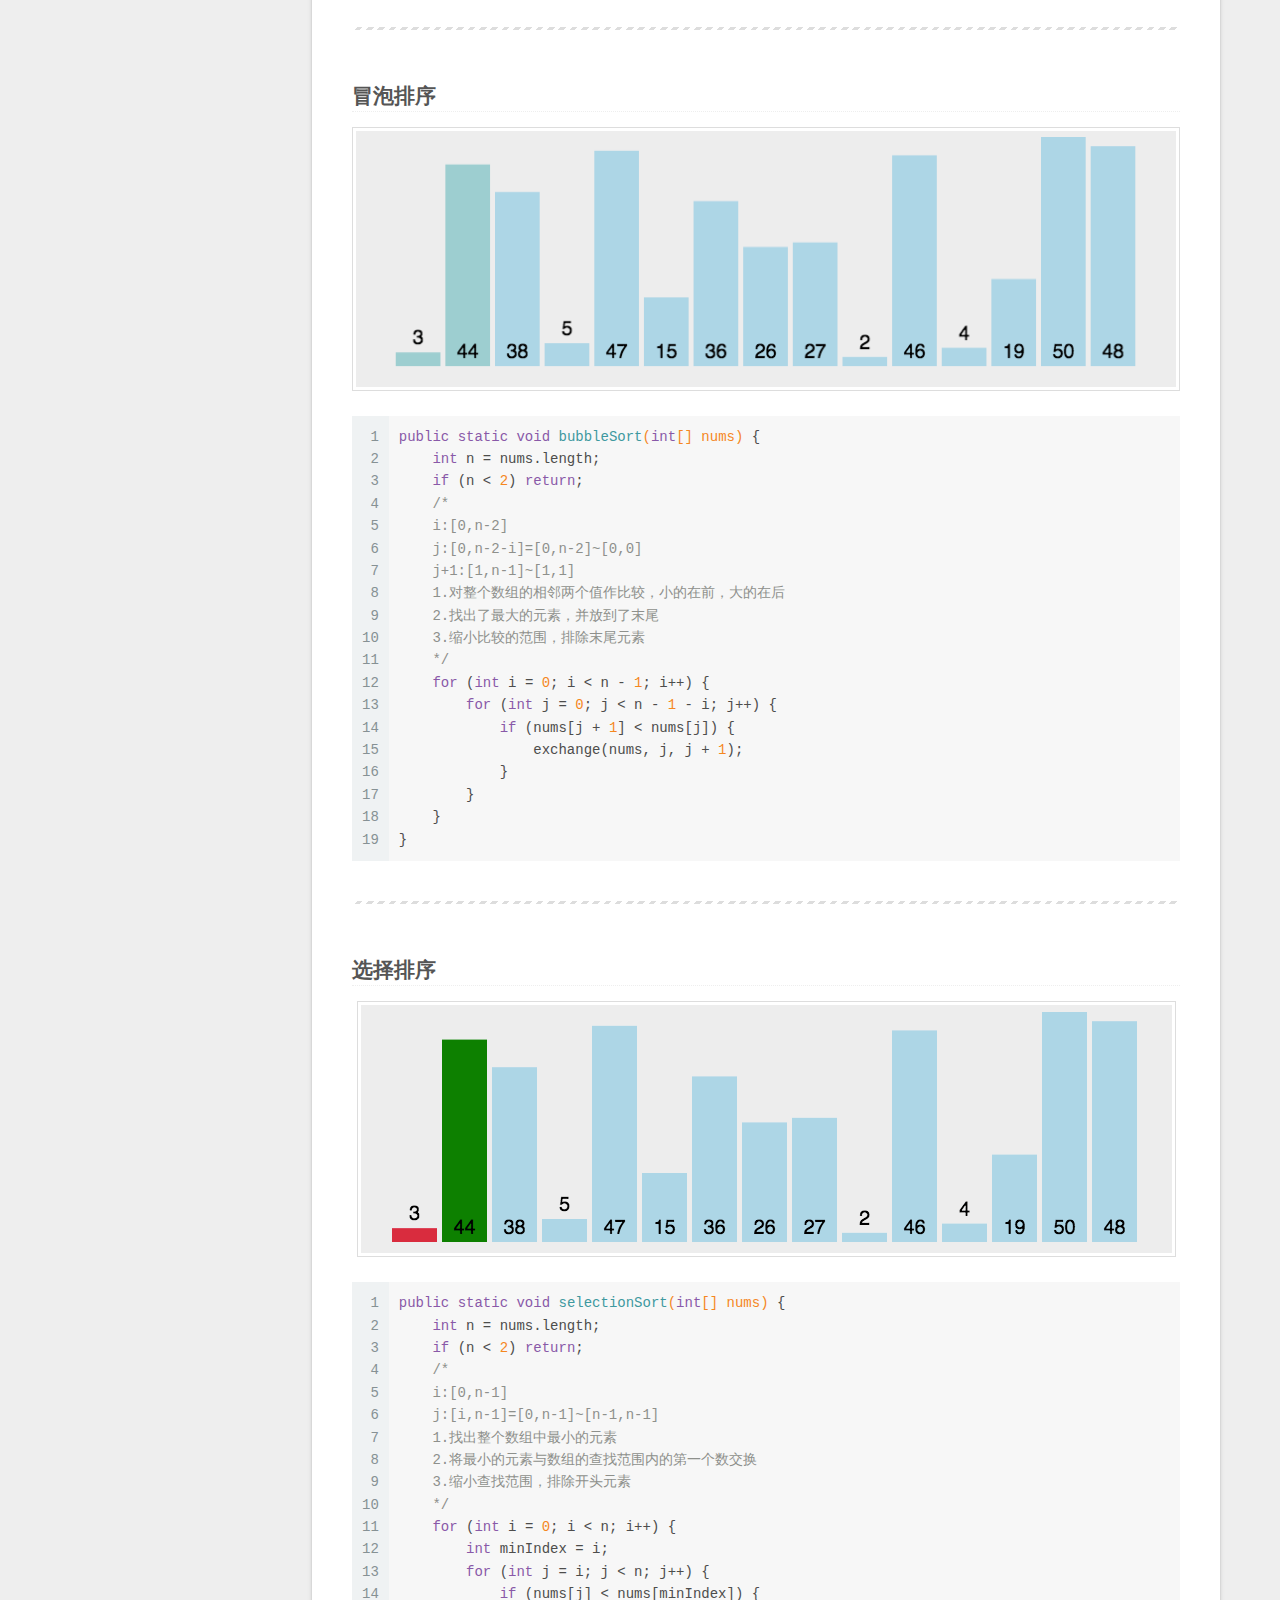
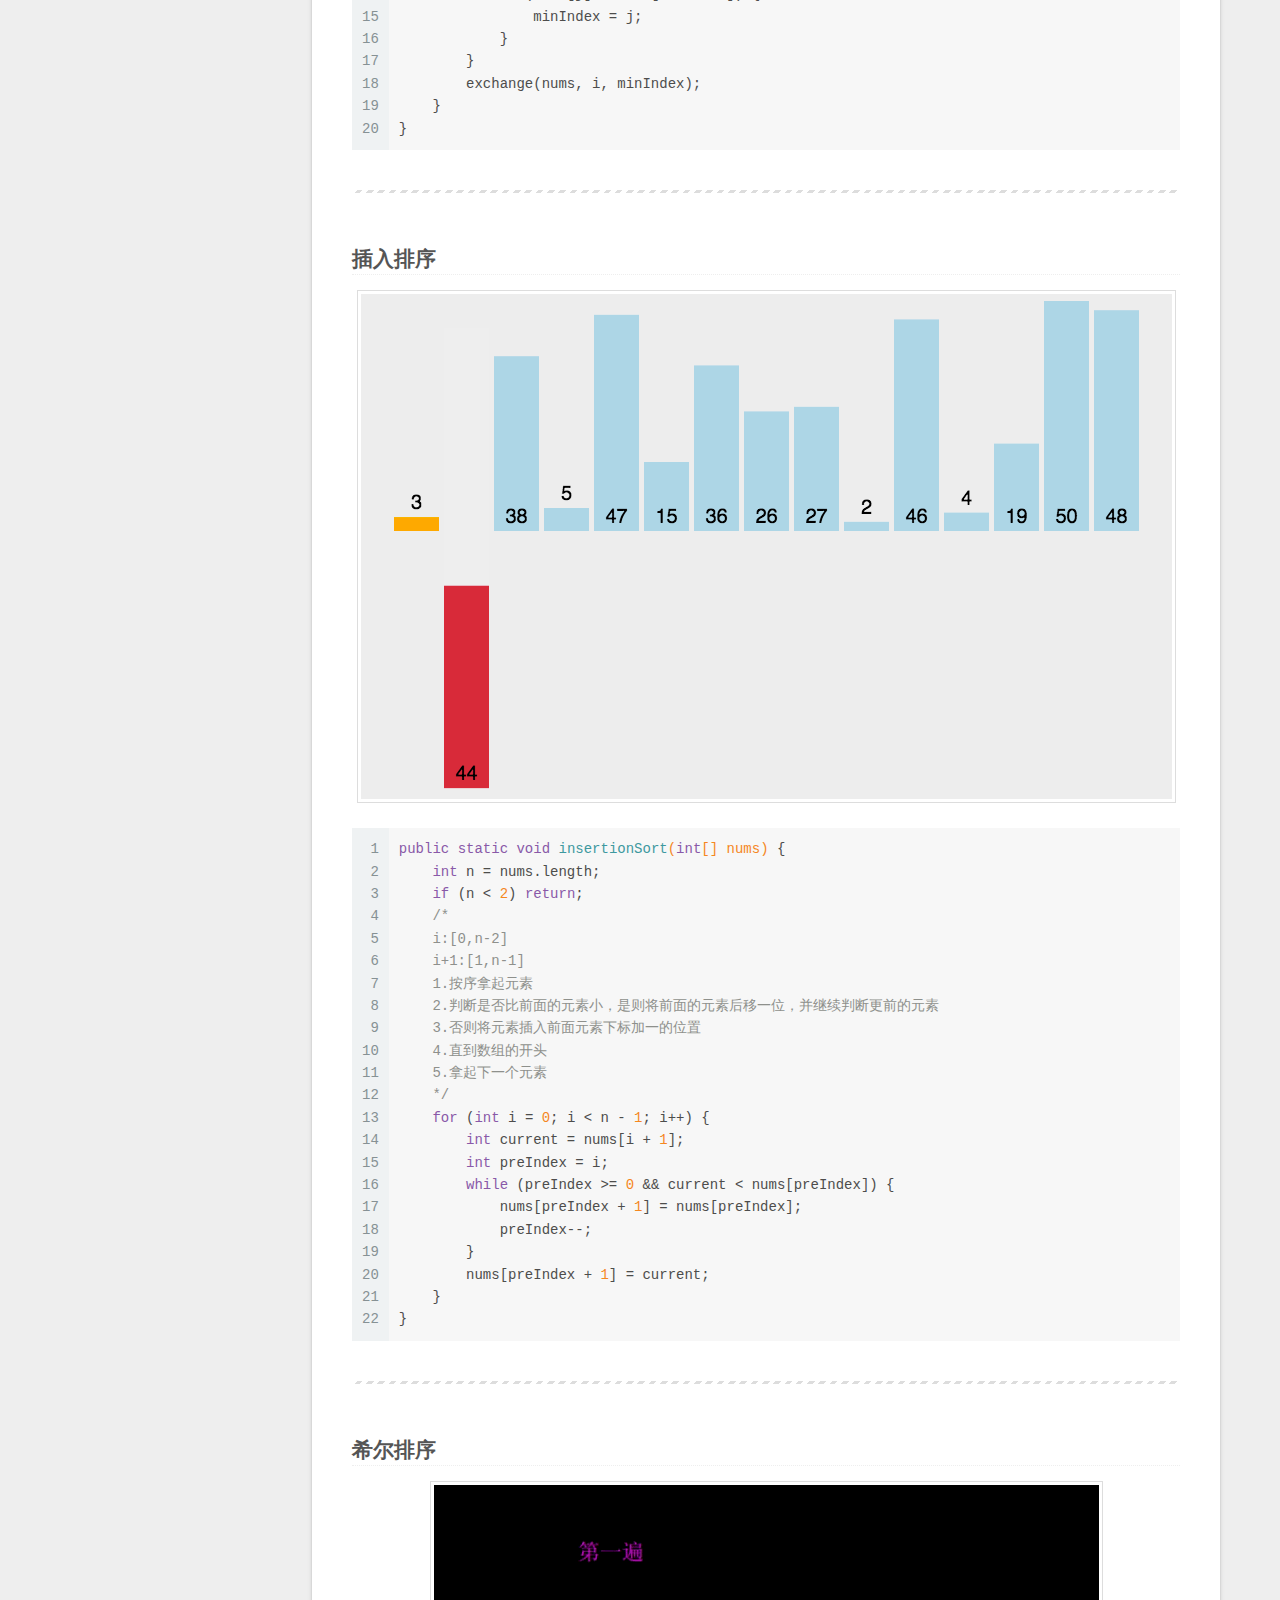
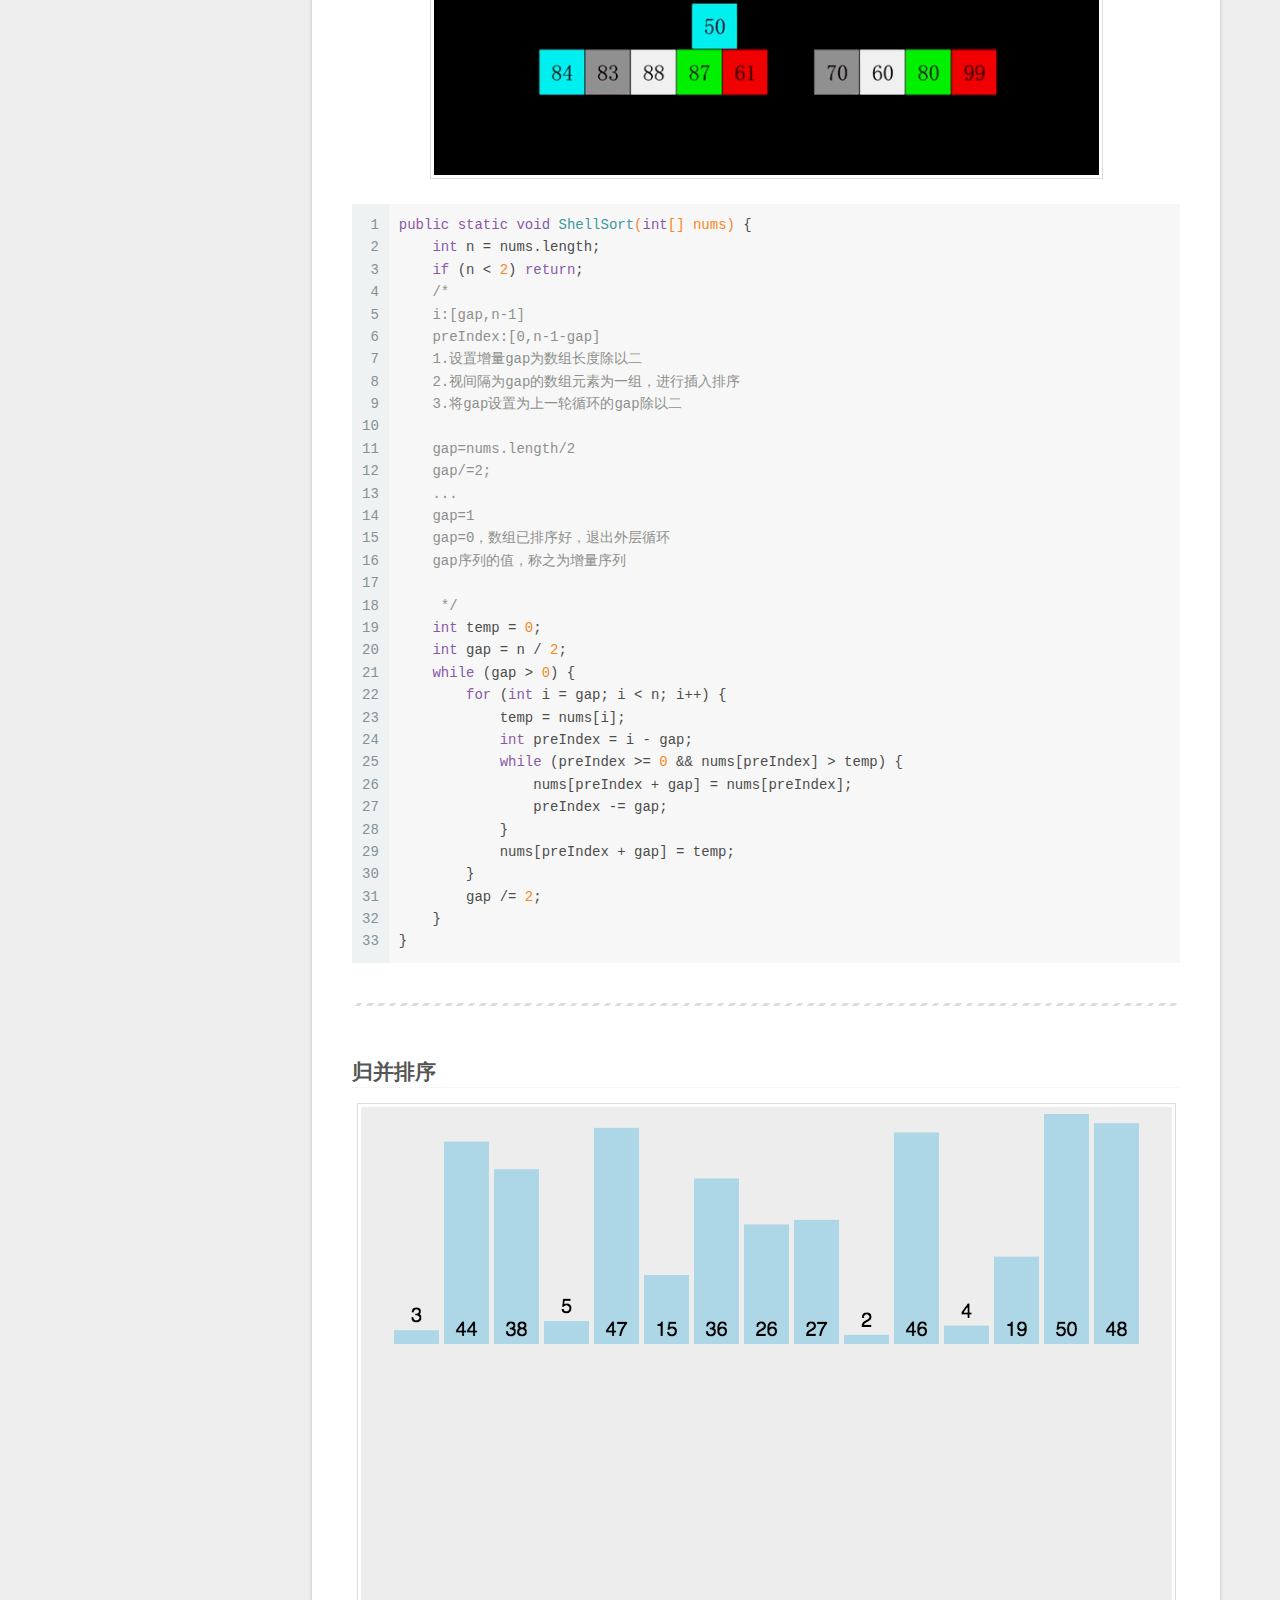
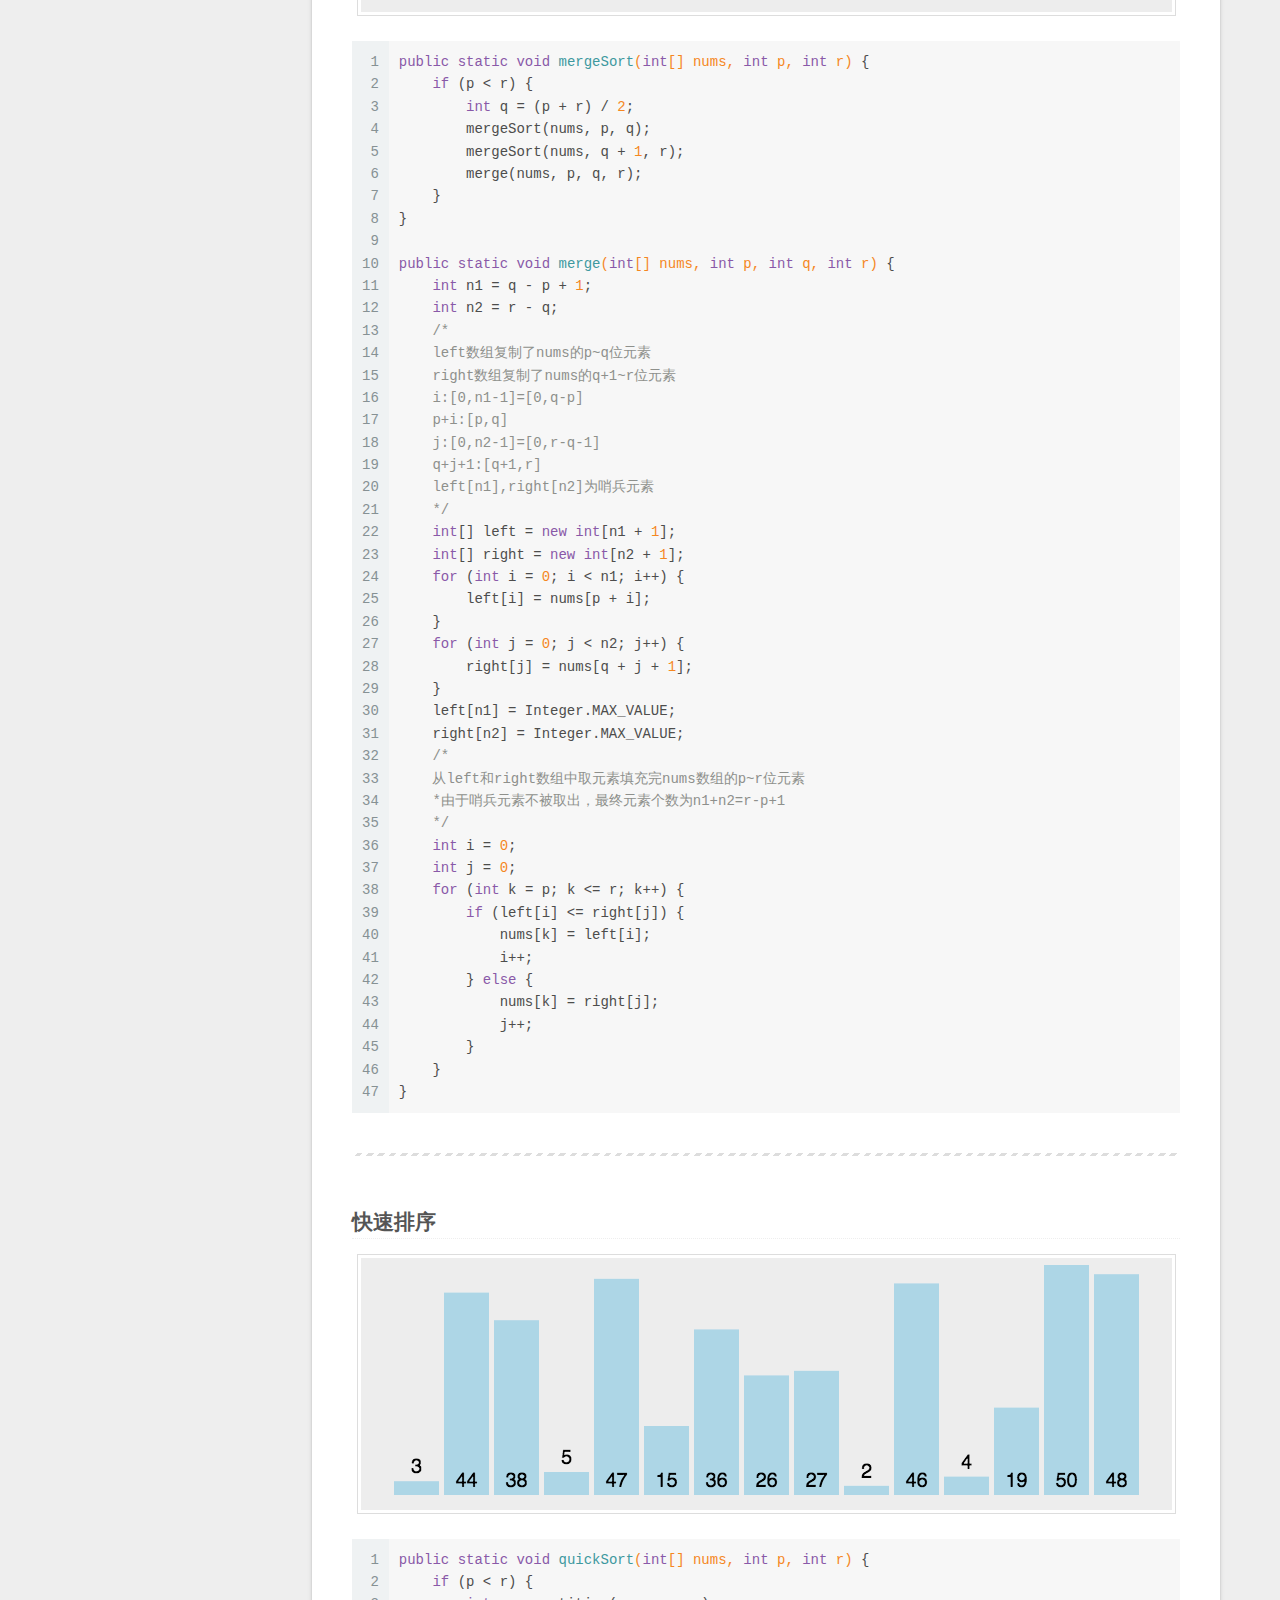
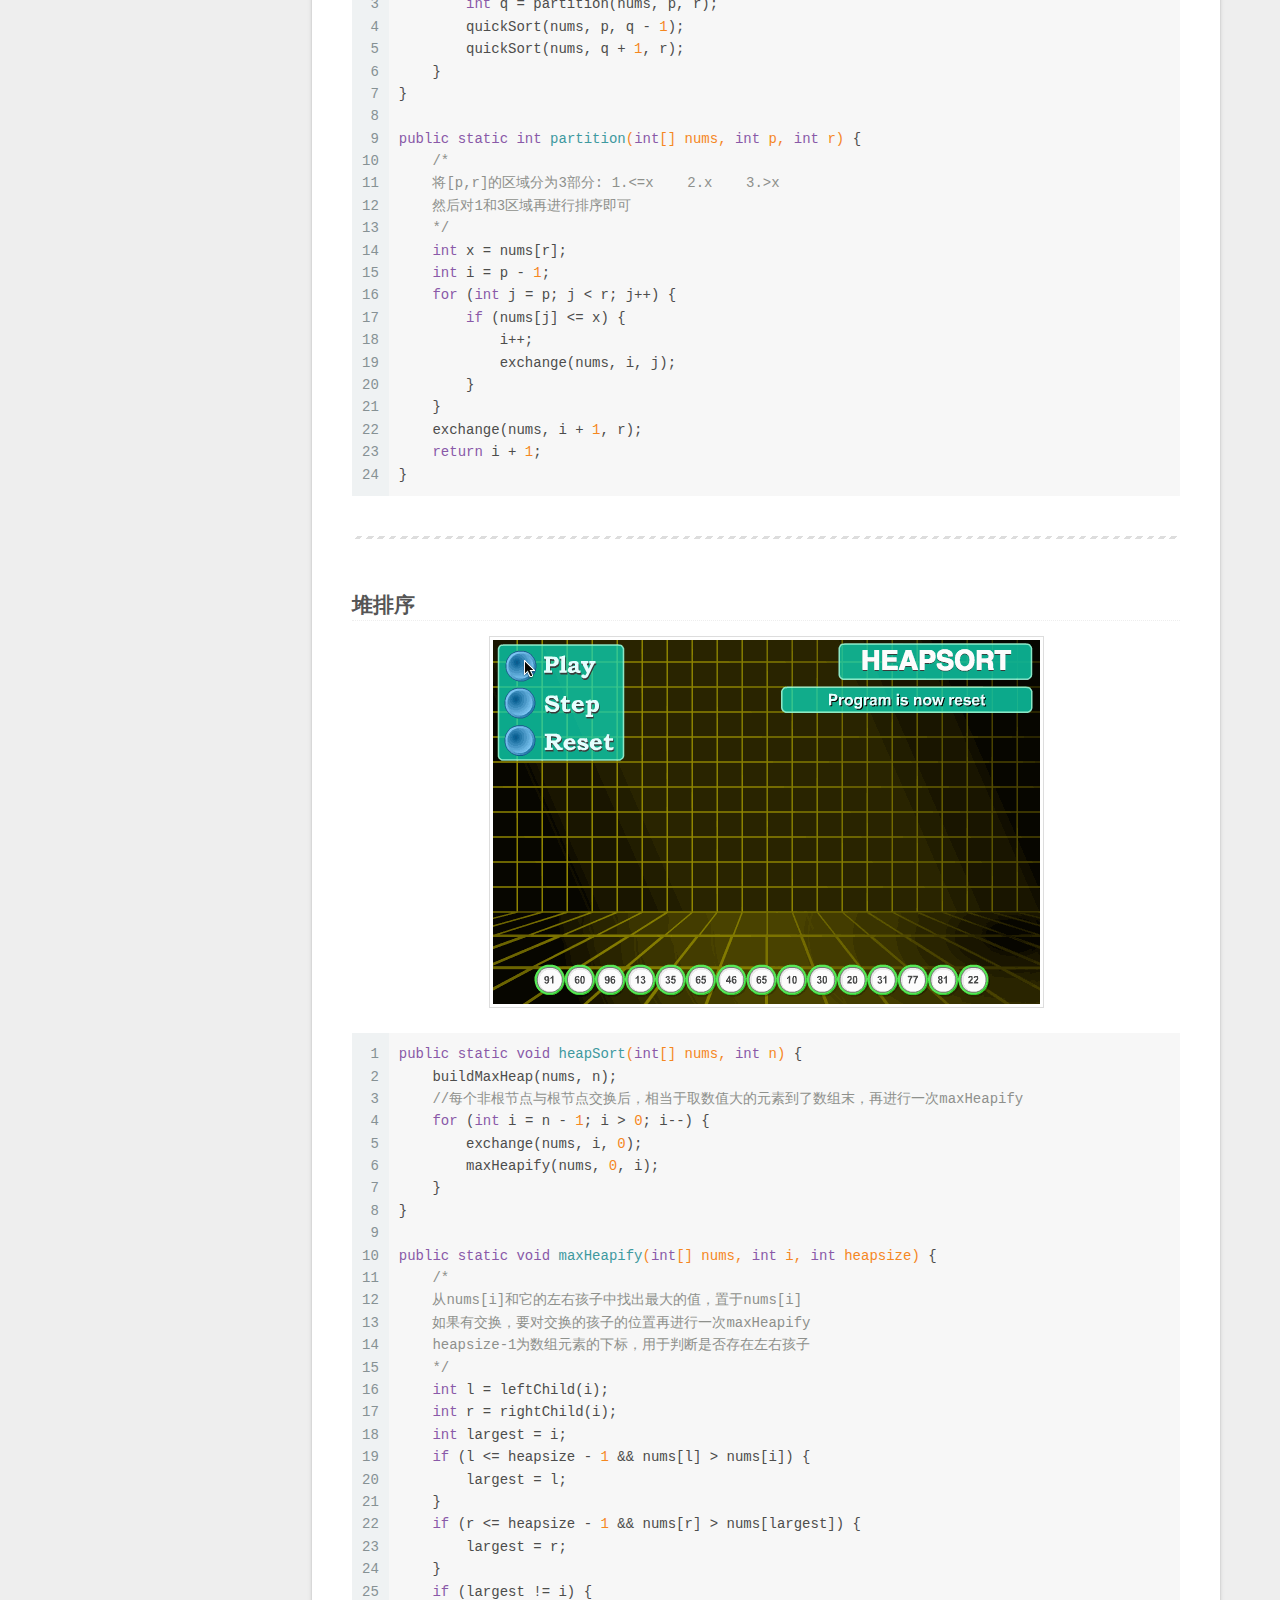
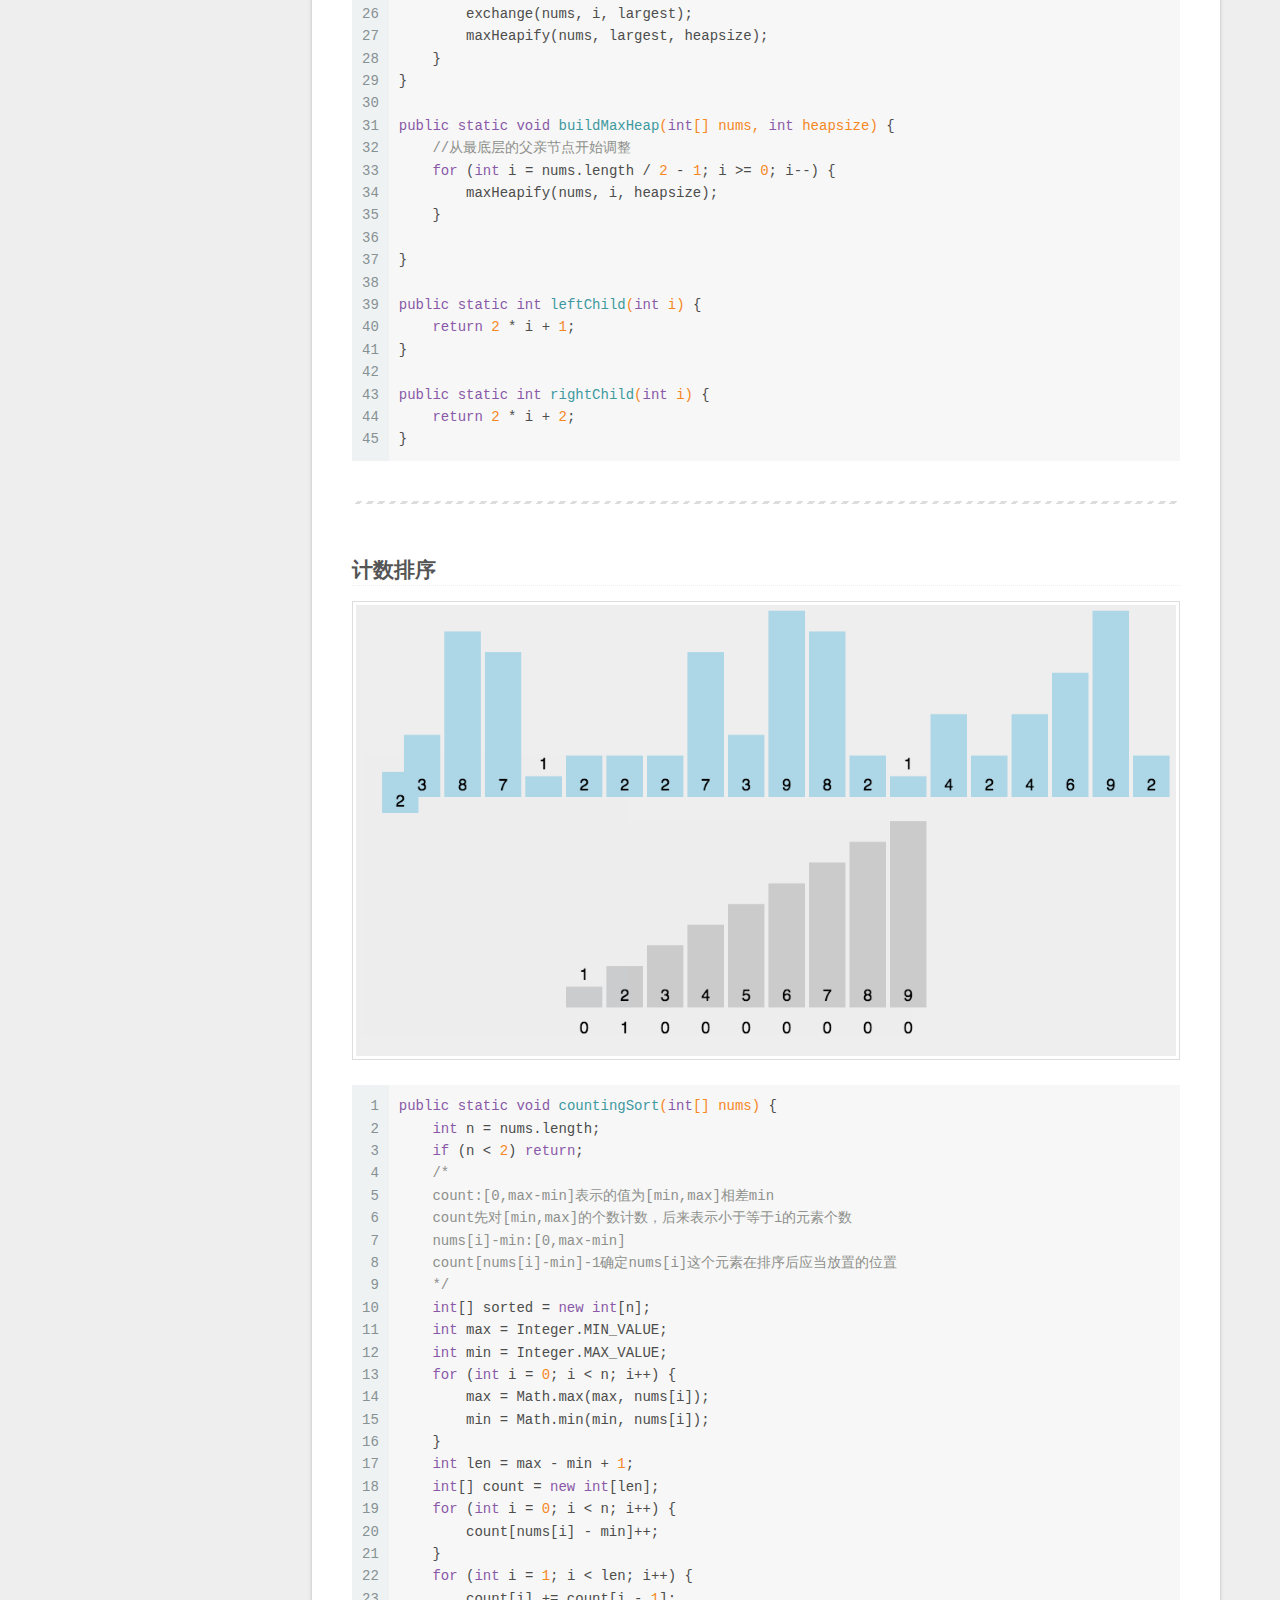
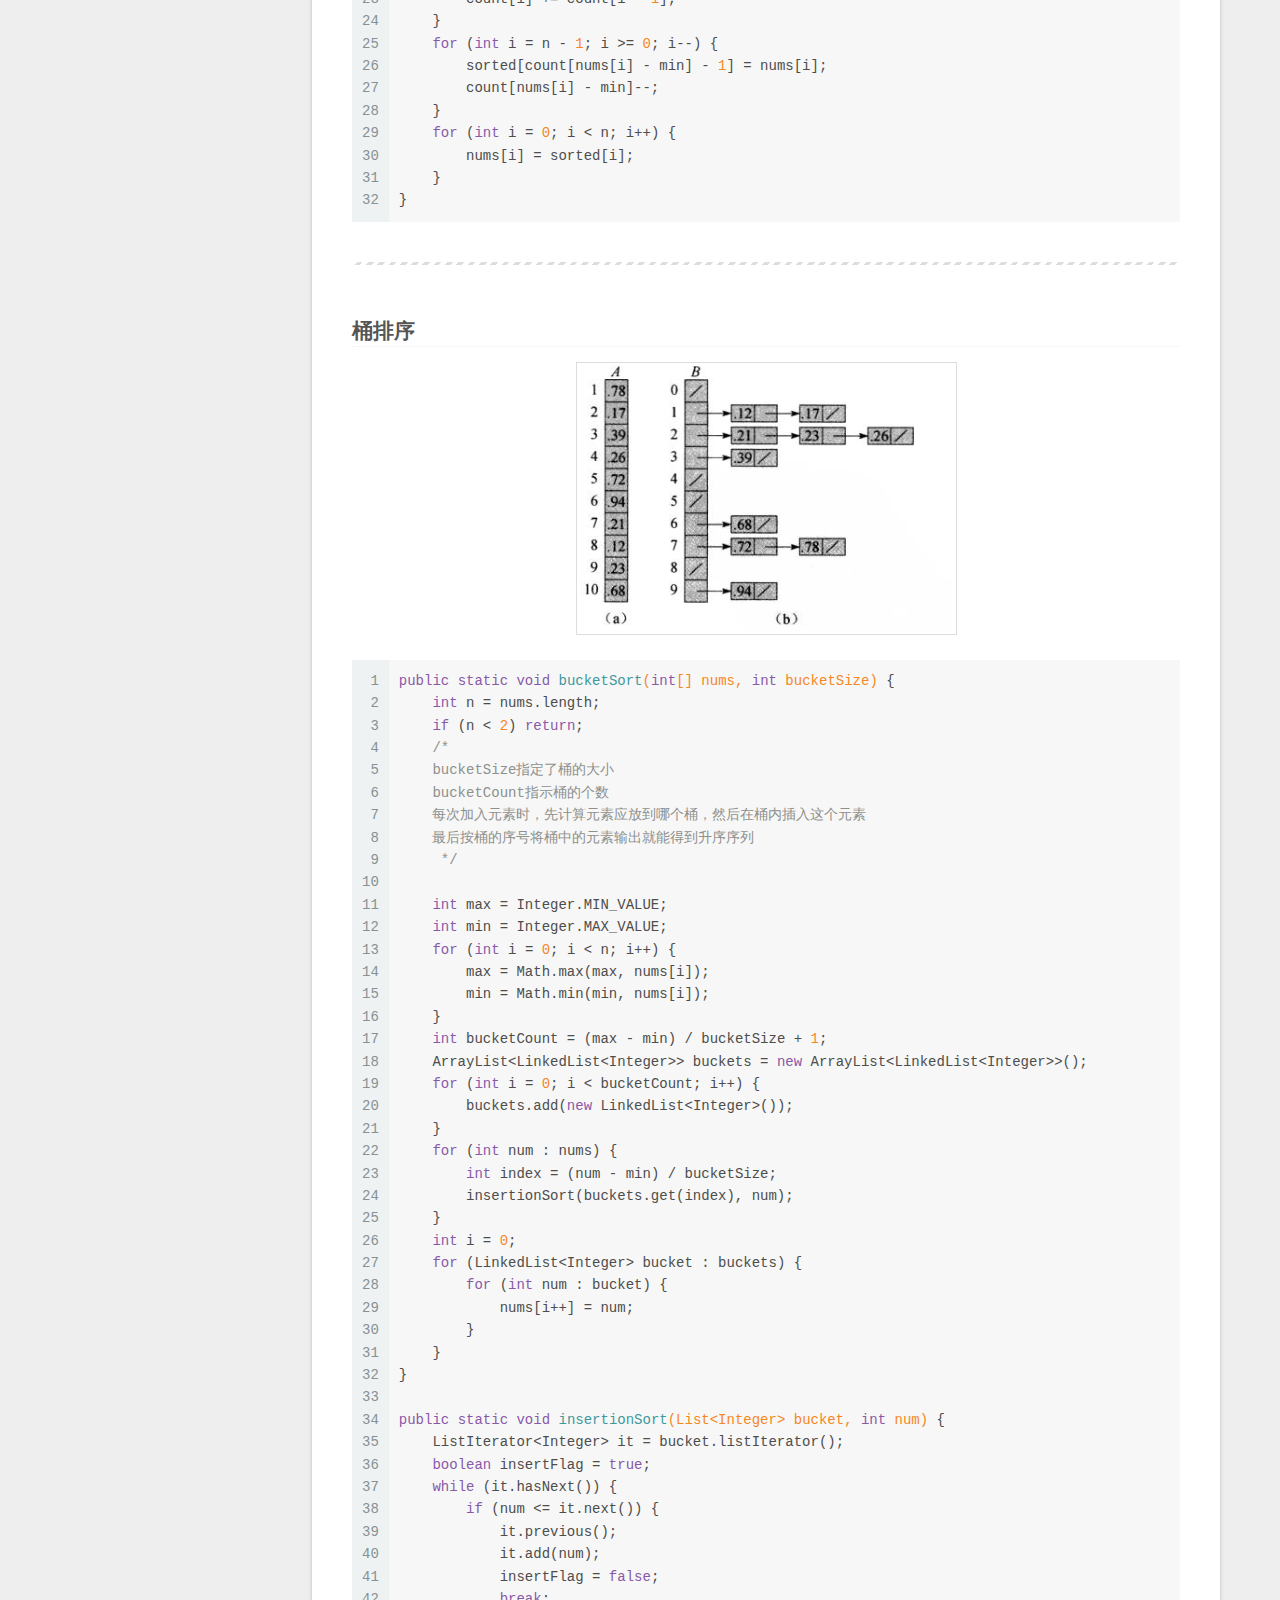
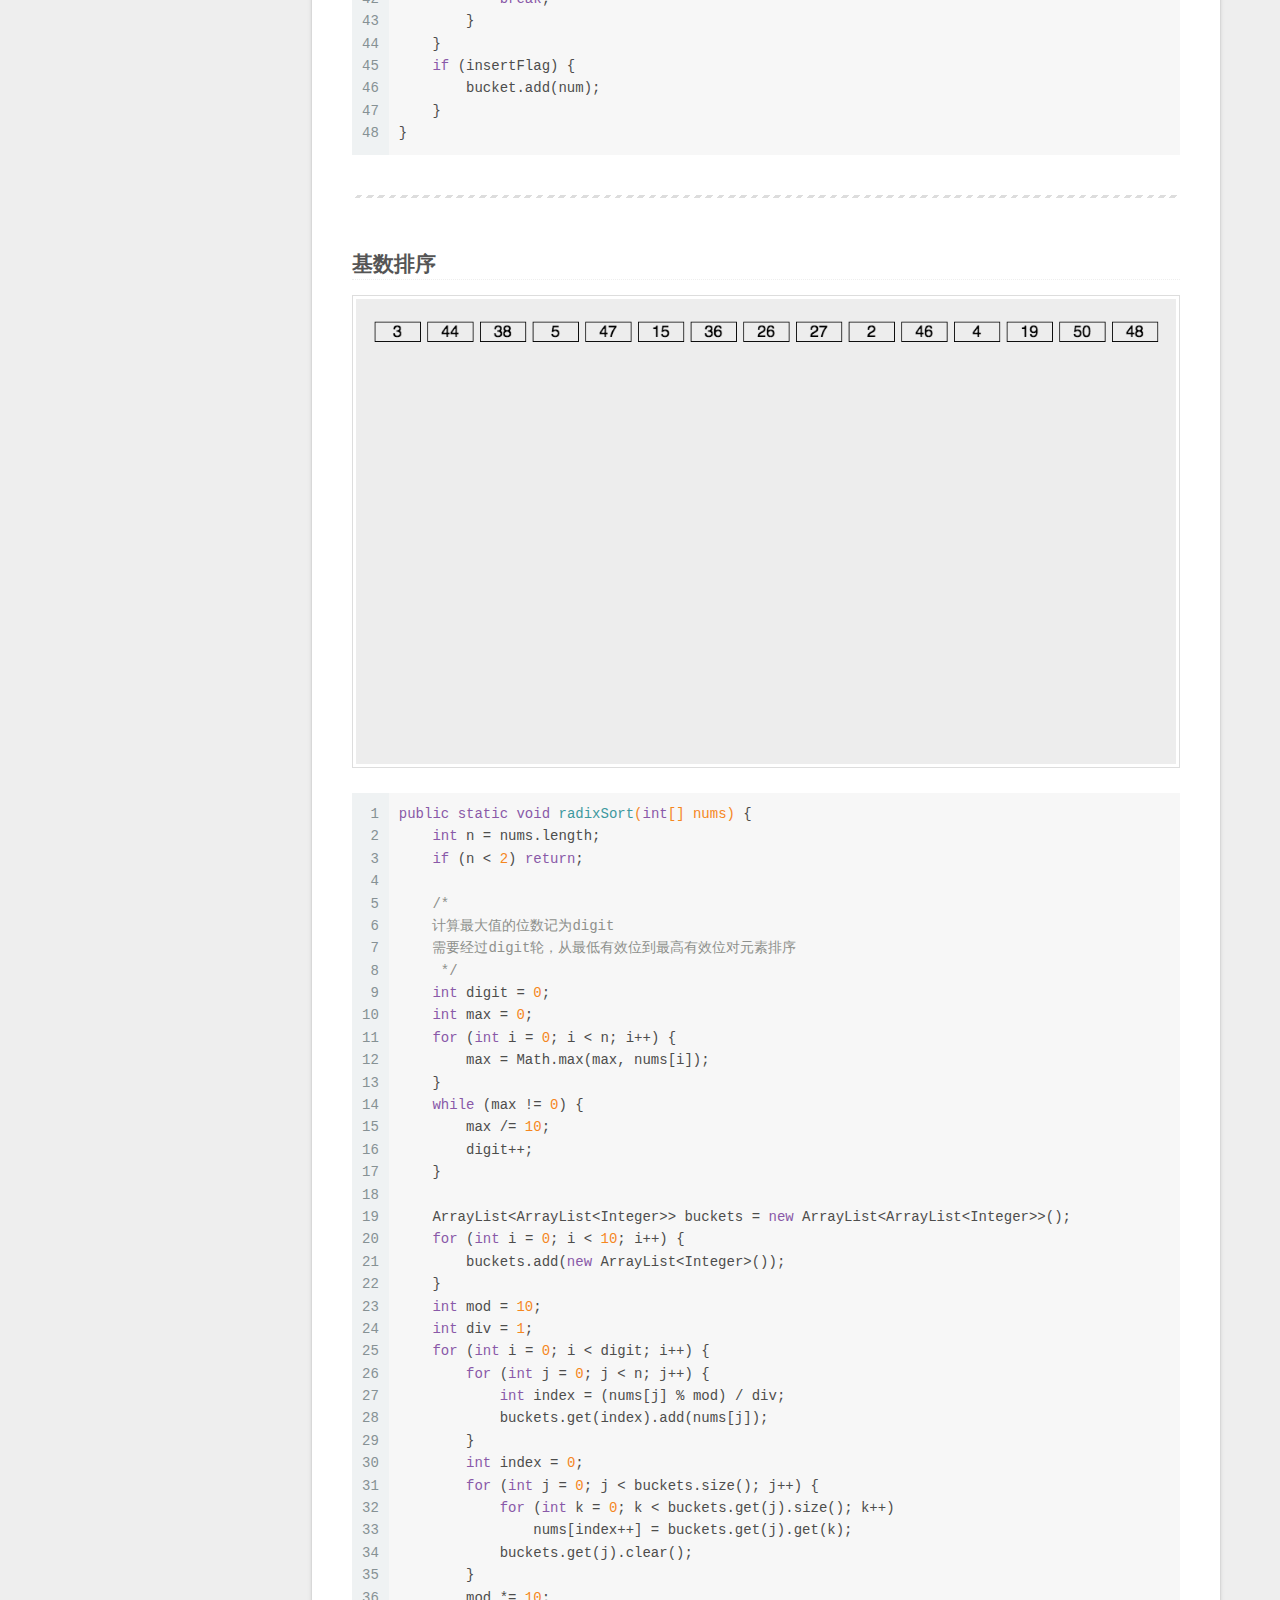
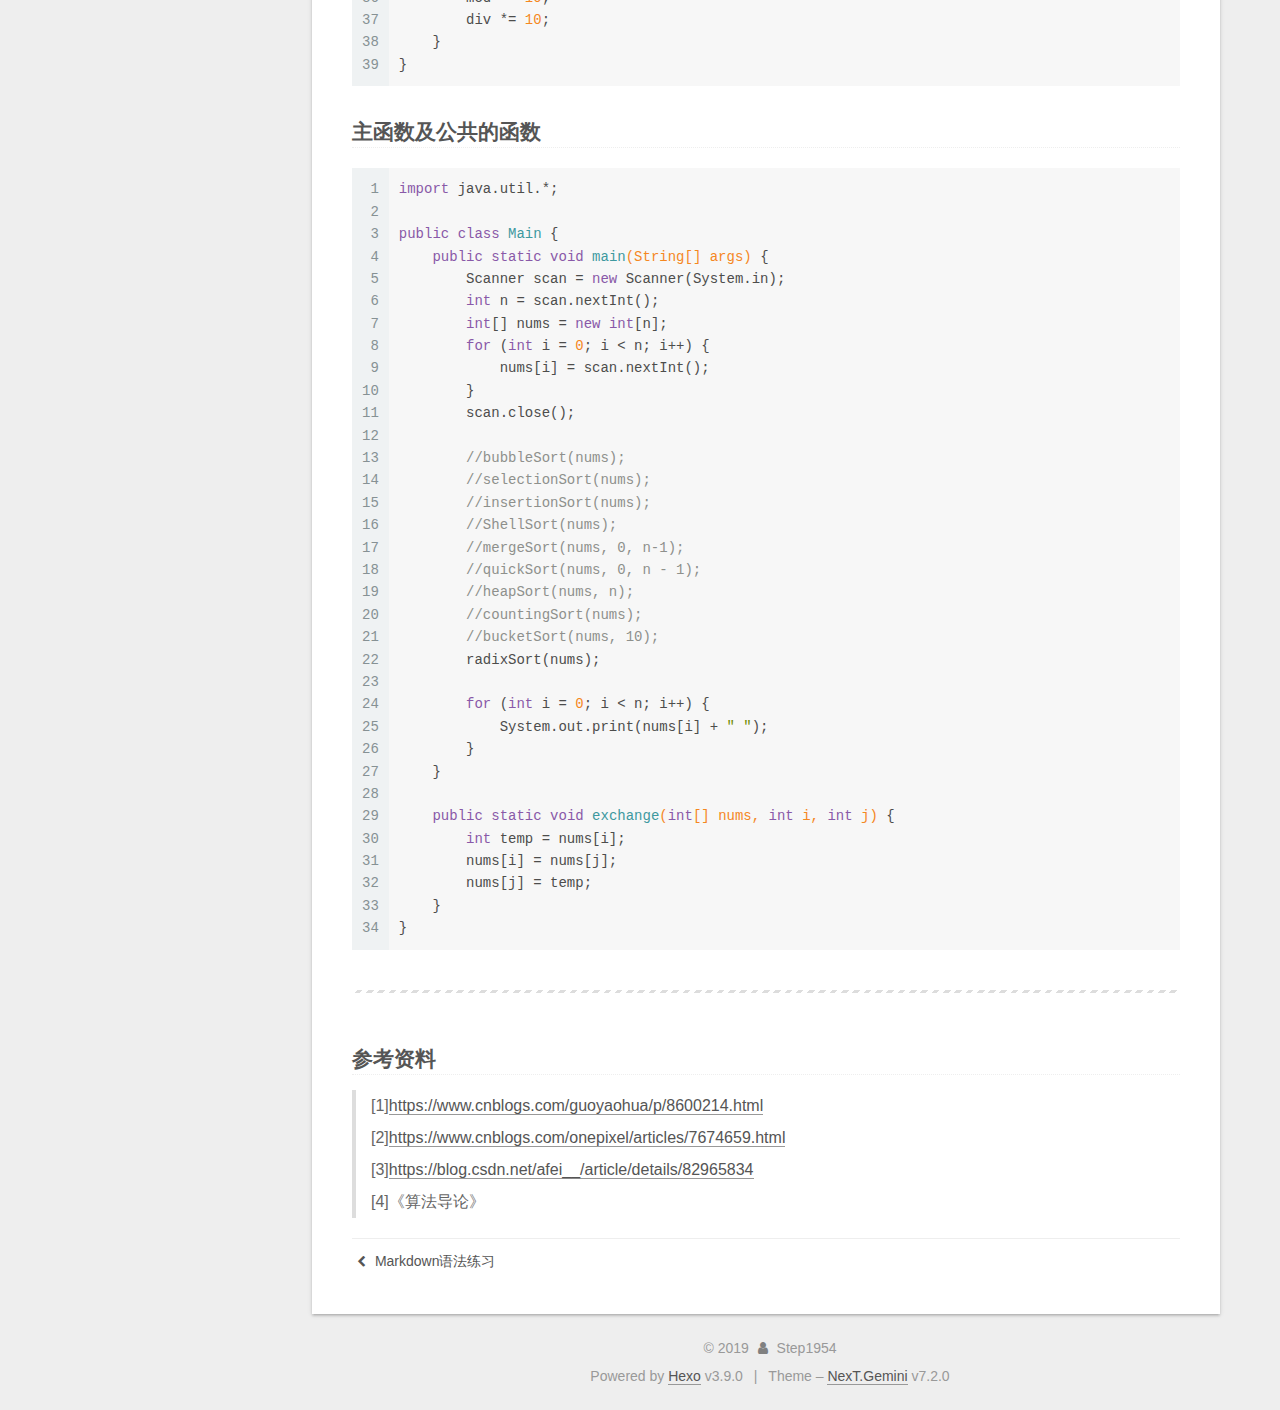
<file: 2019/09/06/十种排序算法Java实现/index.html>
<!DOCTYPE html>












  


<html class="theme-next gemini use-motion" lang>
<head><meta name="generator" content="Hexo 3.9.0">
  <meta charset="UTF-8">
<meta http-equiv="X-UA-Compatible" content="IE=edge">
<meta name="viewport" content="width=device-width, initial-scale=1, maximum-scale=2">
<meta name="theme-color" content="#222">












  <link rel="apple-touch-icon" sizes="180x180" href="/images/apple-touch-icon-next.png?v=7.2.0">


  <link rel="icon" type="image/png" sizes="32x32" href="/images/favicon-32x32-next.png?v=7.2.0">


  <link rel="icon" type="image/png" sizes="16x16" href="/images/favicon-16x16-next.png?v=7.2.0">


  <link rel="mask-icon" href="/images/logo.svg?v=7.2.0" color="#222">






<link rel="stylesheet" href="/css/main.css?v=7.2.0">






<link rel="stylesheet" href="/lib/font-awesome/css/font-awesome.min.css?v=4.7.0">








<script id="hexo.configurations">
  var NexT = window.NexT || {};
  var CONFIG = {
    root: '/',
    scheme: 'Gemini',
    version: '7.2.0',
    sidebar: {"position":"left","display":"post","offset":12,"onmobile":false},
    back2top: {"enable":true,"sidebar":false,"scrollpercent":false},
    copycode: {"enable":false,"show_result":false,"style":null},
    fancybox: false,
    mediumzoom: false,
    fastclick: false,
    lazyload: false,
    tabs: true,
    motion: {"enable":true,"async":false,"transition":{"post_block":"fadeIn","post_header":"slideDownIn","post_body":"slideDownIn","coll_header":"slideLeftIn","sidebar":"slideUpIn"}},
    algolia: {
      applicationID: '',
      apiKey: '',
      indexName: '',
      hits: {"per_page":10},
      labels: {"input_placeholder":"Search for Posts","hits_empty":"We didn't find any results for the search: ${query}","hits_stats":"${hits} results found in ${time} ms"}
    },
    translation: {
      copy_button: 'Copy',
      copy_success: 'Copied',
      copy_failure: 'Copy failed'
    }
  };
</script>

  <meta name="description" content="排序算法概述算法分类 算法复杂度  冒泡排序 12345678910111213141516171819public static void bubbleSort(int[] nums) &amp;#123;    int n = nums.length;    if (n &amp;lt; 2) return;    /*    i:[0,n-2]    j:[0,n-2-i]=[0,n-2]~[0,0]">
<meta property="og:type" content="article">
<meta property="og:title" content="十种排序算法Java实现">
<meta property="og:url" content="http://yoursite.com/2019/09/06/十种排序算法Java实现/index.html">
<meta property="og:site_name" content="Step1954&#39;s blog">
<meta property="og:description" content="排序算法概述算法分类 算法复杂度  冒泡排序 12345678910111213141516171819public static void bubbleSort(int[] nums) &amp;#123;    int n = nums.length;    if (n &amp;lt; 2) return;    /*    i:[0,n-2]    j:[0,n-2-i]=[0,n-2]~[0,0]">
<meta property="og:locale" content="default">
<meta property="og:image" content="http://yoursite.com/images/sort-algorithm-classification.png">
<meta property="og:image" content="http://yoursite.com/images/sort-algorithm-complexity.png">
<meta property="og:image" content="http://yoursite.com/images/bubble-sort.gif">
<meta property="og:image" content="http://yoursite.com/images/selection-sort.gif">
<meta property="og:image" content="http://yoursite.com/images/insertion-sort.gif">
<meta property="og:image" content="http://yoursite.com/images/Shell-sort.gif">
<meta property="og:image" content="http://yoursite.com/images/merge-sort.gif">
<meta property="og:image" content="http://yoursite.com/images/quick-sort.gif">
<meta property="og:image" content="http://yoursite.com/images/heap-sort.gif">
<meta property="og:image" content="http://yoursite.com/images/counting-sort.gif">
<meta property="og:image" content="http://yoursite.com/images/bucket-sort.png">
<meta property="og:image" content="http://yoursite.com/images/radix-sort.gif">
<meta property="og:updated_time" content="2019-09-06T08:20:16.667Z">
<meta name="twitter:card" content="summary">
<meta name="twitter:title" content="十种排序算法Java实现">
<meta name="twitter:description" content="排序算法概述算法分类 算法复杂度  冒泡排序 12345678910111213141516171819public static void bubbleSort(int[] nums) &amp;#123;    int n = nums.length;    if (n &amp;lt; 2) return;    /*    i:[0,n-2]    j:[0,n-2-i]=[0,n-2]~[0,0]">
<meta name="twitter:image" content="http://yoursite.com/images/sort-algorithm-classification.png">





  
  
  <link rel="canonical" href="http://yoursite.com/2019/09/06/十种排序算法Java实现/">



<script id="page.configurations">
  CONFIG.page = {
    sidebar: "",
  };
</script>

  
  <title>十种排序算法Java实现 | Step1954's blog</title>
  












  <noscript>
  <style>
  .use-motion .motion-element,
  .use-motion .brand,
  .use-motion .menu-item,
  .sidebar-inner,
  .use-motion .post-block,
  .use-motion .pagination,
  .use-motion .comments,
  .use-motion .post-header,
  .use-motion .post-body,
  .use-motion .collection-title { opacity: initial; }

  .use-motion .logo,
  .use-motion .site-title,
  .use-motion .site-subtitle {
    opacity: initial;
    top: initial;
  }

  .use-motion .logo-line-before i { left: initial; }
  .use-motion .logo-line-after i { right: initial; }
  </style>
</noscript>

</head>

<body itemscope itemtype="http://schema.org/WebPage" lang="default">

  
  
    
  

  <div class="container sidebar-position-left page-post-detail">
    <div class="headband"></div>

    <header id="header" class="header" itemscope itemtype="http://schema.org/WPHeader">
      <div class="header-inner"><div class="site-brand-wrapper">
  <div class="site-meta">
    

    <div class="custom-logo-site-title">
      <a href="/" class="brand" rel="start">
        <span class="logo-line-before"><i></i></span>
        <span class="site-title">Step1954's blog</span>
        <span class="logo-line-after"><i></i></span>
      </a>
    </div>
    
    
  </div>

  <div class="site-nav-toggle">
    <button aria-label="Toggle navigation bar">
      <span class="btn-bar"></span>
      <span class="btn-bar"></span>
      <span class="btn-bar"></span>
    </button>
  </div>
</div>



<nav class="site-nav">
  
    <ul id="menu" class="menu">
      
        
        
        
          
          <li class="menu-item menu-item-home">

    
    
      
    

    

    <a href="/" rel="section"><i class="menu-item-icon fa fa-fw fa-home"></i> <br>Home</a>

  </li>
        
        
        
          
          <li class="menu-item menu-item-archives">

    
    
      
    

    

    <a href="/archives/" rel="section"><i class="menu-item-icon fa fa-fw fa-archive"></i> <br>Archives</a>

  </li>

      
      
    </ul>
  

  

  
</nav>



</div>
    </header>

    


    <main id="main" class="main">
      <div class="main-inner">
        <div class="content-wrap">
          
            

          
          <div id="content" class="content">
            

  <div id="posts" class="posts-expand">
    

  

  
  
  

  

  <article class="post post-type-normal" itemscope itemtype="http://schema.org/Article">
  
  
  
  <div class="post-block">
    <link itemprop="mainEntityOfPage" href="http://yoursite.com/2019/09/06/十种排序算法Java实现/">

    <span hidden itemprop="author" itemscope itemtype="http://schema.org/Person">
      <meta itemprop="name" content="Step1954">
      <meta itemprop="description" content>
      <meta itemprop="image" content="/images/avatar.gif">
    </span>

    <span hidden itemprop="publisher" itemscope itemtype="http://schema.org/Organization">
      <meta itemprop="name" content="Step1954's blog">
    </span>

    
      <header class="post-header">

        
        
          <h1 class="post-title" itemprop="name headline">十种排序算法Java实现

              
            
          </h1>
        

        <div class="post-meta">

          
          
          

          
            <span class="post-meta-item">
              <span class="post-meta-item-icon">
                <i class="fa fa-calendar-o"></i>
              </span>
              
                <span class="post-meta-item-text">Posted on</span>
              

              
                
              

              <time title="Created: 2019-09-06 16:17:30 / Modified: 16:20:16" itemprop="dateCreated datePublished" datetime="2019-09-06T16:17:30+08:00">2019-09-06</time>
            </span>
          

          
            

            
          

          

          
            
            
          

          
          

          

          

          <br>
          

          

          

        </div>
      </header>
    

    
    
    
    <div class="post-body" itemprop="articleBody">

      
      

      
        <h3 id="排序算法概述"><a href="#排序算法概述" class="headerlink" title="排序算法概述"></a>排序算法概述</h3><h4 id="算法分类"><a href="#算法分类" class="headerlink" title="算法分类"></a>算法分类</h4><p><img src="/images/sort-algorithm-classification.png" alt="sort-algorithm-classificaion"></p>
<h4 id="算法复杂度"><a href="#算法复杂度" class="headerlink" title="算法复杂度"></a>算法复杂度</h4><p><img src="/images/sort-algorithm-complexity.png" alt="sort-algorithm-complexity"></p>
<hr>
<h3 id="冒泡排序"><a href="#冒泡排序" class="headerlink" title="冒泡排序"></a>冒泡排序</h3><p><img src="/images/bubble-sort.gif" alt="bubble-sort"></p>
<figure class="highlight java"><table><tr><td class="gutter"><pre><span class="line">1</span><br><span class="line">2</span><br><span class="line">3</span><br><span class="line">4</span><br><span class="line">5</span><br><span class="line">6</span><br><span class="line">7</span><br><span class="line">8</span><br><span class="line">9</span><br><span class="line">10</span><br><span class="line">11</span><br><span class="line">12</span><br><span class="line">13</span><br><span class="line">14</span><br><span class="line">15</span><br><span class="line">16</span><br><span class="line">17</span><br><span class="line">18</span><br><span class="line">19</span><br></pre></td><td class="code"><pre><span class="line"><span class="function"><span class="keyword">public</span> <span class="keyword">static</span> <span class="keyword">void</span> <span class="title">bubbleSort</span><span class="params">(<span class="keyword">int</span>[] nums)</span> </span>&#123;</span><br><span class="line">    <span class="keyword">int</span> n = nums.length;</span><br><span class="line">    <span class="keyword">if</span> (n &lt; <span class="number">2</span>) <span class="keyword">return</span>;</span><br><span class="line">    <span class="comment">/*</span></span><br><span class="line"><span class="comment">    i:[0,n-2]</span></span><br><span class="line"><span class="comment">    j:[0,n-2-i]=[0,n-2]~[0,0]</span></span><br><span class="line"><span class="comment">    j+1:[1,n-1]~[1,1]</span></span><br><span class="line"><span class="comment">    1.对整个数组的相邻两个值作比较，小的在前，大的在后</span></span><br><span class="line"><span class="comment">    2.找出了最大的元素，并放到了末尾</span></span><br><span class="line"><span class="comment">    3.缩小比较的范围，排除末尾元素</span></span><br><span class="line"><span class="comment">    */</span></span><br><span class="line">    <span class="keyword">for</span> (<span class="keyword">int</span> i = <span class="number">0</span>; i &lt; n - <span class="number">1</span>; i++) &#123;</span><br><span class="line">        <span class="keyword">for</span> (<span class="keyword">int</span> j = <span class="number">0</span>; j &lt; n - <span class="number">1</span> - i; j++) &#123;</span><br><span class="line">            <span class="keyword">if</span> (nums[j + <span class="number">1</span>] &lt; nums[j]) &#123;</span><br><span class="line">                exchange(nums, j, j + <span class="number">1</span>);</span><br><span class="line">            &#125;</span><br><span class="line">        &#125;</span><br><span class="line">    &#125;</span><br><span class="line">&#125;</span><br></pre></td></tr></table></figure>

<hr>
<h3 id="选择排序"><a href="#选择排序" class="headerlink" title="选择排序"></a>选择排序</h3><p><img src="/images/selection-sort.gif" alt="selection-sort"></p>
<figure class="highlight java"><table><tr><td class="gutter"><pre><span class="line">1</span><br><span class="line">2</span><br><span class="line">3</span><br><span class="line">4</span><br><span class="line">5</span><br><span class="line">6</span><br><span class="line">7</span><br><span class="line">8</span><br><span class="line">9</span><br><span class="line">10</span><br><span class="line">11</span><br><span class="line">12</span><br><span class="line">13</span><br><span class="line">14</span><br><span class="line">15</span><br><span class="line">16</span><br><span class="line">17</span><br><span class="line">18</span><br><span class="line">19</span><br><span class="line">20</span><br></pre></td><td class="code"><pre><span class="line"><span class="function"><span class="keyword">public</span> <span class="keyword">static</span> <span class="keyword">void</span> <span class="title">selectionSort</span><span class="params">(<span class="keyword">int</span>[] nums)</span> </span>&#123;</span><br><span class="line">    <span class="keyword">int</span> n = nums.length;</span><br><span class="line">    <span class="keyword">if</span> (n &lt; <span class="number">2</span>) <span class="keyword">return</span>;</span><br><span class="line">    <span class="comment">/*</span></span><br><span class="line"><span class="comment">    i:[0,n-1]</span></span><br><span class="line"><span class="comment">    j:[i,n-1]=[0,n-1]~[n-1,n-1]</span></span><br><span class="line"><span class="comment">    1.找出整个数组中最小的元素</span></span><br><span class="line"><span class="comment">    2.将最小的元素与数组的查找范围内的第一个数交换</span></span><br><span class="line"><span class="comment">    3.缩小查找范围，排除开头元素</span></span><br><span class="line"><span class="comment">    */</span></span><br><span class="line">    <span class="keyword">for</span> (<span class="keyword">int</span> i = <span class="number">0</span>; i &lt; n; i++) &#123;</span><br><span class="line">        <span class="keyword">int</span> minIndex = i;</span><br><span class="line">        <span class="keyword">for</span> (<span class="keyword">int</span> j = i; j &lt; n; j++) &#123;</span><br><span class="line">            <span class="keyword">if</span> (nums[j] &lt; nums[minIndex]) &#123;</span><br><span class="line">                minIndex = j;</span><br><span class="line">            &#125;</span><br><span class="line">        &#125;</span><br><span class="line">        exchange(nums, i, minIndex);</span><br><span class="line">    &#125;</span><br><span class="line">&#125;</span><br></pre></td></tr></table></figure>

<hr>
<h3 id="插入排序"><a href="#插入排序" class="headerlink" title="插入排序"></a>插入排序</h3><p><img src="/images/insertion-sort.gif" alt="insertion-sort"></p>
<figure class="highlight java"><table><tr><td class="gutter"><pre><span class="line">1</span><br><span class="line">2</span><br><span class="line">3</span><br><span class="line">4</span><br><span class="line">5</span><br><span class="line">6</span><br><span class="line">7</span><br><span class="line">8</span><br><span class="line">9</span><br><span class="line">10</span><br><span class="line">11</span><br><span class="line">12</span><br><span class="line">13</span><br><span class="line">14</span><br><span class="line">15</span><br><span class="line">16</span><br><span class="line">17</span><br><span class="line">18</span><br><span class="line">19</span><br><span class="line">20</span><br><span class="line">21</span><br><span class="line">22</span><br></pre></td><td class="code"><pre><span class="line"><span class="function"><span class="keyword">public</span> <span class="keyword">static</span> <span class="keyword">void</span> <span class="title">insertionSort</span><span class="params">(<span class="keyword">int</span>[] nums)</span> </span>&#123;</span><br><span class="line">    <span class="keyword">int</span> n = nums.length;</span><br><span class="line">    <span class="keyword">if</span> (n &lt; <span class="number">2</span>) <span class="keyword">return</span>;</span><br><span class="line">    <span class="comment">/*</span></span><br><span class="line"><span class="comment">    i:[0,n-2]</span></span><br><span class="line"><span class="comment">    i+1:[1,n-1]</span></span><br><span class="line"><span class="comment">    1.按序拿起元素</span></span><br><span class="line"><span class="comment">    2.判断是否比前面的元素小，是则将前面的元素后移一位，并继续判断更前的元素</span></span><br><span class="line"><span class="comment">    3.否则将元素插入前面元素下标加一的位置</span></span><br><span class="line"><span class="comment">    4.直到数组的开头</span></span><br><span class="line"><span class="comment">    5.拿起下一个元素</span></span><br><span class="line"><span class="comment">    */</span></span><br><span class="line">    <span class="keyword">for</span> (<span class="keyword">int</span> i = <span class="number">0</span>; i &lt; n - <span class="number">1</span>; i++) &#123;</span><br><span class="line">        <span class="keyword">int</span> current = nums[i + <span class="number">1</span>];</span><br><span class="line">        <span class="keyword">int</span> preIndex = i;</span><br><span class="line">        <span class="keyword">while</span> (preIndex &gt;= <span class="number">0</span> &amp;&amp; current &lt; nums[preIndex]) &#123;</span><br><span class="line">            nums[preIndex + <span class="number">1</span>] = nums[preIndex];</span><br><span class="line">            preIndex--;</span><br><span class="line">        &#125;</span><br><span class="line">        nums[preIndex + <span class="number">1</span>] = current;</span><br><span class="line">    &#125;</span><br><span class="line">&#125;</span><br></pre></td></tr></table></figure>

<hr>
<h3 id="希尔排序"><a href="#希尔排序" class="headerlink" title="希尔排序"></a>希尔排序</h3><p><img src="/images/Shell-sort.gif" alt="Shell-sort"></p>
<figure class="highlight java"><table><tr><td class="gutter"><pre><span class="line">1</span><br><span class="line">2</span><br><span class="line">3</span><br><span class="line">4</span><br><span class="line">5</span><br><span class="line">6</span><br><span class="line">7</span><br><span class="line">8</span><br><span class="line">9</span><br><span class="line">10</span><br><span class="line">11</span><br><span class="line">12</span><br><span class="line">13</span><br><span class="line">14</span><br><span class="line">15</span><br><span class="line">16</span><br><span class="line">17</span><br><span class="line">18</span><br><span class="line">19</span><br><span class="line">20</span><br><span class="line">21</span><br><span class="line">22</span><br><span class="line">23</span><br><span class="line">24</span><br><span class="line">25</span><br><span class="line">26</span><br><span class="line">27</span><br><span class="line">28</span><br><span class="line">29</span><br><span class="line">30</span><br><span class="line">31</span><br><span class="line">32</span><br><span class="line">33</span><br></pre></td><td class="code"><pre><span class="line"><span class="function"><span class="keyword">public</span> <span class="keyword">static</span> <span class="keyword">void</span> <span class="title">ShellSort</span><span class="params">(<span class="keyword">int</span>[] nums)</span> </span>&#123;</span><br><span class="line">    <span class="keyword">int</span> n = nums.length;</span><br><span class="line">    <span class="keyword">if</span> (n &lt; <span class="number">2</span>) <span class="keyword">return</span>;</span><br><span class="line">    <span class="comment">/*</span></span><br><span class="line"><span class="comment">    i:[gap,n-1]</span></span><br><span class="line"><span class="comment">    preIndex:[0,n-1-gap]</span></span><br><span class="line"><span class="comment">    1.设置增量gap为数组长度除以二</span></span><br><span class="line"><span class="comment">    2.视间隔为gap的数组元素为一组，进行插入排序</span></span><br><span class="line"><span class="comment">    3.将gap设置为上一轮循环的gap除以二</span></span><br><span class="line"><span class="comment"></span></span><br><span class="line"><span class="comment">    gap=nums.length/2</span></span><br><span class="line"><span class="comment">    gap/=2;</span></span><br><span class="line"><span class="comment">    ...</span></span><br><span class="line"><span class="comment">    gap=1</span></span><br><span class="line"><span class="comment">    gap=0，数组已排序好，退出外层循环</span></span><br><span class="line"><span class="comment">    gap序列的值，称之为增量序列</span></span><br><span class="line"><span class="comment"></span></span><br><span class="line"><span class="comment">     */</span></span><br><span class="line">    <span class="keyword">int</span> temp = <span class="number">0</span>;</span><br><span class="line">    <span class="keyword">int</span> gap = n / <span class="number">2</span>;</span><br><span class="line">    <span class="keyword">while</span> (gap &gt; <span class="number">0</span>) &#123;</span><br><span class="line">        <span class="keyword">for</span> (<span class="keyword">int</span> i = gap; i &lt; n; i++) &#123;</span><br><span class="line">            temp = nums[i];</span><br><span class="line">            <span class="keyword">int</span> preIndex = i - gap;</span><br><span class="line">            <span class="keyword">while</span> (preIndex &gt;= <span class="number">0</span> &amp;&amp; nums[preIndex] &gt; temp) &#123;</span><br><span class="line">                nums[preIndex + gap] = nums[preIndex];</span><br><span class="line">                preIndex -= gap;</span><br><span class="line">            &#125;</span><br><span class="line">            nums[preIndex + gap] = temp;</span><br><span class="line">        &#125;</span><br><span class="line">        gap /= <span class="number">2</span>;</span><br><span class="line">    &#125;</span><br><span class="line">&#125;</span><br></pre></td></tr></table></figure>

<hr>
<h3 id="归并排序"><a href="#归并排序" class="headerlink" title="归并排序"></a>归并排序</h3><p><img src="/images/merge-sort.gif" alt="merge-sort"></p>
<figure class="highlight java"><table><tr><td class="gutter"><pre><span class="line">1</span><br><span class="line">2</span><br><span class="line">3</span><br><span class="line">4</span><br><span class="line">5</span><br><span class="line">6</span><br><span class="line">7</span><br><span class="line">8</span><br><span class="line">9</span><br><span class="line">10</span><br><span class="line">11</span><br><span class="line">12</span><br><span class="line">13</span><br><span class="line">14</span><br><span class="line">15</span><br><span class="line">16</span><br><span class="line">17</span><br><span class="line">18</span><br><span class="line">19</span><br><span class="line">20</span><br><span class="line">21</span><br><span class="line">22</span><br><span class="line">23</span><br><span class="line">24</span><br><span class="line">25</span><br><span class="line">26</span><br><span class="line">27</span><br><span class="line">28</span><br><span class="line">29</span><br><span class="line">30</span><br><span class="line">31</span><br><span class="line">32</span><br><span class="line">33</span><br><span class="line">34</span><br><span class="line">35</span><br><span class="line">36</span><br><span class="line">37</span><br><span class="line">38</span><br><span class="line">39</span><br><span class="line">40</span><br><span class="line">41</span><br><span class="line">42</span><br><span class="line">43</span><br><span class="line">44</span><br><span class="line">45</span><br><span class="line">46</span><br><span class="line">47</span><br></pre></td><td class="code"><pre><span class="line"><span class="function"><span class="keyword">public</span> <span class="keyword">static</span> <span class="keyword">void</span> <span class="title">mergeSort</span><span class="params">(<span class="keyword">int</span>[] nums, <span class="keyword">int</span> p, <span class="keyword">int</span> r)</span> </span>&#123;</span><br><span class="line">    <span class="keyword">if</span> (p &lt; r) &#123;</span><br><span class="line">        <span class="keyword">int</span> q = (p + r) / <span class="number">2</span>;</span><br><span class="line">        mergeSort(nums, p, q);</span><br><span class="line">        mergeSort(nums, q + <span class="number">1</span>, r);</span><br><span class="line">        merge(nums, p, q, r);</span><br><span class="line">    &#125;</span><br><span class="line">&#125;</span><br><span class="line"></span><br><span class="line"><span class="function"><span class="keyword">public</span> <span class="keyword">static</span> <span class="keyword">void</span> <span class="title">merge</span><span class="params">(<span class="keyword">int</span>[] nums, <span class="keyword">int</span> p, <span class="keyword">int</span> q, <span class="keyword">int</span> r)</span> </span>&#123;</span><br><span class="line">    <span class="keyword">int</span> n1 = q - p + <span class="number">1</span>;</span><br><span class="line">    <span class="keyword">int</span> n2 = r - q;</span><br><span class="line">    <span class="comment">/*</span></span><br><span class="line"><span class="comment">    left数组复制了nums的p~q位元素</span></span><br><span class="line"><span class="comment">    right数组复制了nums的q+1~r位元素</span></span><br><span class="line"><span class="comment">    i:[0,n1-1]=[0,q-p]</span></span><br><span class="line"><span class="comment">    p+i:[p,q]</span></span><br><span class="line"><span class="comment">    j:[0,n2-1]=[0,r-q-1]</span></span><br><span class="line"><span class="comment">    q+j+1:[q+1,r]</span></span><br><span class="line"><span class="comment">    left[n1],right[n2]为哨兵元素</span></span><br><span class="line"><span class="comment">    */</span></span><br><span class="line">    <span class="keyword">int</span>[] left = <span class="keyword">new</span> <span class="keyword">int</span>[n1 + <span class="number">1</span>];</span><br><span class="line">    <span class="keyword">int</span>[] right = <span class="keyword">new</span> <span class="keyword">int</span>[n2 + <span class="number">1</span>];</span><br><span class="line">    <span class="keyword">for</span> (<span class="keyword">int</span> i = <span class="number">0</span>; i &lt; n1; i++) &#123;</span><br><span class="line">        left[i] = nums[p + i];</span><br><span class="line">    &#125;</span><br><span class="line">    <span class="keyword">for</span> (<span class="keyword">int</span> j = <span class="number">0</span>; j &lt; n2; j++) &#123;</span><br><span class="line">        right[j] = nums[q + j + <span class="number">1</span>];</span><br><span class="line">    &#125;</span><br><span class="line">    left[n1] = Integer.MAX_VALUE;</span><br><span class="line">    right[n2] = Integer.MAX_VALUE;</span><br><span class="line">    <span class="comment">/*</span></span><br><span class="line"><span class="comment">    从left和right数组中取元素填充完nums数组的p~r位元素</span></span><br><span class="line"><span class="comment">    *由于哨兵元素不被取出，最终元素个数为n1+n2=r-p+1</span></span><br><span class="line"><span class="comment">    */</span></span><br><span class="line">    <span class="keyword">int</span> i = <span class="number">0</span>;</span><br><span class="line">    <span class="keyword">int</span> j = <span class="number">0</span>;</span><br><span class="line">    <span class="keyword">for</span> (<span class="keyword">int</span> k = p; k &lt;= r; k++) &#123;</span><br><span class="line">        <span class="keyword">if</span> (left[i] &lt;= right[j]) &#123;</span><br><span class="line">            nums[k] = left[i];</span><br><span class="line">            i++;</span><br><span class="line">        &#125; <span class="keyword">else</span> &#123;</span><br><span class="line">            nums[k] = right[j];</span><br><span class="line">            j++;</span><br><span class="line">        &#125;</span><br><span class="line">    &#125;</span><br><span class="line">&#125;</span><br></pre></td></tr></table></figure>

<hr>
<h3 id="快速排序"><a href="#快速排序" class="headerlink" title="快速排序"></a>快速排序</h3><p><img src="/images/quick-sort.gif" alt="quick-sort"></p>
<figure class="highlight java"><table><tr><td class="gutter"><pre><span class="line">1</span><br><span class="line">2</span><br><span class="line">3</span><br><span class="line">4</span><br><span class="line">5</span><br><span class="line">6</span><br><span class="line">7</span><br><span class="line">8</span><br><span class="line">9</span><br><span class="line">10</span><br><span class="line">11</span><br><span class="line">12</span><br><span class="line">13</span><br><span class="line">14</span><br><span class="line">15</span><br><span class="line">16</span><br><span class="line">17</span><br><span class="line">18</span><br><span class="line">19</span><br><span class="line">20</span><br><span class="line">21</span><br><span class="line">22</span><br><span class="line">23</span><br><span class="line">24</span><br></pre></td><td class="code"><pre><span class="line"><span class="function"><span class="keyword">public</span> <span class="keyword">static</span> <span class="keyword">void</span> <span class="title">quickSort</span><span class="params">(<span class="keyword">int</span>[] nums, <span class="keyword">int</span> p, <span class="keyword">int</span> r)</span> </span>&#123;</span><br><span class="line">    <span class="keyword">if</span> (p &lt; r) &#123;</span><br><span class="line">        <span class="keyword">int</span> q = partition(nums, p, r);</span><br><span class="line">        quickSort(nums, p, q - <span class="number">1</span>);</span><br><span class="line">        quickSort(nums, q + <span class="number">1</span>, r);</span><br><span class="line">    &#125;</span><br><span class="line">&#125;</span><br><span class="line"></span><br><span class="line"><span class="function"><span class="keyword">public</span> <span class="keyword">static</span> <span class="keyword">int</span> <span class="title">partition</span><span class="params">(<span class="keyword">int</span>[] nums, <span class="keyword">int</span> p, <span class="keyword">int</span> r)</span> </span>&#123;</span><br><span class="line">    <span class="comment">/*</span></span><br><span class="line"><span class="comment">    将[p,r]的区域分为3部分: 1.&lt;=x    2.x    3.&gt;x</span></span><br><span class="line"><span class="comment">    然后对1和3区域再进行排序即可</span></span><br><span class="line"><span class="comment">    */</span></span><br><span class="line">    <span class="keyword">int</span> x = nums[r];</span><br><span class="line">    <span class="keyword">int</span> i = p - <span class="number">1</span>;</span><br><span class="line">    <span class="keyword">for</span> (<span class="keyword">int</span> j = p; j &lt; r; j++) &#123;</span><br><span class="line">        <span class="keyword">if</span> (nums[j] &lt;= x) &#123;</span><br><span class="line">            i++;</span><br><span class="line">            exchange(nums, i, j);</span><br><span class="line">        &#125;</span><br><span class="line">    &#125;</span><br><span class="line">    exchange(nums, i + <span class="number">1</span>, r);</span><br><span class="line">    <span class="keyword">return</span> i + <span class="number">1</span>;</span><br><span class="line">&#125;</span><br></pre></td></tr></table></figure>

<hr>
<h3 id="堆排序"><a href="#堆排序" class="headerlink" title="堆排序"></a>堆排序</h3><p><img src="/images/heap-sort.gif" alt="heap-sort"></p>
<figure class="highlight java"><table><tr><td class="gutter"><pre><span class="line">1</span><br><span class="line">2</span><br><span class="line">3</span><br><span class="line">4</span><br><span class="line">5</span><br><span class="line">6</span><br><span class="line">7</span><br><span class="line">8</span><br><span class="line">9</span><br><span class="line">10</span><br><span class="line">11</span><br><span class="line">12</span><br><span class="line">13</span><br><span class="line">14</span><br><span class="line">15</span><br><span class="line">16</span><br><span class="line">17</span><br><span class="line">18</span><br><span class="line">19</span><br><span class="line">20</span><br><span class="line">21</span><br><span class="line">22</span><br><span class="line">23</span><br><span class="line">24</span><br><span class="line">25</span><br><span class="line">26</span><br><span class="line">27</span><br><span class="line">28</span><br><span class="line">29</span><br><span class="line">30</span><br><span class="line">31</span><br><span class="line">32</span><br><span class="line">33</span><br><span class="line">34</span><br><span class="line">35</span><br><span class="line">36</span><br><span class="line">37</span><br><span class="line">38</span><br><span class="line">39</span><br><span class="line">40</span><br><span class="line">41</span><br><span class="line">42</span><br><span class="line">43</span><br><span class="line">44</span><br><span class="line">45</span><br></pre></td><td class="code"><pre><span class="line"><span class="function"><span class="keyword">public</span> <span class="keyword">static</span> <span class="keyword">void</span> <span class="title">heapSort</span><span class="params">(<span class="keyword">int</span>[] nums, <span class="keyword">int</span> n)</span> </span>&#123;</span><br><span class="line">    buildMaxHeap(nums, n);</span><br><span class="line">    <span class="comment">//每个非根节点与根节点交换后，相当于取数值大的元素到了数组末，再进行一次maxHeapify</span></span><br><span class="line">    <span class="keyword">for</span> (<span class="keyword">int</span> i = n - <span class="number">1</span>; i &gt; <span class="number">0</span>; i--) &#123;</span><br><span class="line">        exchange(nums, i, <span class="number">0</span>);</span><br><span class="line">        maxHeapify(nums, <span class="number">0</span>, i);</span><br><span class="line">    &#125;</span><br><span class="line">&#125;</span><br><span class="line"></span><br><span class="line"><span class="function"><span class="keyword">public</span> <span class="keyword">static</span> <span class="keyword">void</span> <span class="title">maxHeapify</span><span class="params">(<span class="keyword">int</span>[] nums, <span class="keyword">int</span> i, <span class="keyword">int</span> heapsize)</span> </span>&#123;</span><br><span class="line">    <span class="comment">/*</span></span><br><span class="line"><span class="comment">    从nums[i]和它的左右孩子中找出最大的值，置于nums[i]</span></span><br><span class="line"><span class="comment">    如果有交换，要对交换的孩子的位置再进行一次maxHeapify</span></span><br><span class="line"><span class="comment">    heapsize-1为数组元素的下标，用于判断是否存在左右孩子</span></span><br><span class="line"><span class="comment">    */</span></span><br><span class="line">    <span class="keyword">int</span> l = leftChild(i);</span><br><span class="line">    <span class="keyword">int</span> r = rightChild(i);</span><br><span class="line">    <span class="keyword">int</span> largest = i;</span><br><span class="line">    <span class="keyword">if</span> (l &lt;= heapsize - <span class="number">1</span> &amp;&amp; nums[l] &gt; nums[i]) &#123;</span><br><span class="line">        largest = l;</span><br><span class="line">    &#125;</span><br><span class="line">    <span class="keyword">if</span> (r &lt;= heapsize - <span class="number">1</span> &amp;&amp; nums[r] &gt; nums[largest]) &#123;</span><br><span class="line">        largest = r;</span><br><span class="line">    &#125;</span><br><span class="line">    <span class="keyword">if</span> (largest != i) &#123;</span><br><span class="line">        exchange(nums, i, largest);</span><br><span class="line">        maxHeapify(nums, largest, heapsize);</span><br><span class="line">    &#125;</span><br><span class="line">&#125;</span><br><span class="line"></span><br><span class="line"><span class="function"><span class="keyword">public</span> <span class="keyword">static</span> <span class="keyword">void</span> <span class="title">buildMaxHeap</span><span class="params">(<span class="keyword">int</span>[] nums, <span class="keyword">int</span> heapsize)</span> </span>&#123;</span><br><span class="line">    <span class="comment">//从最底层的父亲节点开始调整</span></span><br><span class="line">    <span class="keyword">for</span> (<span class="keyword">int</span> i = nums.length / <span class="number">2</span> - <span class="number">1</span>; i &gt;= <span class="number">0</span>; i--) &#123;</span><br><span class="line">        maxHeapify(nums, i, heapsize);</span><br><span class="line">    &#125;</span><br><span class="line"></span><br><span class="line">&#125;</span><br><span class="line"></span><br><span class="line"><span class="function"><span class="keyword">public</span> <span class="keyword">static</span> <span class="keyword">int</span> <span class="title">leftChild</span><span class="params">(<span class="keyword">int</span> i)</span> </span>&#123;</span><br><span class="line">    <span class="keyword">return</span> <span class="number">2</span> * i + <span class="number">1</span>;</span><br><span class="line">&#125;</span><br><span class="line"></span><br><span class="line"><span class="function"><span class="keyword">public</span> <span class="keyword">static</span> <span class="keyword">int</span> <span class="title">rightChild</span><span class="params">(<span class="keyword">int</span> i)</span> </span>&#123;</span><br><span class="line">    <span class="keyword">return</span> <span class="number">2</span> * i + <span class="number">2</span>;</span><br><span class="line">&#125;</span><br></pre></td></tr></table></figure>

<hr>
<h3 id="计数排序"><a href="#计数排序" class="headerlink" title="计数排序"></a>计数排序</h3><p><img src="/images/counting-sort.gif" alt="counting-sort"></p>
<figure class="highlight java"><table><tr><td class="gutter"><pre><span class="line">1</span><br><span class="line">2</span><br><span class="line">3</span><br><span class="line">4</span><br><span class="line">5</span><br><span class="line">6</span><br><span class="line">7</span><br><span class="line">8</span><br><span class="line">9</span><br><span class="line">10</span><br><span class="line">11</span><br><span class="line">12</span><br><span class="line">13</span><br><span class="line">14</span><br><span class="line">15</span><br><span class="line">16</span><br><span class="line">17</span><br><span class="line">18</span><br><span class="line">19</span><br><span class="line">20</span><br><span class="line">21</span><br><span class="line">22</span><br><span class="line">23</span><br><span class="line">24</span><br><span class="line">25</span><br><span class="line">26</span><br><span class="line">27</span><br><span class="line">28</span><br><span class="line">29</span><br><span class="line">30</span><br><span class="line">31</span><br><span class="line">32</span><br></pre></td><td class="code"><pre><span class="line"><span class="function"><span class="keyword">public</span> <span class="keyword">static</span> <span class="keyword">void</span> <span class="title">countingSort</span><span class="params">(<span class="keyword">int</span>[] nums)</span> </span>&#123;</span><br><span class="line">    <span class="keyword">int</span> n = nums.length;</span><br><span class="line">    <span class="keyword">if</span> (n &lt; <span class="number">2</span>) <span class="keyword">return</span>;</span><br><span class="line">    <span class="comment">/*</span></span><br><span class="line"><span class="comment">    count:[0,max-min]表示的值为[min,max]相差min</span></span><br><span class="line"><span class="comment">    count先对[min,max]的个数计数，后来表示小于等于i的元素个数</span></span><br><span class="line"><span class="comment">    nums[i]-min:[0,max-min]</span></span><br><span class="line"><span class="comment">    count[nums[i]-min]-1确定nums[i]这个元素在排序后应当放置的位置</span></span><br><span class="line"><span class="comment">    */</span></span><br><span class="line">    <span class="keyword">int</span>[] sorted = <span class="keyword">new</span> <span class="keyword">int</span>[n];</span><br><span class="line">    <span class="keyword">int</span> max = Integer.MIN_VALUE;</span><br><span class="line">    <span class="keyword">int</span> min = Integer.MAX_VALUE;</span><br><span class="line">    <span class="keyword">for</span> (<span class="keyword">int</span> i = <span class="number">0</span>; i &lt; n; i++) &#123;</span><br><span class="line">        max = Math.max(max, nums[i]);</span><br><span class="line">        min = Math.min(min, nums[i]);</span><br><span class="line">    &#125;</span><br><span class="line">    <span class="keyword">int</span> len = max - min + <span class="number">1</span>;</span><br><span class="line">    <span class="keyword">int</span>[] count = <span class="keyword">new</span> <span class="keyword">int</span>[len];</span><br><span class="line">    <span class="keyword">for</span> (<span class="keyword">int</span> i = <span class="number">0</span>; i &lt; n; i++) &#123;</span><br><span class="line">        count[nums[i] - min]++;</span><br><span class="line">    &#125;</span><br><span class="line">    <span class="keyword">for</span> (<span class="keyword">int</span> i = <span class="number">1</span>; i &lt; len; i++) &#123;</span><br><span class="line">        count[i] += count[i - <span class="number">1</span>];</span><br><span class="line">    &#125;</span><br><span class="line">    <span class="keyword">for</span> (<span class="keyword">int</span> i = n - <span class="number">1</span>; i &gt;= <span class="number">0</span>; i--) &#123;</span><br><span class="line">        sorted[count[nums[i] - min] - <span class="number">1</span>] = nums[i];</span><br><span class="line">        count[nums[i] - min]--;</span><br><span class="line">    &#125;</span><br><span class="line">    <span class="keyword">for</span> (<span class="keyword">int</span> i = <span class="number">0</span>; i &lt; n; i++) &#123;</span><br><span class="line">        nums[i] = sorted[i];</span><br><span class="line">    &#125;</span><br><span class="line">&#125;</span><br></pre></td></tr></table></figure>

<hr>
<h3 id="桶排序"><a href="#桶排序" class="headerlink" title="桶排序"></a>桶排序</h3><p><img src="/images/bucket-sort.png" alt="bucket-sort"></p>
<figure class="highlight java"><table><tr><td class="gutter"><pre><span class="line">1</span><br><span class="line">2</span><br><span class="line">3</span><br><span class="line">4</span><br><span class="line">5</span><br><span class="line">6</span><br><span class="line">7</span><br><span class="line">8</span><br><span class="line">9</span><br><span class="line">10</span><br><span class="line">11</span><br><span class="line">12</span><br><span class="line">13</span><br><span class="line">14</span><br><span class="line">15</span><br><span class="line">16</span><br><span class="line">17</span><br><span class="line">18</span><br><span class="line">19</span><br><span class="line">20</span><br><span class="line">21</span><br><span class="line">22</span><br><span class="line">23</span><br><span class="line">24</span><br><span class="line">25</span><br><span class="line">26</span><br><span class="line">27</span><br><span class="line">28</span><br><span class="line">29</span><br><span class="line">30</span><br><span class="line">31</span><br><span class="line">32</span><br><span class="line">33</span><br><span class="line">34</span><br><span class="line">35</span><br><span class="line">36</span><br><span class="line">37</span><br><span class="line">38</span><br><span class="line">39</span><br><span class="line">40</span><br><span class="line">41</span><br><span class="line">42</span><br><span class="line">43</span><br><span class="line">44</span><br><span class="line">45</span><br><span class="line">46</span><br><span class="line">47</span><br><span class="line">48</span><br></pre></td><td class="code"><pre><span class="line"><span class="function"><span class="keyword">public</span> <span class="keyword">static</span> <span class="keyword">void</span> <span class="title">bucketSort</span><span class="params">(<span class="keyword">int</span>[] nums, <span class="keyword">int</span> bucketSize)</span> </span>&#123;</span><br><span class="line">    <span class="keyword">int</span> n = nums.length;</span><br><span class="line">    <span class="keyword">if</span> (n &lt; <span class="number">2</span>) <span class="keyword">return</span>;</span><br><span class="line">    <span class="comment">/*</span></span><br><span class="line"><span class="comment">    bucketSize指定了桶的大小</span></span><br><span class="line"><span class="comment">    bucketCount指示桶的个数</span></span><br><span class="line"><span class="comment">    每次加入元素时，先计算元素应放到哪个桶，然后在桶内插入这个元素</span></span><br><span class="line"><span class="comment">    最后按桶的序号将桶中的元素输出就能得到升序序列</span></span><br><span class="line"><span class="comment">     */</span></span><br><span class="line"></span><br><span class="line">    <span class="keyword">int</span> max = Integer.MIN_VALUE;</span><br><span class="line">    <span class="keyword">int</span> min = Integer.MAX_VALUE;</span><br><span class="line">    <span class="keyword">for</span> (<span class="keyword">int</span> i = <span class="number">0</span>; i &lt; n; i++) &#123;</span><br><span class="line">        max = Math.max(max, nums[i]);</span><br><span class="line">        min = Math.min(min, nums[i]);</span><br><span class="line">    &#125;</span><br><span class="line">    <span class="keyword">int</span> bucketCount = (max - min) / bucketSize + <span class="number">1</span>;</span><br><span class="line">    ArrayList&lt;LinkedList&lt;Integer&gt;&gt; buckets = <span class="keyword">new</span> ArrayList&lt;LinkedList&lt;Integer&gt;&gt;();</span><br><span class="line">    <span class="keyword">for</span> (<span class="keyword">int</span> i = <span class="number">0</span>; i &lt; bucketCount; i++) &#123;</span><br><span class="line">        buckets.add(<span class="keyword">new</span> LinkedList&lt;Integer&gt;());</span><br><span class="line">    &#125;</span><br><span class="line">    <span class="keyword">for</span> (<span class="keyword">int</span> num : nums) &#123;</span><br><span class="line">        <span class="keyword">int</span> index = (num - min) / bucketSize;</span><br><span class="line">        insertionSort(buckets.get(index), num);</span><br><span class="line">    &#125;</span><br><span class="line">    <span class="keyword">int</span> i = <span class="number">0</span>;</span><br><span class="line">    <span class="keyword">for</span> (LinkedList&lt;Integer&gt; bucket : buckets) &#123;</span><br><span class="line">        <span class="keyword">for</span> (<span class="keyword">int</span> num : bucket) &#123;</span><br><span class="line">            nums[i++] = num;</span><br><span class="line">        &#125;</span><br><span class="line">    &#125;</span><br><span class="line">&#125;</span><br><span class="line"></span><br><span class="line"><span class="function"><span class="keyword">public</span> <span class="keyword">static</span> <span class="keyword">void</span> <span class="title">insertionSort</span><span class="params">(List&lt;Integer&gt; bucket, <span class="keyword">int</span> num)</span> </span>&#123;</span><br><span class="line">    ListIterator&lt;Integer&gt; it = bucket.listIterator();</span><br><span class="line">    <span class="keyword">boolean</span> insertFlag = <span class="keyword">true</span>;</span><br><span class="line">    <span class="keyword">while</span> (it.hasNext()) &#123;</span><br><span class="line">        <span class="keyword">if</span> (num &lt;= it.next()) &#123;</span><br><span class="line">            it.previous();</span><br><span class="line">            it.add(num);</span><br><span class="line">            insertFlag = <span class="keyword">false</span>;</span><br><span class="line">            <span class="keyword">break</span>;</span><br><span class="line">        &#125;</span><br><span class="line">    &#125;</span><br><span class="line">    <span class="keyword">if</span> (insertFlag) &#123;</span><br><span class="line">        bucket.add(num);</span><br><span class="line">    &#125;</span><br><span class="line">&#125;</span><br></pre></td></tr></table></figure>

<hr>
<h3 id="基数排序"><a href="#基数排序" class="headerlink" title="基数排序"></a>基数排序</h3><p><img src="/images/radix-sort.gif" alt="radix-sort"></p>
<figure class="highlight java"><table><tr><td class="gutter"><pre><span class="line">1</span><br><span class="line">2</span><br><span class="line">3</span><br><span class="line">4</span><br><span class="line">5</span><br><span class="line">6</span><br><span class="line">7</span><br><span class="line">8</span><br><span class="line">9</span><br><span class="line">10</span><br><span class="line">11</span><br><span class="line">12</span><br><span class="line">13</span><br><span class="line">14</span><br><span class="line">15</span><br><span class="line">16</span><br><span class="line">17</span><br><span class="line">18</span><br><span class="line">19</span><br><span class="line">20</span><br><span class="line">21</span><br><span class="line">22</span><br><span class="line">23</span><br><span class="line">24</span><br><span class="line">25</span><br><span class="line">26</span><br><span class="line">27</span><br><span class="line">28</span><br><span class="line">29</span><br><span class="line">30</span><br><span class="line">31</span><br><span class="line">32</span><br><span class="line">33</span><br><span class="line">34</span><br><span class="line">35</span><br><span class="line">36</span><br><span class="line">37</span><br><span class="line">38</span><br><span class="line">39</span><br></pre></td><td class="code"><pre><span class="line"><span class="function"><span class="keyword">public</span> <span class="keyword">static</span> <span class="keyword">void</span> <span class="title">radixSort</span><span class="params">(<span class="keyword">int</span>[] nums)</span> </span>&#123;</span><br><span class="line">    <span class="keyword">int</span> n = nums.length;</span><br><span class="line">    <span class="keyword">if</span> (n &lt; <span class="number">2</span>) <span class="keyword">return</span>;</span><br><span class="line"></span><br><span class="line">    <span class="comment">/*</span></span><br><span class="line"><span class="comment">    计算最大值的位数记为digit</span></span><br><span class="line"><span class="comment">    需要经过digit轮，从最低有效位到最高有效位对元素排序</span></span><br><span class="line"><span class="comment">     */</span></span><br><span class="line">    <span class="keyword">int</span> digit = <span class="number">0</span>;</span><br><span class="line">    <span class="keyword">int</span> max = <span class="number">0</span>;</span><br><span class="line">    <span class="keyword">for</span> (<span class="keyword">int</span> i = <span class="number">0</span>; i &lt; n; i++) &#123;</span><br><span class="line">        max = Math.max(max, nums[i]);</span><br><span class="line">    &#125;</span><br><span class="line">    <span class="keyword">while</span> (max != <span class="number">0</span>) &#123;</span><br><span class="line">        max /= <span class="number">10</span>;</span><br><span class="line">        digit++;</span><br><span class="line">    &#125;</span><br><span class="line"></span><br><span class="line">    ArrayList&lt;ArrayList&lt;Integer&gt;&gt; buckets = <span class="keyword">new</span> ArrayList&lt;ArrayList&lt;Integer&gt;&gt;();</span><br><span class="line">    <span class="keyword">for</span> (<span class="keyword">int</span> i = <span class="number">0</span>; i &lt; <span class="number">10</span>; i++) &#123;</span><br><span class="line">        buckets.add(<span class="keyword">new</span> ArrayList&lt;Integer&gt;());</span><br><span class="line">    &#125;</span><br><span class="line">    <span class="keyword">int</span> mod = <span class="number">10</span>;</span><br><span class="line">    <span class="keyword">int</span> div = <span class="number">1</span>;</span><br><span class="line">    <span class="keyword">for</span> (<span class="keyword">int</span> i = <span class="number">0</span>; i &lt; digit; i++) &#123;</span><br><span class="line">        <span class="keyword">for</span> (<span class="keyword">int</span> j = <span class="number">0</span>; j &lt; n; j++) &#123;</span><br><span class="line">            <span class="keyword">int</span> index = (nums[j] % mod) / div;</span><br><span class="line">            buckets.get(index).add(nums[j]);</span><br><span class="line">        &#125;</span><br><span class="line">        <span class="keyword">int</span> index = <span class="number">0</span>;</span><br><span class="line">        <span class="keyword">for</span> (<span class="keyword">int</span> j = <span class="number">0</span>; j &lt; buckets.size(); j++) &#123;</span><br><span class="line">            <span class="keyword">for</span> (<span class="keyword">int</span> k = <span class="number">0</span>; k &lt; buckets.get(j).size(); k++)</span><br><span class="line">                nums[index++] = buckets.get(j).get(k);</span><br><span class="line">            buckets.get(j).clear();</span><br><span class="line">        &#125;</span><br><span class="line">        mod *= <span class="number">10</span>;</span><br><span class="line">        div *= <span class="number">10</span>;</span><br><span class="line">    &#125;</span><br><span class="line">&#125;</span><br></pre></td></tr></table></figure>

<h3 id="主函数及公共的函数"><a href="#主函数及公共的函数" class="headerlink" title="主函数及公共的函数"></a>主函数及公共的函数</h3><figure class="highlight java"><table><tr><td class="gutter"><pre><span class="line">1</span><br><span class="line">2</span><br><span class="line">3</span><br><span class="line">4</span><br><span class="line">5</span><br><span class="line">6</span><br><span class="line">7</span><br><span class="line">8</span><br><span class="line">9</span><br><span class="line">10</span><br><span class="line">11</span><br><span class="line">12</span><br><span class="line">13</span><br><span class="line">14</span><br><span class="line">15</span><br><span class="line">16</span><br><span class="line">17</span><br><span class="line">18</span><br><span class="line">19</span><br><span class="line">20</span><br><span class="line">21</span><br><span class="line">22</span><br><span class="line">23</span><br><span class="line">24</span><br><span class="line">25</span><br><span class="line">26</span><br><span class="line">27</span><br><span class="line">28</span><br><span class="line">29</span><br><span class="line">30</span><br><span class="line">31</span><br><span class="line">32</span><br><span class="line">33</span><br><span class="line">34</span><br></pre></td><td class="code"><pre><span class="line"><span class="keyword">import</span> java.util.*;</span><br><span class="line"></span><br><span class="line"><span class="keyword">public</span> <span class="class"><span class="keyword">class</span> <span class="title">Main</span> </span>&#123;</span><br><span class="line">    <span class="function"><span class="keyword">public</span> <span class="keyword">static</span> <span class="keyword">void</span> <span class="title">main</span><span class="params">(String[] args)</span> </span>&#123;</span><br><span class="line">        Scanner scan = <span class="keyword">new</span> Scanner(System.in);</span><br><span class="line">        <span class="keyword">int</span> n = scan.nextInt();</span><br><span class="line">        <span class="keyword">int</span>[] nums = <span class="keyword">new</span> <span class="keyword">int</span>[n];</span><br><span class="line">        <span class="keyword">for</span> (<span class="keyword">int</span> i = <span class="number">0</span>; i &lt; n; i++) &#123;</span><br><span class="line">            nums[i] = scan.nextInt();</span><br><span class="line">        &#125;</span><br><span class="line">        scan.close();</span><br><span class="line"></span><br><span class="line">        <span class="comment">//bubbleSort(nums);</span></span><br><span class="line">        <span class="comment">//selectionSort(nums);</span></span><br><span class="line">        <span class="comment">//insertionSort(nums);</span></span><br><span class="line">        <span class="comment">//ShellSort(nums);</span></span><br><span class="line">        <span class="comment">//mergeSort(nums, 0, n-1);</span></span><br><span class="line">        <span class="comment">//quickSort(nums, 0, n - 1);</span></span><br><span class="line">        <span class="comment">//heapSort(nums, n);</span></span><br><span class="line">        <span class="comment">//countingSort(nums);</span></span><br><span class="line">        <span class="comment">//bucketSort(nums, 10);</span></span><br><span class="line">        radixSort(nums);</span><br><span class="line"></span><br><span class="line">        <span class="keyword">for</span> (<span class="keyword">int</span> i = <span class="number">0</span>; i &lt; n; i++) &#123;</span><br><span class="line">            System.out.print(nums[i] + <span class="string">" "</span>);</span><br><span class="line">        &#125;</span><br><span class="line">    &#125;</span><br><span class="line"></span><br><span class="line">    <span class="function"><span class="keyword">public</span> <span class="keyword">static</span> <span class="keyword">void</span> <span class="title">exchange</span><span class="params">(<span class="keyword">int</span>[] nums, <span class="keyword">int</span> i, <span class="keyword">int</span> j)</span> </span>&#123;</span><br><span class="line">        <span class="keyword">int</span> temp = nums[i];</span><br><span class="line">        nums[i] = nums[j];</span><br><span class="line">        nums[j] = temp;</span><br><span class="line">    &#125;</span><br><span class="line">&#125;</span><br></pre></td></tr></table></figure>

<hr>
<h3 id="参考资料"><a href="#参考资料" class="headerlink" title="参考资料"></a>参考资料</h3><blockquote>
<p>[1]<a href="https://www.cnblogs.com/guoyaohua/p/8600214.html" target="_blank" rel="noopener">https://www.cnblogs.com/guoyaohua/p/8600214.html</a><br>[2]<a href="https://www.cnblogs.com/onepixel/articles/7674659.html" target="_blank" rel="noopener">https://www.cnblogs.com/onepixel/articles/7674659.html</a><br>[3]<a href="https://blog.csdn.net/afei__/article/details/82965834" target="_blank" rel="noopener">https://blog.csdn.net/afei__/article/details/82965834</a><br>[4]《算法导论》</p>
</blockquote>

      
    </div>

    

    
      
    

    
    
    

    

    
      
    
    

    

    <footer class="post-footer">
      

      
      
      

      
        <div class="post-nav">
          <div class="post-nav-next post-nav-item">
            
              <a href="/2019/07/23/Markdown语法练习/" rel="next" title="Markdown语法练习">
                <i class="fa fa-chevron-left"></i> Markdown语法练习
              </a>
            
          </div>

          <span class="post-nav-divider"></span>

          <div class="post-nav-prev post-nav-item">
            
          </div>
        </div>
      

      
      
    </footer>
  </div>
  
  
  
  </article>


  </div>


          </div>
          

  



        </div>
        
          
  
  <div class="sidebar-toggle">
    <div class="sidebar-toggle-line-wrap">
      <span class="sidebar-toggle-line sidebar-toggle-line-first"></span>
      <span class="sidebar-toggle-line sidebar-toggle-line-middle"></span>
      <span class="sidebar-toggle-line sidebar-toggle-line-last"></span>
    </div>
  </div>

  <aside id="sidebar" class="sidebar">
    <div class="sidebar-inner">

      

      
        <ul class="sidebar-nav motion-element">
          <li class="sidebar-nav-toc sidebar-nav-active" data-target="post-toc-wrap">
            Table of Contents
          </li>
          <li class="sidebar-nav-overview" data-target="site-overview-wrap">
            Overview
          </li>
        </ul>
      

      <div class="site-overview-wrap sidebar-panel">
        <div class="site-overview">

          <div class="site-author motion-element" itemprop="author" itemscope itemtype="http://schema.org/Person">
  
  <p class="site-author-name" itemprop="name">Step1954</p>
  <div class="site-description motion-element" itemprop="description"></div>
</div>


  <nav class="site-state motion-element">
    
      <div class="site-state-item site-state-posts">
        
          <a href="/archives/">
        
          <span class="site-state-item-count">3</span>
          <span class="site-state-item-name">posts</span>
        </a>
      </div>
    

    

    
  </nav>













          
          
        </div>
      </div>

      
      <!--noindex-->
        <div class="post-toc-wrap motion-element sidebar-panel sidebar-panel-active">
          <div class="post-toc">

            
            
            
            

            
              <div class="post-toc-content"><ol class="nav"><li class="nav-item nav-level-3"><a class="nav-link" href="#排序算法概述"><span class="nav-number">1.</span> <span class="nav-text">排序算法概述</span></a><ol class="nav-child"><li class="nav-item nav-level-4"><a class="nav-link" href="#算法分类"><span class="nav-number">1.1.</span> <span class="nav-text">算法分类</span></a></li><li class="nav-item nav-level-4"><a class="nav-link" href="#算法复杂度"><span class="nav-number">1.2.</span> <span class="nav-text">算法复杂度</span></a></li></ol></li><li class="nav-item nav-level-3"><a class="nav-link" href="#冒泡排序"><span class="nav-number">2.</span> <span class="nav-text">冒泡排序</span></a></li><li class="nav-item nav-level-3"><a class="nav-link" href="#选择排序"><span class="nav-number">3.</span> <span class="nav-text">选择排序</span></a></li><li class="nav-item nav-level-3"><a class="nav-link" href="#插入排序"><span class="nav-number">4.</span> <span class="nav-text">插入排序</span></a></li><li class="nav-item nav-level-3"><a class="nav-link" href="#希尔排序"><span class="nav-number">5.</span> <span class="nav-text">希尔排序</span></a></li><li class="nav-item nav-level-3"><a class="nav-link" href="#归并排序"><span class="nav-number">6.</span> <span class="nav-text">归并排序</span></a></li><li class="nav-item nav-level-3"><a class="nav-link" href="#快速排序"><span class="nav-number">7.</span> <span class="nav-text">快速排序</span></a></li><li class="nav-item nav-level-3"><a class="nav-link" href="#堆排序"><span class="nav-number">8.</span> <span class="nav-text">堆排序</span></a></li><li class="nav-item nav-level-3"><a class="nav-link" href="#计数排序"><span class="nav-number">9.</span> <span class="nav-text">计数排序</span></a></li><li class="nav-item nav-level-3"><a class="nav-link" href="#桶排序"><span class="nav-number">10.</span> <span class="nav-text">桶排序</span></a></li><li class="nav-item nav-level-3"><a class="nav-link" href="#基数排序"><span class="nav-number">11.</span> <span class="nav-text">基数排序</span></a></li><li class="nav-item nav-level-3"><a class="nav-link" href="#主函数及公共的函数"><span class="nav-number">12.</span> <span class="nav-text">主函数及公共的函数</span></a></li><li class="nav-item nav-level-3"><a class="nav-link" href="#参考资料"><span class="nav-number">13.</span> <span class="nav-text">参考资料</span></a></li></ol></div>
            

          </div>
        </div>
      <!--/noindex-->
      

      

    </div>
  </aside>
  <div id="sidebar-dimmer"></div>


        
      </div>
    </main>

    <footer id="footer" class="footer">
      <div class="footer-inner">
        <div class="copyright">&copy; <span itemprop="copyrightYear">2019</span>
  <span class="with-love" id="animate">
    <i class="fa fa-user"></i>
  </span>
  <span class="author" itemprop="copyrightHolder">Step1954</span>

  

  
</div>


  <div class="powered-by">Powered by <a href="https://hexo.io" class="theme-link" rel="noopener" target="_blank">Hexo</a> v3.9.0</div>



  <span class="post-meta-divider">|</span>



  <div class="theme-info">Theme – <a href="https://theme-next.org" class="theme-link" rel="noopener" target="_blank">NexT.Gemini</a> v7.2.0</div>




        








        
      </div>
    </footer>

    
      <div class="back-to-top">
        <i class="fa fa-arrow-up"></i>
        
      </div>
    

    

    
  </div>

  

<script>
  if (Object.prototype.toString.call(window.Promise) !== '[object Function]') {
    window.Promise = null;
  }
</script>










  
  















  
  <script src="/lib/jquery/index.js?v=3.4.1"></script>

  
  <script src="/lib/velocity/velocity.min.js?v=1.2.1"></script>

  
  <script src="/lib/velocity/velocity.ui.min.js?v=1.2.1"></script>




  <script src="/js/utils.js?v=7.2.0"></script>

  <script src="/js/motion.js?v=7.2.0"></script>



  
  


  <script src="/js/affix.js?v=7.2.0"></script>

  <script src="/js/schemes/pisces.js?v=7.2.0"></script>




  
  <script src="/js/scrollspy.js?v=7.2.0"></script>
<script src="/js/post-details.js?v=7.2.0"></script>



  <script src="/js/next-boot.js?v=7.2.0"></script>

  

  

  

  

  

  

  

  

  


  


  




  




  




  



<script>
// GET RESPONSIVE HEIGHT PASSED FROM IFRAME

window.addEventListener("message", function(e) {
  var data = e.data;
  if ((typeof data === 'string') && (data.indexOf('ciu_embed') > -1)) {
    var featureID = data.split(':')[1];
    var height = data.split(':')[2];
    $(`iframe[data-feature=${featureID}]`).height(parseInt(height) + 30);
  }
}, false);
</script>


  

  

  


  

</body>
</html>
</file>
<file: css/main.css>
/* normalize.css v8.0.1 | MIT License | github.com/necolas/normalize.css */
html {
  line-height: 1.15; /* 1 */
  -webkit-text-size-adjust: 100%; /* 2 */
}
body {
  margin: 0;
}
main {
  display: block;
}
h1 {
  font-size: 2em;
  margin: 0.67em 0;
}
hr {
  box-sizing: content-box; /* 1 */
  height: 0; /* 1 */
  overflow: visible; /* 2 */
}
pre {
  font-family: monospace, monospace; /* 1 */
  font-size: 1em; /* 2 */
}
a {
  background-color: transparent;
}
abbr[title] {
  border-bottom: none; /* 1 */
  text-decoration: underline; /* 2 */
  text-decoration: underline dotted; /* 2 */
}
b,
strong {
  font-weight: bolder;
}
code,
kbd,
samp {
  font-family: monospace, monospace; /* 1 */
  font-size: 1em; /* 2 */
}
small {
  font-size: 80%;
}
sub,
sup {
  font-size: 75%;
  line-height: 0;
  position: relative;
  vertical-align: baseline;
}
sub {
  bottom: -0.25em;
}
sup {
  top: -0.5em;
}
img {
  border-style: none;
}
button,
input,
optgroup,
select,
textarea {
  font-family: inherit; /* 1 */
  font-size: 100%; /* 1 */
  line-height: 1.15; /* 1 */
  margin: 0; /* 2 */
}
button,
input {
/* 1 */
  overflow: visible;
}
button,
select {
/* 1 */
  text-transform: none;
}
button,
[type="button"],
[type="reset"],
[type="submit"] {
  -webkit-appearance: button;
}
button::-moz-focus-inner,
[type="button"]::-moz-focus-inner,
[type="reset"]::-moz-focus-inner,
[type="submit"]::-moz-focus-inner {
  border-style: none;
  padding: 0;
}
button:-moz-focusring,
[type="button"]:-moz-focusring,
[type="reset"]:-moz-focusring,
[type="submit"]:-moz-focusring {
  outline: 1px dotted ButtonText;
}
fieldset {
  padding: 0.35em 0.75em 0.625em;
}
legend {
  box-sizing: border-box; /* 1 */
  color: inherit; /* 2 */
  display: table; /* 1 */
  max-width: 100%; /* 1 */
  padding: 0; /* 3 */
  white-space: normal; /* 1 */
}
progress {
  vertical-align: baseline;
}
textarea {
  overflow: auto;
}
[type="checkbox"],
[type="radio"] {
  box-sizing: border-box; /* 1 */
  padding: 0; /* 2 */
}
[type="number"]::-webkit-inner-spin-button,
[type="number"]::-webkit-outer-spin-button {
  height: auto;
}
[type="search"] {
  -webkit-appearance: textfield; /* 1 */
  outline-offset: -2px; /* 2 */
}
[type="search"]::-webkit-search-decoration {
  -webkit-appearance: none;
}
::-webkit-file-upload-button {
  -webkit-appearance: button; /* 1 */
  font: inherit; /* 2 */
}
details {
  display: block;
}
summary {
  display: list-item;
}
template {
  display: none;
}
[hidden] {
  display: none;
}
::selection {
  background: #262a30;
  color: #fff;
}
body {
  position: relative;
  font-family: 'Lato', "PingFang SC", "Microsoft YaHei", sans-serif;
  font-size: 14px;
  line-height: 2;
  color: #555;
  background: #eee;
}
@media (max-width: 991px) {
  body {
    padding-right: 0 !important;
  }
}
@media (min-width: 1200px) {
  body {
    font-size: 16px;
  }
}
h1,
h2,
h3,
h4,
h5,
h6 {
  margin: 20px 0 15px;
  padding: 0;
  font-weight: bold;
  line-height: 1.5;
  font-family: 'Lato', "PingFang SC", "Microsoft YaHei", sans-serif;
}
h1 {
  font-size: 22px;
}
h1 code {
  font-size: 1em;
}
@media (max-width: 767px) {
  h1 {
    font-size: 18px;
  }
  h1 code {
    font-size: 1em;
  }
}
h2 {
  font-size: 20px;
}
h2 code {
  font-size: 1em;
}
@media (max-width: 767px) {
  h2 {
    font-size: 16px;
  }
  h2 code {
    font-size: 1em;
  }
}
h3 {
  font-size: 18px;
}
h3 code {
  font-size: 1em;
}
@media (max-width: 767px) {
  h3 {
    font-size: 14px;
  }
  h3 code {
    font-size: 1em;
  }
}
h4 {
  font-size: 16px;
}
h4 code {
  font-size: 1em;
}
@media (max-width: 767px) {
  h4 {
    font-size: 12px;
  }
  h4 code {
    font-size: 1em;
  }
}
h5 {
  font-size: 14px;
}
h5 code {
  font-size: 1em;
}
@media (max-width: 767px) {
  h5 {
    font-size: 10px;
  }
  h5 code {
    font-size: 1em;
  }
}
h6 {
  font-size: 12px;
}
h6 code {
  font-size: 1em;
}
@media (max-width: 767px) {
  h6 {
    font-size: 8px;
  }
  h6 code {
    font-size: 1em;
  }
}
p {
  margin: 0 0 20px 0;
}
a,
span.exturl {
  overflow-wrap: break-word;
  word-wrap: break-word;
  background-color: transparent;
  color: #555;
  text-decoration: none;
  outline: none;
  border-bottom: 1px solid #999;
  cursor: pointer;
}
a:hover,
span.exturl:hover {
  color: #222;
  border-bottom-color: #222;
}
video {
  max-width: 100%;
  display: block;
  margin-left: auto;
  margin-right: auto;
}
img {
  display: block;
  margin: auto;
  max-width: 100%;
  height: auto;
}
hr {
  margin: 40px 0;
  height: 3px;
  border: none;
  background-color: #ddd;
  background-image: repeating-linear-gradient(-45deg, #fff, #fff 4px, transparent 4px, transparent 8px);
}
blockquote {
  margin: 0;
  padding: 0 15px;
  color: #666;
  border-left: 4px solid #ddd;
}
blockquote cite::before {
  content: "-";
  padding: 0 5px;
}
dt {
  font-weight: 700;
}
dd {
  margin: 0;
  padding: 0;
}
kbd {
  border: 1px solid #ccc;
  border-radius: 0.2em;
  box-shadow: 0.1em 0.1em 0.2em rgba(0,0,0,0.1);
  background-color: #f9f9f9;
  font-family: inherit;
  background-image: linear-gradient(top, #eee, #fff, #eee);
  padding: 0.1em 0.3em;
  white-space: nowrap;
}
.text-left {
  text-align: left;
}
.text-center {
  text-align: center;
}
.text-right {
  text-align: right;
}
.text-justify {
  text-align: justify;
}
.text-nowrap {
  white-space: nowrap;
}
.text-lowercase {
  text-transform: lowercase;
}
.text-uppercase {
  text-transform: uppercase;
}
.text-capitalize {
  text-transform: capitalize;
}
.center-block {
  display: block;
  margin-left: auto;
  margin-right: auto;
}
.clearfix::before,
.clearfix::after {
  content: " ";
  display: table;
}
.clearfix::after {
  clear: both;
}
.pullquote {
  width: 45%;
}
.pullquote.left {
  float: left;
  margin-left: 5px;
  margin-right: 10px;
}
.pullquote.right {
  float: right;
  margin-left: 10px;
  margin-right: 5px;
}
.affix {
  position: fixed;
}
.translation {
  margin-top: -20px;
  font-size: 14px;
  color: #999;
}
.scrollbar-measure {
  width: 100px;
  height: 100px;
  overflow: scroll;
  position: absolute;
  top: -9999px;
}
.use-motion .motion-element {
  opacity: 0;
}
.table-container {
  margin: 20px 0;
  overflow: auto;
  -webkit-overflow-scrolling: touch;
}
.highlight .table-container {
  margin: 0px;
}
table {
  width: 100%;
  border-collapse: collapse;
  border-spacing: 0;
  font-size: 14px;
}
table > tbody > tr:nth-of-type(odd) {
  background-color: #f9f9f9;
}
table > tbody > tr:hover {
  background-color: #f5f5f5;
}
caption,
th,
td {
  padding: 8px;
  text-align: left;
  vertical-align: middle;
  font-weight: normal;
}
th,
td {
  border: 1px solid #ddd;
  border-bottom: 3px solid #ddd;
}
th {
  padding-bottom: 10px;
  font-weight: 700;
}
td {
  border-bottom-width: 1px;
}
html,
body {
  height: 100%;
}
.container {
  position: relative;
}
.header-inner {
  margin: 0 auto;
  padding: 100px 0 70px;
  width: calc(100% - 20px);
}
@media (min-width: 1200px) {
  .container .header-inner {
    width: 1160px;
  }
}
@media (min-width: 1600px) {
  .container .header-inner {
    width: 73%;
  }
}
.main-inner {
  margin: 0 auto;
  width: calc(100% - 20px);
}
@media (min-width: 1200px) {
  .container .main-inner {
    width: 1160px;
  }
}
@media (min-width: 1600px) {
  .container .main-inner {
    width: 73%;
  }
}
.footer {
  padding: 20px 0;
}
.footer-inner {
  box-sizing: border-box;
  margin: 0px auto;
  width: calc(100% - 20px);
}
@media (min-width: 1200px) {
  .container .footer-inner {
    width: 1160px;
  }
}
@media (min-width: 1600px) {
  .container .footer-inner {
    width: 73%;
  }
}
pre,
.highlight {
  margin: 20px 0;
  font-size: 14px;
  color: #4d4d4c;
  background: #f7f7f7;
  line-height: 1.6;
}
pre,
code {
  font-family: consolas, Menlo, "PingFang SC", "Microsoft YaHei", monospace;
}
code {
  overflow-wrap: break-word;
  word-wrap: break-word;
  padding: 2px 4px;
  color: #555;
  background: #eee;
  border-radius: 3px;
  font-size: 14px;
}
pre {
  overflow: auto;
  padding: 10px;
}
pre code {
  padding: 0;
  color: #4d4d4c;
  background: none;
  text-shadow: none;
}
.highlight *::selection {
  background: #d6d6d6;
}
.highlight pre {
  border: none;
  margin: 0;
  padding: 10px 0;
}
.highlight table {
  margin: 0;
  width: auto;
  border: none;
}
.highlight td {
  border: none;
  padding: 0;
}
.highlight figcaption {
  font-size: 1em;
  color: #4d4d4c;
  line-height: 1em;
  margin: 0em;
  padding: 0.5em;
  background: #eee;
  border-bottom: 1px solid #e9e9e9;
}
.highlight figcaption::before,
.highlight figcaption::after {
  content: " ";
  display: table;
}
.highlight figcaption::after {
  clear: both;
}
.highlight figcaption a {
  float: right;
  color: #4d4d4c;
}
.highlight figcaption a:hover {
  border-bottom-color: #4d4d4c;
}
.highlight .gutter pre {
  padding-left: 10px;
  padding-right: 10px;
  color: #869194;
  text-align: right;
  background-color: #eff2f3;
}
.highlight .code pre {
  width: 100%;
  padding-left: 10px;
  background-color: #f7f7f7;
}
.highlight .line {
  height: 20px;
}
.gutter {
  -webkit-user-select: none;
  -moz-user-select: none;
  -ms-user-select: none;
  user-select: none;
}
.gist table {
  width: auto;
}
.gist table td {
  border: none;
}
pre .deletion {
  background: #fdd;
}
pre .addition {
  background: #dfd;
}
pre .meta {
  color: #eab700;
  -webkit-user-select: none;
  -moz-user-select: none;
  -ms-user-select: none;
  user-select: none;
}
pre .comment {
  color: #8e908c;
}
pre .variable,
pre .attribute,
pre .tag,
pre .name,
pre .regexp,
pre .ruby .constant,
pre .xml .tag .title,
pre .xml .pi,
pre .xml .doctype,
pre .html .doctype,
pre .css .id,
pre .css .class,
pre .css .pseudo {
  color: #c82829;
}
pre .number,
pre .preprocessor,
pre .built_in,
pre .builtin-name,
pre .literal,
pre .params,
pre .constant,
pre .command {
  color: #f5871f;
}
pre .ruby .class .title,
pre .css .rules .attribute,
pre .string,
pre .symbol,
pre .value,
pre .inheritance,
pre .header,
pre .ruby .symbol,
pre .xml .cdata,
pre .special,
pre .formula {
  color: #718c00;
}
pre .title,
pre .css .hexcolor {
  color: #3e999f;
}
pre .function,
pre .python .decorator,
pre .python .title,
pre .ruby .function .title,
pre .ruby .title .keyword,
pre .perl .sub,
pre .javascript .title,
pre .coffeescript .title {
  color: #4271ae;
}
pre .keyword,
pre .javascript .function {
  color: #8959a8;
}
.posts-expand .post-body img.full-image {
  border: none;
}
.blockquote-center,
.page-home .post-type-quote blockquote,
.page-post-detail .post-type-quote blockquote {
  position: relative;
  margin: 40px 0;
  padding: 0;
  border-left: none;
  text-align: center;
}
.blockquote-center::before,
.page-home .post-type-quote blockquote::before,
.page-post-detail .post-type-quote blockquote::before,
.blockquote-center::after,
.page-home .post-type-quote blockquote::after,
.page-post-detail .post-type-quote blockquote::after {
  position: absolute;
  content: ' ';
  display: block;
  width: 100%;
  height: 24px;
  opacity: 0.2;
  background-repeat: no-repeat;
  background-position: 0 -6px;
  background-size: 22px 22px;
}
.blockquote-center::before,
.page-home .post-type-quote blockquote::before,
.page-post-detail .post-type-quote blockquote::before {
  top: -20px;
  background-image: url("../images/quote-l.svg");
  border-top: 1px solid #ccc;
}
.blockquote-center::after,
.page-home .post-type-quote blockquote::after,
.page-post-detail .post-type-quote blockquote::after {
  bottom: -20px;
  background-image: url("../images/quote-r.svg");
  border-bottom: 1px solid #ccc;
  background-position: 100% 8px;
}
.blockquote-center p,
.page-home .post-type-quote blockquote p,
.page-post-detail .post-type-quote blockquote p,
.blockquote-center div,
.page-home .post-type-quote blockquote div,
.page-post-detail .post-type-quote blockquote div {
  text-align: center;
}
.post .post-body .group-picture img {
  box-sizing: border-box;
  padding: 0 3px;
  border: none;
  margin: 0 auto;
}
.post-body .group-picture-row {
  overflow: hidden;
  margin-bottom: 6px;
}
.post-body .group-picture-column {
  float: left;
  margin-bottom: 10px;
}
.page-archive .group-picture-container {
  overflow: hidden;
}
.page-archive .group-picture-row {
  float: left;
}
.page-archive .group-picture-row:first-child {
  margin-top: 6px;
}
.page-archive .group-picture-column {
  max-width: 150px;
  max-height: 150px;
}
.post-body .label {
  display: inline;
  padding: 0 2px;
}
.post-body .label.default {
  background-color: #f0f0f0;
}
.post-body .label.primary {
  background-color: #efe6f7;
}
.post-body .label.info {
  background-color: #e5f2f8;
}
.post-body .label.success {
  background-color: #e7f4e9;
}
.post-body .label.warning {
  background-color: #fcf6e1;
}
.post-body .label.danger {
  background-color: #fae8eb;
}
.post-body .note {
  position: relative;
  padding: 15px;
  margin-bottom: 20px;
  border: 1px solid #eee;
  border-left-width: 5px;
  border-radius: 3px;
}
.post-body .note h2,
.post-body .note h3,
.post-body .note h4,
.post-body .note h5,
.post-body .note h6 {
  margin-top: 0;
  margin-bottom: 0;
  border-bottom: initial;
  padding-top: 0 !important;
}
.post-body .note p:first-child,
.post-body .note ul:first-child,
.post-body .note ol:first-child,
.post-body .note table:first-child,
.post-body .note pre:first-child,
.post-body .note blockquote:first-child {
  margin-top: 0;
}
.post-body .note p:last-child,
.post-body .note ul:last-child,
.post-body .note ol:last-child,
.post-body .note table:last-child,
.post-body .note pre:last-child,
.post-body .note blockquote:last-child {
  margin-bottom: 0;
}
.post-body .note.default {
  border-left-color: #777;
}
.post-body .note.default h2,
.post-body .note.default h3,
.post-body .note.default h4,
.post-body .note.default h5,
.post-body .note.default h6 {
  color: #777;
}
.post-body .note.primary {
  border-left-color: #6f42c1;
}
.post-body .note.primary h2,
.post-body .note.primary h3,
.post-body .note.primary h4,
.post-body .note.primary h5,
.post-body .note.primary h6 {
  color: #6f42c1;
}
.post-body .note.info {
  border-left-color: #428bca;
}
.post-body .note.info h2,
.post-body .note.info h3,
.post-body .note.info h4,
.post-body .note.info h5,
.post-body .note.info h6 {
  color: #428bca;
}
.post-body .note.success {
  border-left-color: #5cb85c;
}
.post-body .note.success h2,
.post-body .note.success h3,
.post-body .note.success h4,
.post-body .note.success h5,
.post-body .note.success h6 {
  color: #5cb85c;
}
.post-body .note.warning {
  border-left-color: #f0ad4e;
}
.post-body .note.warning h2,
.post-body .note.warning h3,
.post-body .note.warning h4,
.post-body .note.warning h5,
.post-body .note.warning h6 {
  color: #f0ad4e;
}
.post-body .note.danger {
  border-left-color: #d9534f;
}
.post-body .note.danger h2,
.post-body .note.danger h3,
.post-body .note.danger h4,
.post-body .note.danger h5,
.post-body .note.danger h6 {
  color: #d9534f;
}
.post-body .tabs {
  position: relative;
  display: block;
  margin-bottom: 20px;
  padding-top: 10px;
}
.post-body .tabs ul.nav-tabs {
  margin: 0;
  padding: 0;
  display: flex;
  flex-wrap: wrap;
  margin-bottom: -1px;
}
@media (max-width: 413px) {
  .post-body .tabs ul.nav-tabs {
    display: block;
    margin-bottom: 5px;
  }
}
.post-body .tabs ul.nav-tabs li.tab {
  flex-grow: 1;
  list-style-type: none;
  background-color: #fff;
  border-top: 3px solid transparent;
  border-right: 1px solid transparent;
  border-bottom: 1px solid #ddd;
  border-left: 1px solid transparent;
}
@media (max-width: 413px) {
  .post-body .tabs ul.nav-tabs li.tab {
    border-top: 1px solid transparent;
    border-right: 1px solid transparent;
    border-bottom: 1px solid transparent;
    border-left: 3px solid transparent;
  }
}
.post-body .tabs ul.nav-tabs li.tab a {
  text-align: center;
  outline: 0;
  border-bottom: initial;
  display: block;
  line-height: 1.8em;
  padding: 0.25em 0.75em;
  transition-duration: 0.2s;
  transition-timing-function: ease-out;
  transition-delay: 0s;
}
.post-body .tabs ul.nav-tabs li.tab a i {
  width: 1.285714285714286em;
}
.post-body .tabs ul.nav-tabs li.tab.active {
  border-top: 3px solid #fc6423;
  border-right: 1px solid #ddd;
  border-bottom: 1px solid transparent;
  border-left: 1px solid #ddd;
}
@media (max-width: 413px) {
  .post-body .tabs ul.nav-tabs li.tab.active {
    border-top: 1px solid #ddd;
    border-right: 1px solid #ddd;
    border-bottom: 1px solid #ddd;
    border-left: 3px solid #fc6423;
  }
}
.post-body .tabs ul.nav-tabs li.tab.active a {
  cursor: default;
  color: #555;
}
.post-body .tabs .tab-content .tab-pane {
  border: 1px solid #ddd;
  padding: 20px 20px 0 20px;
}
.post-body .tabs .tab-content .tab-pane:not(.active) {
  display: none;
}
.post-body .tabs .tab-content .tab-pane.active {
  display: block;
}
.btn {
  display: inline-block;
  padding: 0 20px;
  font-size: 14px;
  color: #555;
  background: #fff;
  border: 2px solid #555;
  text-decoration: none;
  border-radius: 2px;
  transition-property: background-color;
  transition-duration: 0.2s;
  transition-timing-function: ease-in-out;
  transition-delay: 0s;
  line-height: 2;
}
.btn:hover {
  border-color: #222;
  color: #fff;
  background: #222;
}
.btn +.btn {
  margin: 0 0 8px 8px;
}
.btn .fa-fw {
  width: 1.285714285714286em;
  text-align: left;
}
.btn-bar {
  display: block;
  width: 22px;
  height: 2px;
  background: #555;
  border-radius: 1px;
}
.btn-bar+.btn-bar {
  margin-top: 4px;
}
.pagination {
  margin: 120px 0 40px;
  text-align: center;
  border-top: 1px solid #eee;
}
.page-number-basic,
.pagination .prev,
.pagination .next,
.pagination .page-number,
.pagination .space {
  display: inline-block;
  position: relative;
  top: -1px;
  margin: 0 10px;
  padding: 0 11px;
}
@media (max-width: 767px) {
  .page-number-basic,
  .pagination .prev,
  .pagination .next,
  .pagination .page-number,
  .pagination .space {
    margin: 0 5px;
  }
}
.pagination .prev,
.pagination .next,
.pagination .page-number {
  border-bottom: 0;
  border-top: 1px solid #eee;
  transition-property: border-color;
  transition-duration: 0.2s;
  transition-timing-function: ease-in-out;
  transition-delay: 0s;
}
.pagination .prev:hover,
.pagination .next:hover,
.pagination .page-number:hover {
  border-top-color: #222;
}
.pagination .space {
  padding: 0;
  margin: 0;
}
.pagination .prev {
  margin-left: 0;
}
.pagination .next {
  margin-right: 0;
}
.pagination .page-number.current {
  color: #fff;
  background: #ccc;
  border-top-color: #ccc;
}
@media (max-width: 767px) {
  .pagination {
    border-top: none;
  }
  .pagination .prev,
  .pagination .next,
  .pagination .page-number {
    margin-bottom: 10px;
    border-top: 0;
    border-bottom: 1px solid #eee;
    padding: 0 10px;
  }
  .pagination .prev:hover,
  .pagination .next:hover,
  .pagination .page-number:hover {
    border-bottom-color: #222;
  }
}
.comments {
  margin: 60px 20px 0;
}
.back-to-top {
  box-sizing: border-box;
  position: fixed;
  bottom: -100px;
  right: 30px;
  z-index: 1050;
  padding: 0 6px;
  width: 24px;
  background: #222;
  font-size: 12px;
  opacity: 0.6;
  color: #fff;
  cursor: pointer;
  text-align: center;
  transition-property: bottom;
  transition-duration: 0.2s;
  transition-timing-function: ease-in-out;
  transition-delay: 0s;
}
.back-to-top.back-to-top-on {
  bottom: 30px;
}
@media (max-width: 991px) {
  .back-to-top {
    opacity: 0.8;
    right: 20px;
  }
}
.header {
  background: transparent;
}
.header-inner {
  position: relative;
}
.headband {
  height: 3px;
  background: #222;
}
.site-meta {
  margin: 0;
  text-align: center;
}
@media (max-width: 767px) {
  .site-meta {
    text-align: center;
  }
}
.brand {
  position: relative;
  display: inline-block;
  padding: 0 40px;
  color: #fff;
  background: #222;
  border-bottom: none;
}
.brand:hover {
  color: #fff;
}
.logo {
  display: inline-block;
  margin-right: 5px;
  line-height: 36px;
  vertical-align: top;
}
.site-title {
  display: inline-block;
  vertical-align: top;
  line-height: 36px;
  font-size: 20px;
  font-weight: normal;
  font-family: 'Lato', "PingFang SC", "Microsoft YaHei", sans-serif;
}
.site-subtitle {
  margin-top: 10px;
  font-size: 13px;
  color: #ddd;
}
.use-motion .brand {
  opacity: 0;
}
.use-motion .logo,
.use-motion .site-title,
.use-motion .site-subtitle,
.use-motion .custom-logo-image {
  opacity: 0;
  position: relative;
  top: -10px;
}
.site-nav-toggle {
  display: none;
  position: absolute;
  top: 10px;
  left: 10px;
}
@media (max-width: 767px) {
  .site-nav-toggle {
    display: block;
  }
}
.site-nav-toggle button {
  margin-top: 2px;
  padding: 9px 10px;
  background: transparent;
  border: none;
}
@media (max-width: 767px) {
  .site-nav {
    display: none;
    margin: 0 -10px;
    padding: 0 10px;
    clear: both;
    border-top: 1px solid #ddd;
  }
}
@media (min-width: 768px) and (max-width: 991px) {
  .site-nav {
    display: block !important;
  }
}
@media (min-width: 992px) {
  .site-nav {
    display: block !important;
  }
}
.menu {
  margin-top: 20px;
  padding-left: 0;
  text-align: center;
}
.menu .menu-item {
  display: inline-block;
  margin: 0 10px;
  list-style: none;
}
@media (max-width: 767px) {
  .menu .menu-item {
    margin-top: 10px;
  }
}
.menu .menu-item a,
.menu .menu-item span.exturl {
  display: block;
  font-size: 13px;
  line-height: inherit;
  border-bottom: 1px solid transparent;
  transition-property: border-color;
  transition-duration: 0.2s;
  transition-timing-function: ease-in-out;
  transition-delay: 0s;
}
.menu .menu-item a:hover,
.menu .menu-item span.exturl:hover {
  border-bottom-color: #222;
}
.menu .menu-item .fa {
  margin-right: 5px;
}
.use-motion .menu-item {
  opacity: 0;
}
.post-body {
  overflow-wrap: break-word;
  word-wrap: break-word;
  font-family: 'Lato', "PingFang SC", "Microsoft YaHei", sans-serif;
}
.post-body span.exturl .fa {
  font-size: 14px;
  margin-left: 4px;
}
.post-body .fancybox img {
  display: block !important;
  margin: 0 auto;
  cursor: pointer;
  cursor: zoom-in;
}
.post-body .image-caption,
.post-body .figure .caption {
  margin: -20px auto 15px;
  text-align: center;
  font-size: 14px;
  color: #999;
  font-weight: bold;
  line-height: 1;
}
.post-sticky-flag {
  display: inline-block;
  font-size: 16px;
  transform: rotate(30deg);
}
.use-motion .post-block,
.use-motion .pagination,
.use-motion .comments {
  opacity: 0;
}
.use-motion .post-header {
  opacity: 0;
}
.use-motion .post-body {
  opacity: 0;
}
.use-motion .collection-title {
  opacity: 0;
}
.posts-expand {
  padding-top: 40px;
}
@media (max-width: 767px) {
  .posts-expand {
    margin: 0 20px;
  }
  .post-body .highlight {
    margin-left: 0px;
    margin-right: 0px;
    padding: 0;
  }
}
@media (min-width: 992px) {
  .posts-expand .post-body {
    text-align: justify;
  }
}
@media (max-width: 991px) {
  .posts-expand .post-body {
    text-align: justify;
  }
}
.posts-expand .post-body h2,
.posts-expand .post-body h3,
.posts-expand .post-body h4,
.posts-expand .post-body h5,
.posts-expand .post-body h6 {
  padding-top: 10px;
}
.posts-expand .post-body h2 .header-anchor,
.posts-expand .post-body h3 .header-anchor,
.posts-expand .post-body h4 .header-anchor,
.posts-expand .post-body h5 .header-anchor,
.posts-expand .post-body h6 .header-anchor {
  float: right;
  margin-left: 10px;
  color: #ccc;
  border-bottom-style: none;
  visibility: hidden;
}
.posts-expand .post-body h2 .header-anchor:hover,
.posts-expand .post-body h3 .header-anchor:hover,
.posts-expand .post-body h4 .header-anchor:hover,
.posts-expand .post-body h5 .header-anchor:hover,
.posts-expand .post-body h6 .header-anchor:hover {
  color: inherit;
}
.posts-expand .post-body h2:hover .header-anchor,
.posts-expand .post-body h3:hover .header-anchor,
.posts-expand .post-body h4:hover .header-anchor,
.posts-expand .post-body h5:hover .header-anchor,
.posts-expand .post-body h6:hover .header-anchor {
  visibility: visible;
}
.posts-expand .post-body img {
  box-sizing: border-box;
  margin: 0 auto 25px;
  padding: 3px;
  border: 1px solid #ddd;
}
@media (max-width: 767px) {
  .posts-collapse {
    margin: 0 20px;
  }
  .posts-collapse .post-title,
  .posts-collapse .post-meta {
    display: block;
    width: auto;
    text-align: left;
  }
}
.posts-collapse {
  position: relative;
  z-index: 1010;
  margin-left: 55px;
}
.posts-collapse::after {
  content: " ";
  position: absolute;
  top: 20px;
  left: 0;
  margin-left: -2px;
  width: 4px;
  height: 100%;
  background: #f5f5f5;
  z-index: -1;
}
@media (max-width: 767px) {
  .posts-collapse {
    margin: 0 20px;
  }
}
.posts-collapse .collection-title {
  position: relative;
  margin: 60px 0;
}
.posts-collapse .collection-title h1,
.posts-collapse .collection-title h2 {
  margin-left: 20px;
}
.posts-collapse .collection-title small {
  color: #bbb;
  margin-left: 5px;
}
.posts-collapse .collection-title::before {
  content: " ";
  position: absolute;
  left: 0;
  top: 50%;
  margin-left: -4px;
  margin-top: -4px;
  width: 8px;
  height: 8px;
  background: #bbb;
  border-radius: 50%;
}
.posts-collapse .post {
  margin: 30px 0;
}
.posts-collapse .post-header {
  position: relative;
  transition-duration: 0.2s;
  transition-timing-function: ease-in-out;
  transition-delay: 0s;
  transition-property: border;
  border-bottom: 1px dashed #ccc;
}
.posts-collapse .post-header::before {
  content: " ";
  position: absolute;
  left: 0;
  top: 12px;
  width: 6px;
  height: 6px;
  margin-left: -4px;
  background: #bbb;
  border-radius: 50%;
  border: 1px solid #fff;
  transition-duration: 0.2s;
  transition-timing-function: ease-in-out;
  transition-delay: 0s;
  transition-property: background;
}
.posts-collapse .post-header:hover {
  border-bottom-color: #666;
}
.posts-collapse .post-header:hover::before {
  background: #222;
}
.posts-collapse .post-meta {
  position: absolute;
  font-size: 12px;
  left: 20px;
  top: 5px;
}
.posts-collapse .post-comments-count {
  display: none;
}
.posts-collapse .post-title {
  margin-left: 60px;
  font-size: 16px;
  font-weight: normal;
  line-height: inherit;
}
.posts-collapse .post-title::after {
  margin-left: 3px;
  opacity: 0.6;
}
.posts-collapse .post-title a,
.posts-collapse .post-title span.exturl {
  color: #666;
  border-bottom: none;
}
.page-home .post-type-quote .post-header,
.page-post-detail .post-type-quote .post-header,
.page-home .post-type-quote .post-tags,
.page-post-detail .post-type-quote .post-tags {
  display: none;
}
.posts-expand .post-title {
  overflow-wrap: break-word;
  word-wrap: break-word;
  text-align: center;
  font-weight: 400;
}
.posts-expand .post-title-link {
  display: inline-block;
  position: relative;
  color: #555;
  border-bottom: none;
  line-height: 1.2;
  vertical-align: top;
}
.posts-expand .post-title-link::before {
  content: "";
  position: absolute;
  width: 100%;
  height: 2px;
  bottom: 0;
  left: 0;
  background-color: #000;
  visibility: hidden;
  transform: scaleX(0);
  transition-duration: 0.2s;
  transition-timing-function: ease-in-out;
  transition-delay: 0s;
}
.posts-expand .post-title-link:hover::before {
  visibility: visible;
  transform: scaleX(1);
}
.posts-expand .post-title-link .fa {
  font-size: 20px;
  margin-left: 5px;
}
.posts-expand .post-meta {
  margin: 3px 0 60px 0;
  color: #999;
  font-family: 'Lato', "PingFang SC", "Microsoft YaHei", sans-serif;
  font-size: 12px;
  text-align: center;
}
.posts-expand .post-meta .post-description {
  font-size: 14px;
  margin-top: 2px;
}
.posts-expand .post-meta time {
  border-bottom: 1px dashed #999;
  cursor: help;
}
.post-meta-divider {
  margin: 0 0.5em;
}
.post-meta .post-meta-item + .post-meta-item::before {
  content: "|";
  margin: 0 0.5em;
}
.post-meta-item-icon {
  margin-right: 3px;
}
@media (max-width: 991px) {
  .post-meta-item-icon {
    display: inline-block;
  }
}
@media (max-width: 991px) {
  .post-meta-item-text {
    display: none;
  }
}
.post-button {
  margin-top: 40px;
}
.posts-expand .post-tags {
  margin-top: 40px;
  text-align: center;
}
.posts-expand .post-tags a {
  display: inline-block;
  margin-right: 10px;
  font-size: 13px;
}
.post-nav {
  display: table;
  margin-top: 15px;
  width: 100%;
  border-top: 1px solid #eee;
}
.post-nav-divider {
  display: table-cell;
  width: 10%;
}
.post-nav-item {
  display: table-cell;
  padding: 10px 0 0 0;
  width: 45%;
  vertical-align: top;
}
.post-nav-item a {
  position: relative;
  display: block;
  line-height: 25px;
  font-size: 14px;
  color: #555;
  border-bottom: none;
}
.post-nav-item a:hover {
  color: #222;
  border-bottom: none;
}
.post-nav-item a:active {
  top: 2px;
}
.post-nav-item .fa {
  font-size: 12px;
  margin-right: 5px;
}
.post-nav-next a {
  padding-left: 5px;
}
.post-nav-prev {
  text-align: right;
}
.post-nav-prev a {
  padding-right: 5px;
}
.post-nav-prev .fa {
  margin-left: 5px;
}
.posts-expand .post-eof {
  margin: 80px auto 60px;
  width: 8%;
  height: 1px;
  background: #ccc;
  text-align: center;
}
.post:last-child .post-eof {
  display: none;
}
.post-gallery {
  display: table;
  table-layout: fixed;
  width: 100%;
  border-collapse: separate;
}
.post-gallery-row {
  display: table-row;
}
.post-gallery .post-gallery-img {
  display: table-cell;
  text-align: center;
  vertical-align: middle;
  border: none;
}
.post-gallery .post-gallery-img img {
  max-width: 100%;
  max-height: 100%;
  border: none;
}
.fancybox-close,
.fancybox-close:hover {
  border: none;
}
.rtl.post-body p,
.rtl.post-body a,
.rtl.post-body h1,
.rtl.post-body h2,
.rtl.post-body h3,
.rtl.post-body h4,
.rtl.post-body h5,
.rtl.post-body h6,
.rtl.post-body li,
.rtl.post-body ul,
.rtl.post-body ol {
  direction: rtl;
  font-family: UKIJ Ekran;
}
.rtl.post-title {
  font-family: UKIJ Ekran;
}
.sidebar {
  position: fixed;
  right: 0;
  top: 0;
  bottom: 0;
  width: 0;
  z-index: 1040;
  box-shadow: inset 0 2px 6px #000;
  background: #222;
}
.sidebar a,
.sidebar span.exturl {
  color: #999;
  border-bottom-color: #555;
}
.sidebar a:hover,
.sidebar span.exturl:hover {
  color: #eee;
  border-bottom-color: #eee;
}
@media (max-width: 991px) {
  .sidebar {
    display: none;
  }
}
.sidebar-inner {
  position: relative;
  padding: 20px 10px;
  color: #999;
  text-align: center;
}
.site-overview-wrap {
  overflow: hidden;
}
.site-overview {
  overflow-y: auto;
  overflow-x: hidden;
}
.cc-license {
  margin-top: 10px;
  text-align: center;
}
.cc-license .cc-opacity {
  opacity: 0.7;
  border-bottom: none;
}
.cc-license .cc-opacity:hover {
  opacity: 0.9;
}
.cc-license img {
  display: inline-block;
}
.site-author-image {
  display: block;
  margin: 0 auto;
  padding: 2px;
  max-width: 120px;
  height: auto;
  border: 1px solid #eee;
}
.site-author-name {
  margin: 0;
  text-align: center;
  color: #222;
  font-weight: 600;
}
.site-description {
  margin-top: 0;
  text-align: center;
  font-size: 13px;
  color: #999;
}
.links-of-author {
  margin-top: 20px;
}
.links-of-author a,
.links-of-author span.exturl {
  display: inline-block;
  vertical-align: middle;
  margin-right: 10px;
  margin-bottom: 10px;
  border-bottom-color: #555;
  font-size: 13px;
}
.links-of-author a::before,
.links-of-author span.exturl::before {
  display: inline-block;
  vertical-align: middle;
  margin-right: 3px;
  content: " ";
  width: 4px;
  height: 4px;
  border-radius: 50%;
  background: #c4ffb6;
}
.feed-link,
.chat {
  margin-top: 10px;
}
.feed-link a,
.chat a {
  display: inline-block;
  padding: 0 15px;
  color: #fc6423;
  border: 1px solid #fc6423 !important;
  border-radius: 4px;
}
.feed-link a i,
.chat a i {
  color: #fc6423;
  font-size: 14px;
}
.feed-link a:hover,
.chat a:hover {
  color: #fff;
  background: #fc6423;
}
.feed-link a:hover i,
.chat a:hover i {
  color: #fff;
}
.links-of-blogroll {
  margin-top: 10px;
  font-size: 13px;
}
.links-of-blogroll-title {
  margin-top: 0;
  font-size: 14px;
  font-weight: 600;
}
.links-of-blogroll-list {
  margin: 0;
  padding: 0;
  list-style: none;
}
.links-of-blogroll-item {
  padding: 2px 10px;
}
.links-of-blogroll-item a,
.links-of-blogroll-item span.exturl {
  max-width: 280px;
  box-sizing: border-box;
  display: inline-block;
  overflow: hidden;
  white-space: nowrap;
  text-overflow: ellipsis;
}
#sidebar-dimmer {
  display: none;
}
@media (max-width: 767px) {
  #sidebar-dimmer {
    display: block;
    position: fixed;
    z-index: 1020;
    top: 0;
    left: 100%;
    width: 100%;
    height: 100%;
    background: #000;
    opacity: 0;
  }
  .sidebar-active + #sidebar-dimmer {
    opacity: 0.7;
    transition: opacity 0.5s;
    transform: translateX(-100%);
  }
}
.sidebar-nav {
  margin: 0 0 20px;
  padding-left: 0;
}
.sidebar-nav li {
  display: inline-block;
  cursor: pointer;
  border-bottom: 1px solid transparent;
  font-size: 14px;
  color: #555;
}
.sidebar-nav li:hover {
  color: #fc6423;
}
.page-post-detail .sidebar-nav-toc {
  padding: 0 5px;
}
.page-post-detail .sidebar-nav-overview {
  margin-left: 10px;
}
.sidebar-nav .sidebar-nav-active {
  color: #fc6423;
  border-bottom-color: #fc6423;
}
.sidebar-nav .sidebar-nav-active:hover {
  color: #fc6423;
}
.sidebar-panel {
  display: none;
}
.sidebar-panel-active {
  display: block;
}
.sidebar-toggle {
  position: fixed;
  right: 30px;
  bottom: 45px;
  width: 14px;
  height: 14px;
  padding: 5px;
  background: #222;
  line-height: 0;
  z-index: 1050;
  cursor: pointer;
}
@media (max-width: 991px) {
  .sidebar-toggle {
    opacity: 0.8;
    right: 20px;
    display: none;
  }
}
.sidebar-toggle-line {
  position: relative;
  display: inline-block;
  vertical-align: top;
  height: 2px;
  width: 100%;
  background: #fff;
  margin-top: 3px;
  transition: all 0.4s;
}
.sidebar-toggle-line:first-child {
  margin-top: 0;
}
.post-toc-empty {
  font-size: 14px;
  color: #666;
}
.post-toc-wrap {
  overflow: hidden;
}
.post-toc {
  overflow: auto;
}
.post-toc ol {
  margin: 0;
  padding: 0 2px 5px 10px;
  text-align: left;
  list-style: none;
  font-size: 14px;
}
.post-toc ol > ol {
  padding-left: 0;
}
.post-toc ol a {
  transition-duration: 0.2s;
  transition-timing-function: ease-in-out;
  transition-delay: 0s;
  transition-property: all;
  color: #666;
  border-bottom-color: #ccc;
}
.post-toc ol a:hover {
  color: #000;
  border-bottom-color: #000;
}
.post-toc .nav-item {
  overflow: hidden;
  text-overflow: ellipsis;
  white-space: nowrap;
  line-height: 1.8;
}
.post-toc .nav .nav-child {
  display: none;
}
.post-toc .nav .active > .nav-child {
  display: block;
}
.post-toc .nav .active-current > .nav-child {
  display: block;
}
.post-toc .nav .active-current > .nav-child > .nav-item {
  display: block;
}
.post-toc .nav .active > a {
  color: #fc6423;
  border-bottom-color: #fc6423;
}
.post-toc .nav .active-current > a {
  color: #fc6423;
}
.post-toc .nav .active-current > a:hover {
  color: #fc6423;
}
.site-state {
  display: flex;
  justify-content: center;
  overflow: hidden;
  line-height: 1.4;
  white-space: nowrap;
  text-align: center;
  margin-top: 10px;
}
.site-state-item {
  padding: 0 15px;
  border-left: 1px solid #eee;
}
.site-state-item:first-child {
  border-left: none;
}
.site-state-item a {
  border-bottom: none;
}
.site-state-item-count {
  display: block;
  text-align: center;
  color: inherit;
  font-weight: 600;
  font-size: 16px;
}
.site-state-item-name {
  font-size: 13px;
  color: #999;
}
.footer {
  font-size: 14px;
  color: #999;
}
.footer img {
  border: none;
}
.footer-inner {
  text-align: center;
}
.with-love {
  display: inline-block;
  margin: 0 5px;
  color: #808080;
}
.powered-by,
.theme-info {
  display: inline-block;
}
@-moz-keyframes iconAnimate {
  0%, 100% {
    transform: scale(1);
  }
  10%, 30% {
    transform: scale(0.9);
  }
  20%, 40%, 60%, 80% {
    transform: scale(1.1);
  }
  50%, 70% {
    transform: scale(1.1);
  }
}
@-webkit-keyframes iconAnimate {
  0%, 100% {
    transform: scale(1);
  }
  10%, 30% {
    transform: scale(0.9);
  }
  20%, 40%, 60%, 80% {
    transform: scale(1.1);
  }
  50%, 70% {
    transform: scale(1.1);
  }
}
@-o-keyframes iconAnimate {
  0%, 100% {
    transform: scale(1);
  }
  10%, 30% {
    transform: scale(0.9);
  }
  20%, 40%, 60%, 80% {
    transform: scale(1.1);
  }
  50%, 70% {
    transform: scale(1.1);
  }
}
@keyframes iconAnimate {
  0%, 100% {
    transform: scale(1);
  }
  10%, 30% {
    transform: scale(0.9);
  }
  20%, 40%, 60%, 80% {
    transform: scale(1.1);
  }
  50%, 70% {
    transform: scale(1.1);
  }
}
.local-search-pop-overlay {
  position: fixed;
  width: 100%;
  height: 100%;
  top: 0;
  left: 0;
  z-index: 2080;
  background-color: rgba(0,0,0,0.3);
}
.local-search-popup {
  display: none;
  position: fixed;
  top: 10%;
  left: 50%;
  margin-left: -350px;
  width: 700px;
  height: 80%;
  padding: 0;
  background: #fff;
  color: #333;
  z-index: 9999;
  border-radius: 5px;
}
@media (max-width: 767px) {
  .local-search-popup {
    padding: 0;
    top: 0;
    left: 0;
    margin: 0;
    width: 100%;
    height: 100%;
    border-radius: 0;
  }
}
.local-search-popup ul.search-result-list {
  padding: 0;
  margin: 0 5px;
}
.local-search-popup p.search-result {
  border-bottom: 1px dashed #ccc;
  padding: 5px 0;
}
.local-search-popup a.search-result-title {
  font-weight: bold;
  font-size: 16px;
}
.local-search-popup .search-keyword {
  border-bottom: 1px dashed #f00;
  font-weight: bold;
  color: #f00;
}
.local-search-popup .local-search-header {
  padding: 5px;
  height: 36px;
  background: #f5f5f5;
  border-top-left-radius: 5px;
  border-top-right-radius: 5px;
}
.local-search-popup #local-search-result {
  overflow: auto;
  position: relative;
  padding: 5px 25px;
  height: calc(100% - 55px);
}
.local-search-popup .local-search-input-wrapper {
  display: inline-block;
  width: calc(100% - 90px);
  height: 36px;
  line-height: 36px;
  padding: 0 5px;
}
.local-search-popup .local-search-input-wrapper input {
  padding: 8px 0;
  height: 20px;
  display: block;
  width: 100%;
  outline: none;
  border: none;
  background: transparent;
  vertical-align: middle;
}
.local-search-popup .search-icon,
.local-search-popup .popup-btn-close {
  display: inline-block;
  font-size: 18px;
  color: #999;
  height: 36px;
  width: 18px;
  padding-left: 10px;
  padding-right: 10px;
}
.local-search-popup .search-icon {
  float: left;
}
.local-search-popup .popup-btn-close {
  border-left: 1px solid #eee;
  float: right;
  cursor: pointer;
}
.local-search-popup #no-result {
  position: absolute;
  left: 50%;
  top: 50%;
  transform: translate(-50%, -50%);
  color: #ccc;
}
.page-archive .archive-page-counter {
  position: relative;
  top: 3px;
  left: 20px;
}
@media (max-width: 767px) {
  .page-archive .archive-page-counter {
    top: 5px;
  }
}
.page-archive .posts-collapse .archive-move-on {
  position: absolute;
  top: 11px;
  left: 0;
  margin-left: -6px;
  width: 10px;
  height: 10px;
  opacity: 0.5;
  background: #555;
  border: 1px solid #fff;
  border-radius: 50%;
}
.page-archive .fa-external-link {
  font-size: 15px;
  margin-left: 5px;
}
.category-all-page .category-all-title {
  text-align: center;
}
.category-all-page .category-all {
  margin-top: 20px;
}
.category-all-page .category-list {
  margin: 0;
  padding: 0;
  list-style: none;
}
.category-all-page .category-list-item {
  margin: 5px 10px;
}
.category-all-page .category-list-count {
  color: #bbb;
}
.category-all-page .category-list-count::before {
  display: inline;
  content: " (";
}
.category-all-page .category-list-count::after {
  display: inline;
  content: ") ";
}
.category-all-page .category-list-child {
  padding-left: 10px;
}
#event-list {
  padding-left: 30px;
}
#event-list hr {
  margin: 20px 0 45px 0 !important;
  background: #222;
}
#event-list hr::after {
  display: inline-block;
  content: 'NOW';
  background: #222;
  color: #fff;
  font-weight: bold;
  text-align: right;
  padding: 0 5px;
}
#event-list li.event {
  margin: 20px 0px;
  background: #f9f9f9;
  padding-left: 10px;
  min-height: 40px;
}
#event-list li.event h2.event-summary {
  margin: 0;
  padding-bottom: 3px;
}
#event-list li.event h2.event-summary::before {
  display: inline-block;
  font-family: FontAwesome;
  font-size: 8px;
  content: '\f111';
  vertical-align: middle;
  margin-right: 25px;
  color: #bbb;
}
#event-list li.event span.event-relative-time {
  display: inline-block;
  font-size: 12px;
  font-weight: 400;
  padding-left: 12px;
  color: #bbb;
}
#event-list li.event span.event-details {
  display: block;
  color: #bbb;
  margin-left: 56px;
  padding-top: 3px;
  padding-bottom: 6px;
  text-indent: -24px;
  line-height: 18px;
}
#event-list li.event span.event-details::before {
  text-indent: 0;
  display: inline-block;
  width: 14px;
  font-family: FontAwesome;
  text-align: center;
  margin-right: 9px;
  color: #bbb;
}
#event-list li.event span.event-details.event-location::before {
  content: '\f041';
}
#event-list li.event span.event-details.event-duration::before {
  content: '\f017';
}
#event-list li.event-past {
  background: #fcfcfc;
  padding: 15px 0 15px 10px;
}
#event-list li.event-past > * {
  opacity: 0.9;
}
#event-list li.event-past h2.event-summary {
  color: #bbb;
}
#event-list li.event-past h2.event-summary::before {
  color: #dfdfdf;
}
#event-list li.event-now {
  background: #222;
  color: #fff;
  padding: 15px 0 15px 10px;
}
#event-list li.event-now h2.event-summary::before {
  transform: scale(1.2);
  color: #fff;
  animation: dot-flash 1s alternate infinite ease-in-out;
}
#event-list li.event-now * {
  color: #fff !important;
}
#event-list li.event-future {
  background: #222;
  color: #fff;
  padding: 15px 0 15px 10px;
}
#event-list li.event-future h2.event-summary::before {
  transform: scale(1.2);
  color: #fff;
  animation: dot-flash 1s alternate infinite ease-in-out;
}
#event-list li.event-future * {
  color: #fff !important;
}
@-moz-keyframes dot-flash {
  from {
    opacity: 1;
    transform: scale(1.1);
  }
  to {
    opacity: 0;
    transform: scale(1);
  }
}
@-webkit-keyframes dot-flash {
  from {
    opacity: 1;
    transform: scale(1.1);
  }
  to {
    opacity: 0;
    transform: scale(1);
  }
}
@-o-keyframes dot-flash {
  from {
    opacity: 1;
    transform: scale(1.1);
  }
  to {
    opacity: 0;
    transform: scale(1);
  }
}
@keyframes dot-flash {
  from {
    opacity: 1;
    transform: scale(1.1);
  }
  to {
    opacity: 0;
    transform: scale(1);
  }
}
.page-post-detail .sidebar-toggle-line {
  background: #fc6423;
}
.page-post-detail .comments {
  overflow: hidden;
}
ul.breadcrumb {
  list-style: none;
  margin: 1em 0;
  padding: 0 2em;
  text-align: center;
  font-size: 12px;
}
ul.breadcrumb li {
  display: inline;
}
ul.breadcrumb li+li::before {
  padding: 0.5em;
  font-weight: normal;
  content: "/\00a0";
}
ul.breadcrumb li+li:last-child {
  font-weight: bold;
}
.tag-cloud {
  text-align: center;
}
.tag-cloud a {
  display: inline-block;
  margin: 10px;
}
.tag-cloud a:hover {
  color: #222 !important;
}
.header {
  position: relative;
  margin: 0 auto;
  width: calc(100% - 20px);
}
@media (min-width: 1200px) {
  .header {
    width: 1160px;
  }
}
@media (min-width: 1600px) {
  .header {
    width: 73%;
  }
}
@media (max-width: 991px) {
  .header {
    width: auto;
  }
}
.header-inner {
  position: absolute;
  top: 0;
  overflow: hidden;
  padding: 0;
  width: 240px;
  background: #fff;
  box-shadow: 0 2px 2px 0 rgba(0,0,0,0.12), 0 3px 1px -2px rgba(0,0,0,0.06), 0 1px 5px 0 rgba(0,0,0,0.12);
  border-radius: initial;
}
@media (min-width: 1200px) {
  .container .header-inner {
    width: 240px;
  }
}
@media (max-width: 991px) {
  .header-inner {
    position: relative;
    width: auto;
    border-radius: initial;
  }
}
.main::before,
.main::after {
  content: " ";
  display: table;
}
.main::after {
  clear: both;
}
@media (max-width: 991px) {
  .container .main-inner {
    width: auto;
  }
}
.content-wrap {
  float: right;
  box-sizing: border-box;
  padding: 40px;
  width: calc(100% - 252px);
  background: #fff;
  min-height: 700px;
  box-shadow: 0 2px 2px 0 rgba(0,0,0,0.12), 0 3px 1px -2px rgba(0,0,0,0.06), 0 1px 5px 0 rgba(0,0,0,0.12);
  border-radius: initial;
}
@media (min-width: 768px) and (max-width: 991px) {
  .content-wrap {
    width: 100%;
    padding: 20px;
    border-radius: initial;
  }
}
@media (max-width: 767px) {
  .content-wrap {
    width: 100%;
    padding: 20px;
    min-height: auto;
    border-radius: initial;
  }
}
.sidebar {
  position: static;
  float: left;
  margin-left: -100%;
  width: 240px;
  background: #eee;
  box-shadow: none;
}
@media (max-width: 991px) {
  .sidebar {
    display: none;
  }
}
.sidebar-toggle {
  display: none;
}
.footer-inner {
  padding-left: 260px;
}
@media (max-width: 991px) {
  .footer-inner {
    width: auto;
    padding-left: 0 !important;
    padding-right: 0 !important;
  }
}
.sidebar-position-right .header-inner {
  right: 0;
}
.sidebar-position-right .content-wrap {
  float: left;
}
.sidebar-position-right .sidebar {
  float: right;
}
.sidebar-position-right .footer-inner {
  padding-left: 0;
  padding-right: 260px;
}
.site-brand-wrapper {
  position: relative;
}
.site-meta {
  padding: 20px 0;
  color: #fff;
  background: #222;
}
@media (max-width: 991px) {
  .site-meta {
    box-shadow: 0 0 16px rgba(0,0,0,0.5);
  }
}
.brand {
  padding: 0;
  background: none;
}
.brand:hover {
  color: #fff;
}
.site-subtitle {
  margin: 10px 10px 0;
  font-weight: initial;
}
.custom-logo-image {
  margin-top: 20px;
}
@media (max-width: 991px) {
  .custom-logo-image {
    display: none;
  }
}
.site-search form {
  display: none;
}
.site-nav {
  border-top: none;
}
@media (min-width: 768px) and (max-width: 991px) {
  .site-nav {
    display: none !important;
  }
}
@media (min-width: 768px) and (max-width: 991px) {
  .site-nav-on {
    display: block !important;
  }
}
.menu-item-active a,
.menu .menu-item a:hover,
.menu .menu-item span.exturl:hover {
  background: #f9f9f9;
  border-bottom-color: #fff;
}
.menu-item-active a::after,
.menu .menu-item a:hover::after,
.menu .menu-item span.exturl:hover::after {
  content: " ";
  position: absolute;
  top: 50%;
  margin-top: -3px;
  right: 15px;
  width: 6px;
  height: 6px;
  background-color: #bbb;
  border-radius: 50%;
}
.menu .menu-item {
  display: block;
  margin: 0;
}
.menu .menu-item a,
.menu .menu-item span.exturl {
  position: relative;
  box-sizing: border-box;
  padding: 5px 20px;
  text-align: left;
  line-height: inherit;
  transition-property: background-color;
  transition-duration: 0.2s;
  transition-timing-function: ease-in-out;
  transition-delay: 0s;
}
@media (hover: none) {
  .menu .menu-item a:hover,
  .menu .menu-item span.exturl:hover {
    background: none;
  }
}
.menu .menu-item .badge {
  display: inline-block;
  padding: 2px 5px;
  font-weight: 700;
  line-height: 1;
  color: #fff;
  text-align: center;
  white-space: nowrap;
  vertical-align: middle;
  background-color: #ccc;
  border-radius: 10px;
  float: right;
  margin: 0.35em 0 0 0;
  text-shadow: 1px 1px 0px rgba(0,0,0,0.1);
}
.menu .menu-item br {
  display: none;
}
.btn-bar {
  background-color: #fff;
}
.site-nav-toggle {
  left: 20px;
  top: 50%;
  transform: translateY(-50%);
}
@media (min-width: 768px) and (max-width: 991px) {
  .site-nav-toggle {
    display: block;
  }
}
.sub-menu {
  margin: 0;
  padding: 6px 0;
  background: #fff !important;
  border-bottom: 1px solid #ddd;
}
.sub-menu .menu-item {
  display: inline-block !important;
}
.sub-menu .menu-item a,
.sub-menu .menu-item span.exturl {
  padding: initial !important;
  margin: 5px 10px;
}
.sub-menu .menu-item a:hover,
.sub-menu .menu-item span.exturl:hover {
  background: initial !important;
  color: #fc6423;
}
.sub-menu .menu-item-active a {
  background: #fff !important;
  color: #fc6423;
  border-bottom-color: #fc6423;
}
.sub-menu .menu-item-active a:hover {
  background: #fff !important;
  border-bottom-color: #fc6423;
}
.sub-menu .menu-item-active a::after {
  content: initial;
}
.use-motion .sidebar .motion-element {
  opacity: 1;
}
.sidebar {
  right: auto;
  bottom: auto;
}
.sidebar a,
.sidebar span.exturl {
  color: #555;
}
.sidebar a:hover,
.sidebar span.exturl:hover {
  color: #222;
  border-bottom-color: #222;
}
.sidebar-inner {
  box-sizing: border-box;
  width: 240px;
  color: #555;
  background: #fff;
  box-shadow: 0 2px 2px 0 rgba(0,0,0,0.12), 0 3px 1px -2px rgba(0,0,0,0.06), 0 1px 5px 0 rgba(0,0,0,0.12), 0 -1px 0.5px 0 rgba(0,0,0,0.09);
  border-radius: initial;
  opacity: 0;
}
.sidebar-inner.affix {
  position: fixed;
  top: 12px;
}
.sidebar-inner.affix-bottom {
  position: absolute;
}
.site-overview {
  text-align: left;
}
.site-author::before,
.site-author::after {
  content: " ";
  display: table;
}
.site-author::after {
  clear: both;
}
.site-state-item {
  padding: 0 10px;
}
.feed-link,
.chat {
  border-top: 1px dotted #ccc;
  border-bottom: 1px dotted #ccc;
  text-align: center;
}
.feed-link a,
.chat a {
  display: block;
  color: #fc6423;
  border: none !important;
}
.feed-link a:hover,
.chat a:hover {
  background: none;
  color: #e34603;
}
.feed-link a:hover i,
.chat a:hover i {
  color: #e34603;
}
.links-of-author {
  display: flex;
  flex-wrap: wrap;
  justify-content: center;
}
.links-of-author span.exturl {
  font-size: 13px;
}
.links-of-author-item {
  margin: 5px 0 0;
  width: 50%;
}
.links-of-author-item a,
.links-of-author-item span.exturl {
  max-width: 216px;
  box-sizing: border-box;
  display: inline-block;
  margin-right: 0;
  margin-bottom: 0;
  padding: 0 5px;
  overflow: hidden;
  white-space: nowrap;
  text-overflow: ellipsis;
}
.links-of-author-item a,
.links-of-author-item span.exturl {
  display: block;
  border-bottom: none;
  text-decoration: none;
}
.links-of-author-item a::before,
.links-of-author-item span.exturl::before {
  display: none;
}
.links-of-author-item a:hover,
.links-of-author-item span.exturl:hover {
  border-radius: 4px;
  background: #eee;
}
.links-of-author-item .fa {
  margin-right: 2px;
  font-size: 16px;
}
.links-of-author-item .fa-globe {
  font-size: 15px;
}
.links-of-blogroll {
  text-align: center;
  padding: 3px 0 0;
}
.links-of-blogroll-item {
  padding: 0;
}
.links-of-blogroll-inline::before,
.links-of-blogroll-inline::after {
  content: " ";
  display: table;
}
.links-of-blogroll-inline::after {
  clear: both;
}
.links-of-blogroll-inline .links-of-blogroll-item {
  margin: 5px 0 0;
  width: 50%;
  display: inline-block;
  width: unset;
}
.links-of-blogroll-inline .links-of-blogroll-item a,
.links-of-blogroll-inline .links-of-blogroll-item span.exturl {
  max-width: 216px;
  box-sizing: border-box;
  display: inline-block;
  margin-right: 0;
  margin-bottom: 0;
  padding: 0 5px;
  overflow: hidden;
  white-space: nowrap;
  text-overflow: ellipsis;
}
.content-wrap {
  padding: initial;
  background: initial;
  box-shadow: initial;
  border-radius: initial;
}
.post-block {
  padding: 40px;
  background: #fff;
  box-shadow: 0 2px 2px 0 rgba(0,0,0,0.12), 0 3px 1px -2px rgba(0,0,0,0.06), 0 1px 5px 0 rgba(0,0,0,0.12);
  border-radius: initial;
}
#posts > article + article .post-block {
  margin-top: 12px;
  box-shadow: 0 2px 2px 0 rgba(0,0,0,0.12), 0 3px 1px -2px rgba(0,0,0,0.06), 0 1px 5px 0 rgba(0,0,0,0.12), 0 -1px 0.5px 0 rgba(0,0,0,0.09);
  border-radius: initial;
}
.comments {
  padding: 40px;
  margin: auto;
  margin-top: 12px;
  background: #fff;
  box-shadow: 0 2px 2px 0 rgba(0,0,0,0.12), 0 3px 1px -2px rgba(0,0,0,0.06), 0 1px 5px 0 rgba(0,0,0,0.12), 0 -1px 0.5px 0 rgba(0,0,0,0.09);
  border-radius: initial;
}
.posts-expand {
  padding-top: initial;
}
.post-nav-divider {
  width: 4%;
}
.post-nav-item {
  width: 48%;
}
.post-eof {
  display: none;
}
.pagination {
  margin: 12px 0 0;
  border-top: initial;
  background: #fff;
  box-shadow: 0 2px 2px 0 rgba(0,0,0,0.12), 0 3px 1px -2px rgba(0,0,0,0.06), 0 1px 5px 0 rgba(0,0,0,0.12), 0 -1px 0.5px 0 rgba(0,0,0,0.09);
  border-radius: initial;
  padding: 10px 0 10px;
}
.pagination .prev,
.pagination .next,
.pagination .page-number {
  margin-bottom: initial;
  top: initial;
}
.main {
  padding-bottom: initial;
}
.footer {
  bottom: auto;
}
.sub-menu {
  border-bottom: initial !important;
  box-shadow: 0 2px 2px 0 rgba(0,0,0,0.12), 0 3px 1px -2px rgba(0,0,0,0.06), 0 1px 5px 0 rgba(0,0,0,0.12);
}
.sub-menu+ #content > #posts .post-block {
  box-shadow: 0 2px 2px 0 rgba(0,0,0,0.12), 0 3px 1px -2px rgba(0,0,0,0.06), 0 1px 5px 0 rgba(0,0,0,0.12), 0 -1px 0.5px 0 rgba(0,0,0,0.09);
  margin-top: 12px;
}
@media (min-width: 768px) and (max-width: 991px) {
  .sub-menu+ #content > #posts .post-block {
    margin-top: 10px;
  }
}
@media (max-width: 767px) {
  .sub-menu+ #content > #posts .post-block {
    margin-top: 8px;
  }
}
.post-header h1,
.post-header h2 {
  margin: initial;
}
.posts-expand .post-title-link {
  line-height: inherit;
}
.posts-expand .post-title {
  font-size: 1.7em;
}
.post-body h1 {
  font-size: 1.6em;
  border-bottom: 1px solid #eee;
}
.post-body h1 code {
  font-size: 1em;
}
.post-body h2 {
  font-size: 1.45em;
  border-bottom: 1px solid #eee;
}
.post-body h2 code {
  font-size: 1em;
}
.post-body h3 {
  font-size: 1.3em;
  border-bottom: 1px dotted #eee;
}
.post-body h3 code {
  font-size: 1em;
}
.post-body h4 {
  font-size: 1.2em;
}
.post-body h4 code {
  font-size: 1em;
}
.post-body h5 {
  font-size: 1.07em;
}
.post-body h5 code {
  font-size: 1em;
}
.post-body h6 {
  font-size: 1.03em;
}
.post-body h6 code {
  font-size: 1em;
}
@media (min-width: 768px) and (max-width: 991px) {
  .content-wrap {
    padding: 10px;
  }
  .posts-expand {
    margin: initial;
  }
  .posts-expand .post-button {
    margin-top: 20px;
  }
  .post-block {
    padding: 20px;
    box-shadow: 0 2px 2px 0 rgba(0,0,0,0.12), 0 3px 1px -2px rgba(0,0,0,0.06), 0 1px 5px 0 rgba(0,0,0,0.12), 0 -1px 0.5px 0 rgba(0,0,0,0.09);
    border-radius: initial;
  }
  #posts > article + article .post-block {
    margin-top: 10px;
  }
  .comments {
    margin-top: 10px;
    padding: 10px 20px;
  }
  .pagination {
    margin: 10px 0 0;
  }
}
@media (max-width: 767px) {
  .content-wrap {
    padding: 8px;
  }
  .posts-expand {
    margin: initial;
  }
  .posts-expand .post-button {
    margin: 12px 0px;
  }
  .posts-expand img {
    padding: initial !important;
  }
  .post-block {
    padding: 12px;
    min-height: auto;
    box-shadow: 0 2px 2px 0 rgba(0,0,0,0.12), 0 3px 1px -2px rgba(0,0,0,0.06), 0 1px 5px 0 rgba(0,0,0,0.12), 0 -1px 0.5px 0 rgba(0,0,0,0.09);
    border-radius: initial;
  }
  #posts > article + article .post-block {
    margin-top: 8px;
  }
  .comments {
    margin-top: 8px;
    padding: 0 12px;
  }
  .pagination {
    margin: 8px 0 0;
  }
}
</file>
